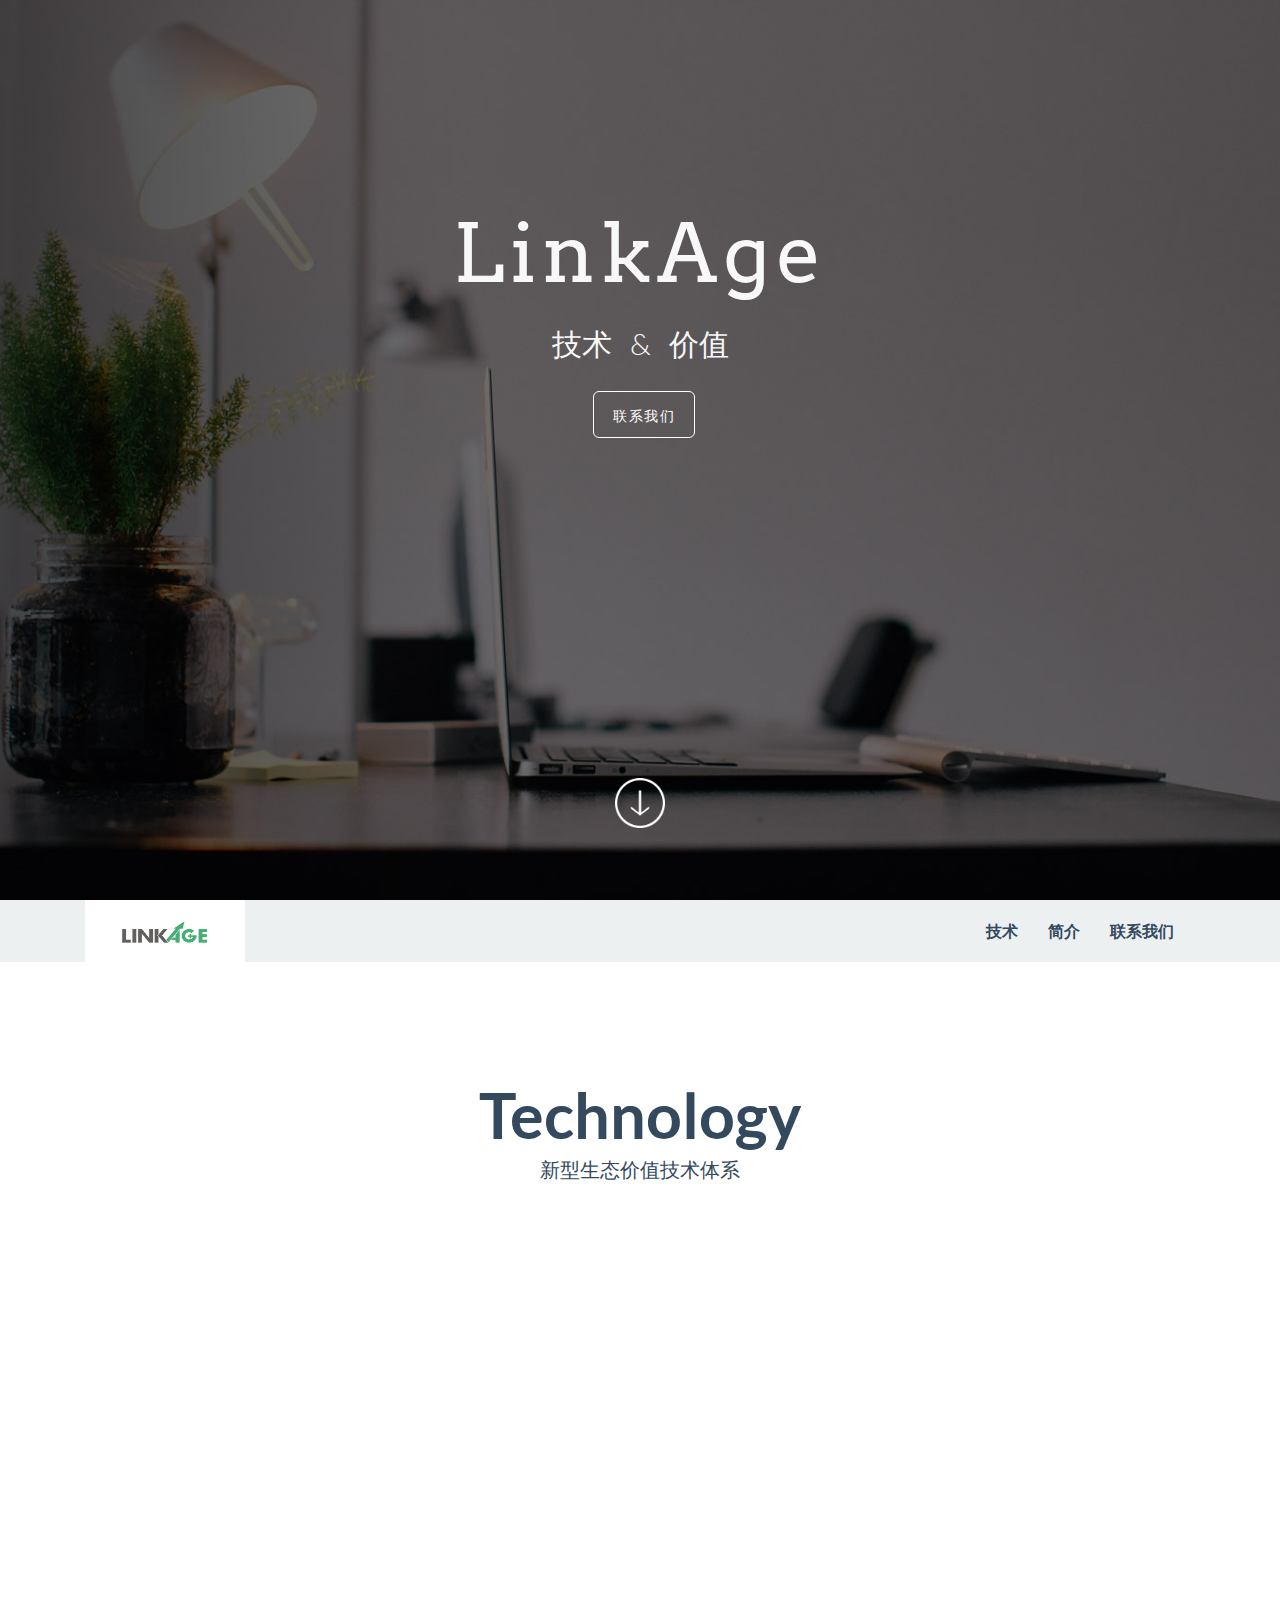
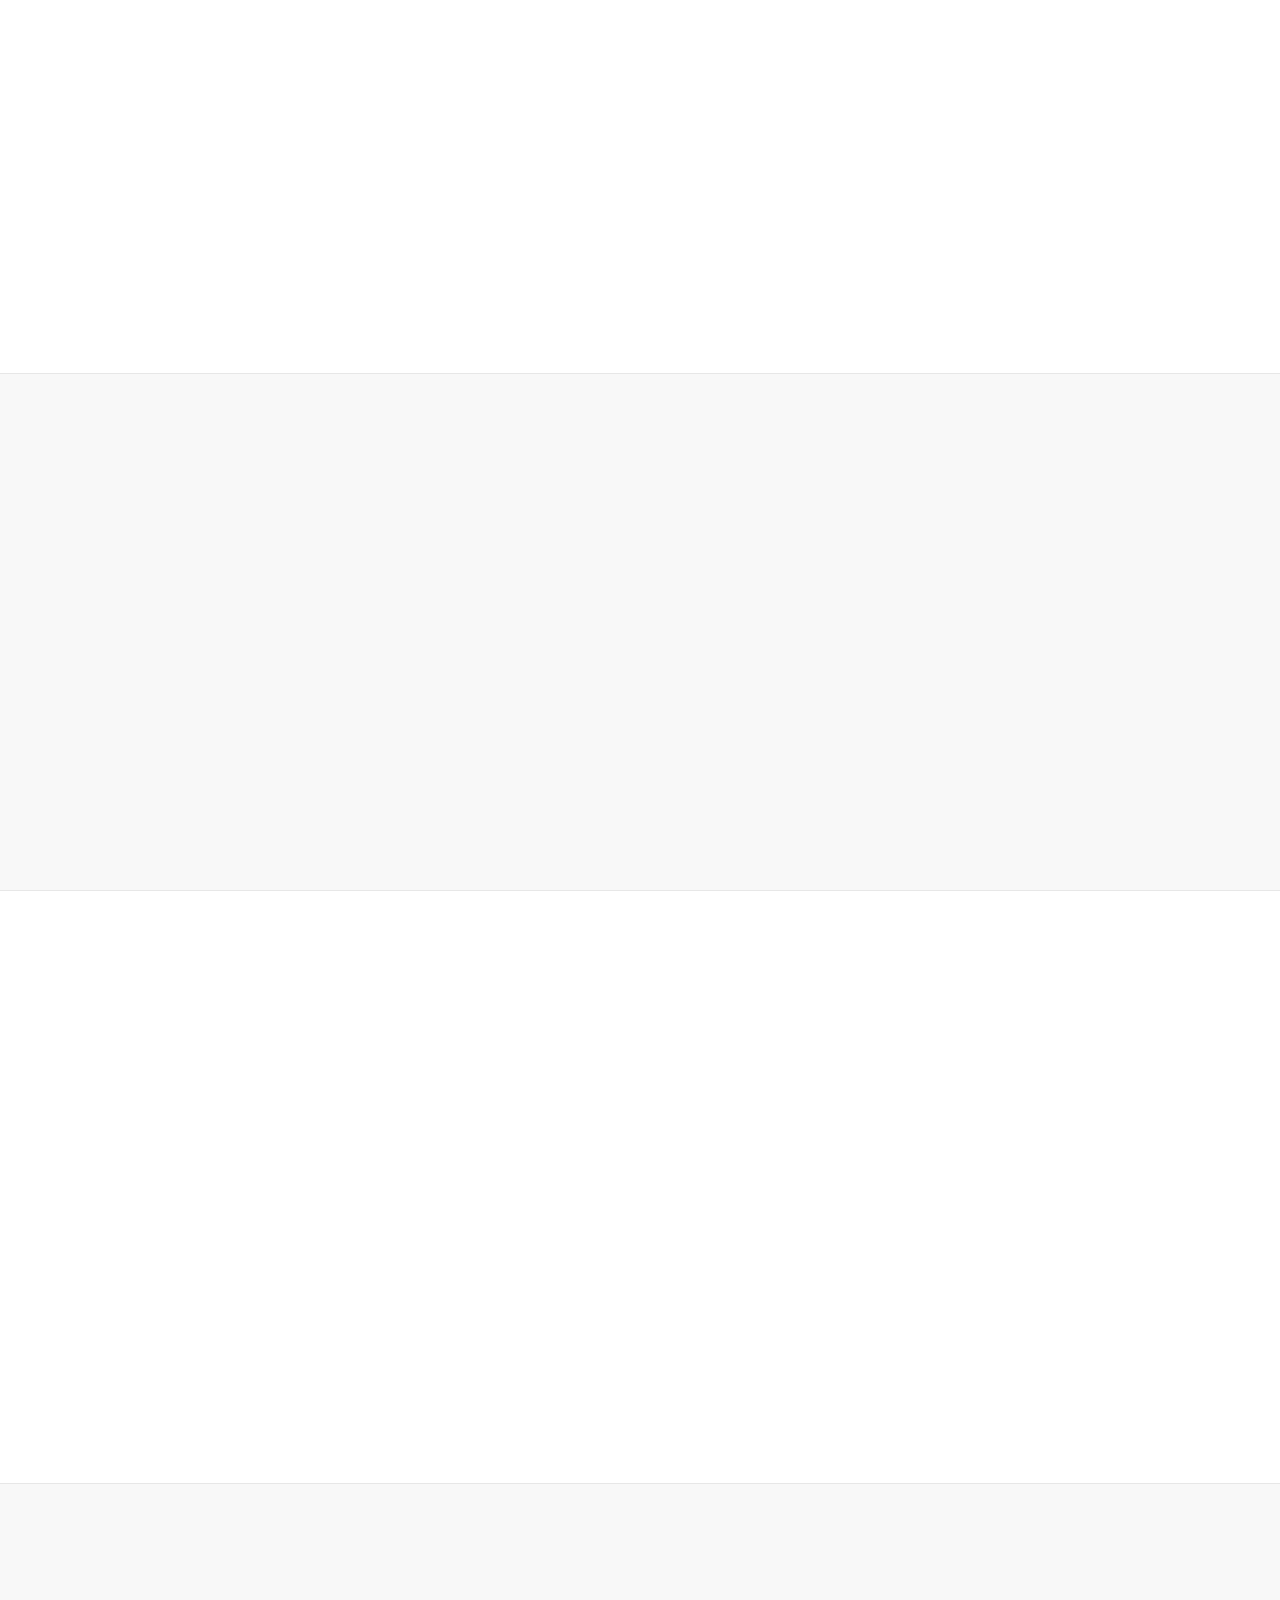
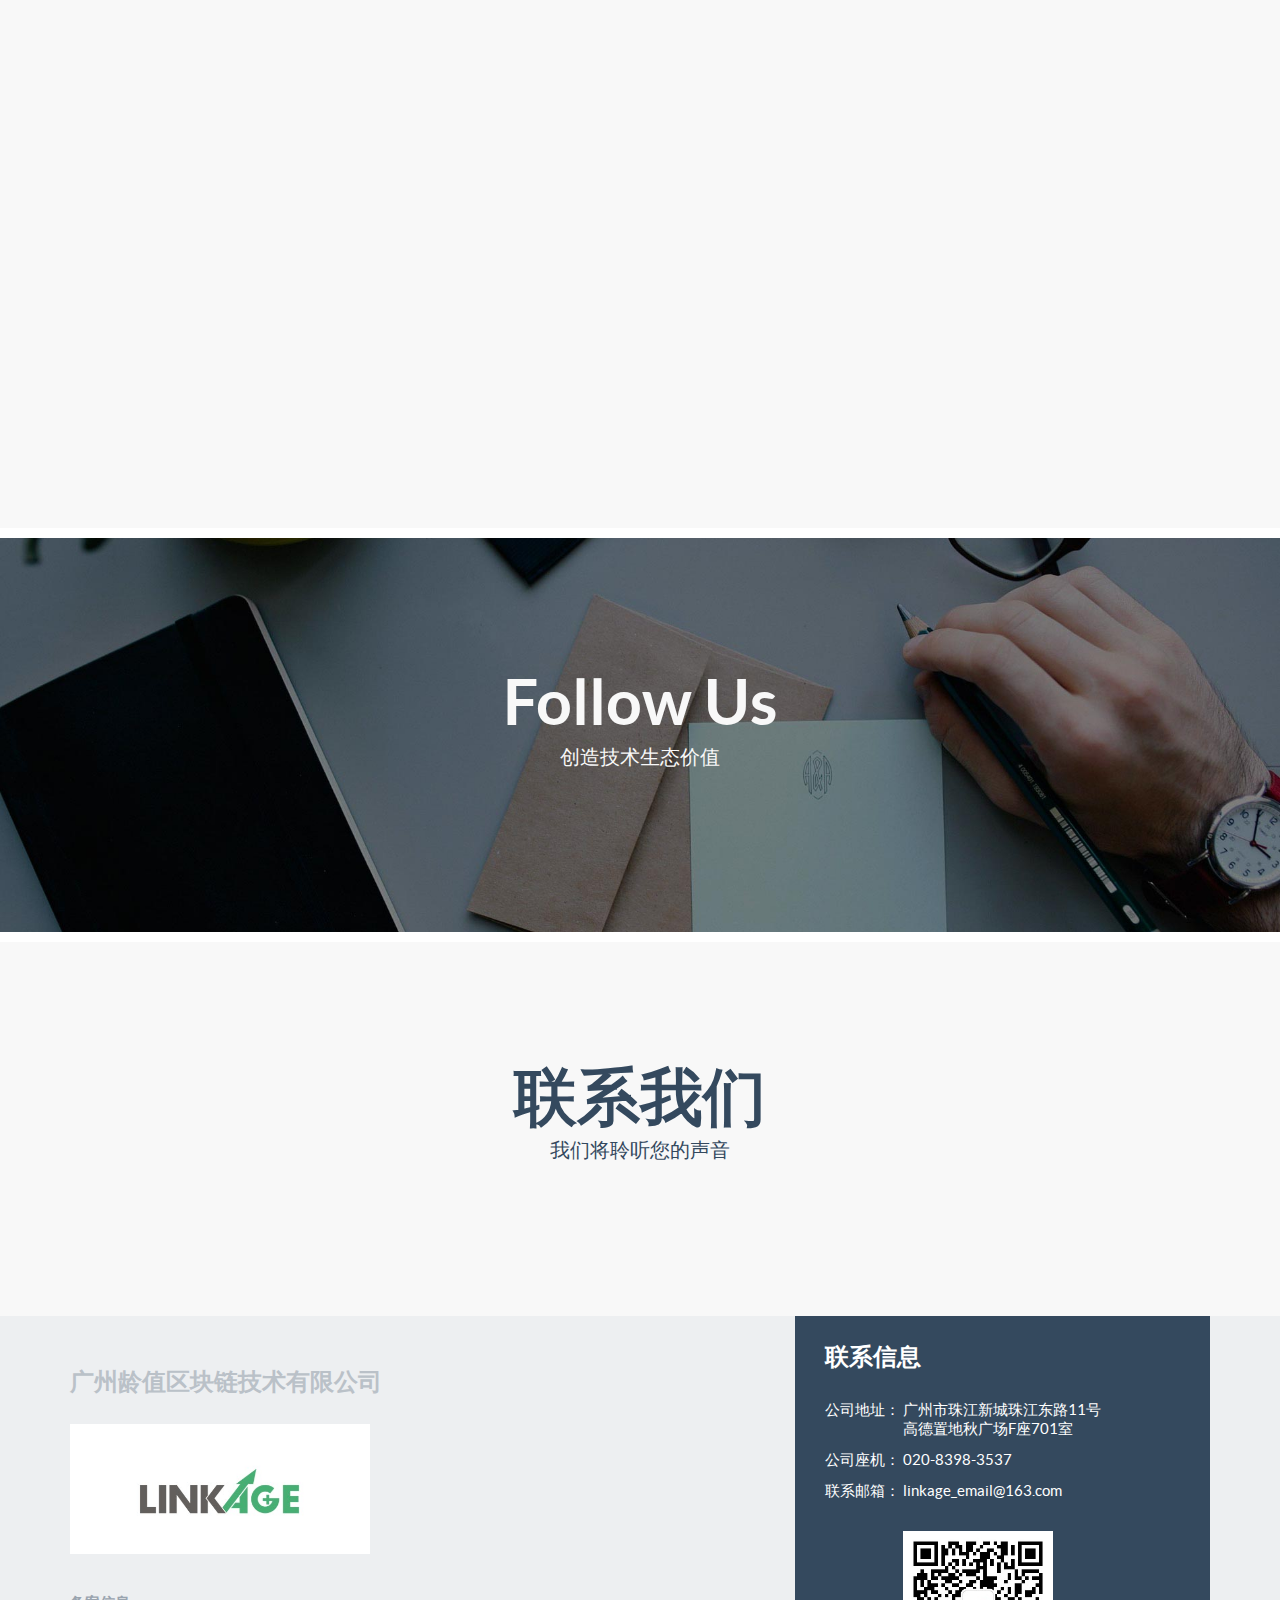
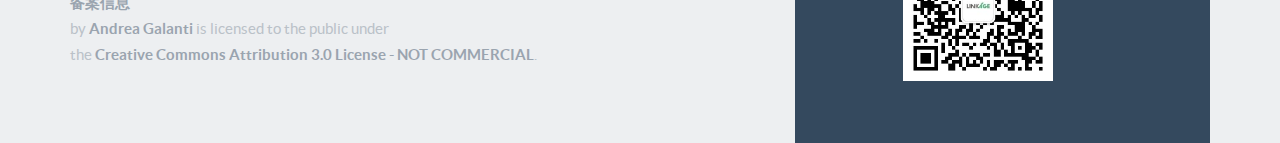
<file: web/linkage/index.html>
<!doctype html>
<!--[if lt IE 7]> <html class="no-js ie6 oldie" lang="en"> <![endif]-->
<!--[if IE 7]>    <html class="no-js ie7 oldie" lang="en"> <![endif]-->
<!--[if IE 8]>    <html class="no-js ie8 oldie" lang="en"> <![endif]-->
<!--[if IE 9]>    <html class="no-js ie9" lang="en"> <![endif]-->
<!--[if gt IE 9]><!--> <html> <!--<![endif]-->
<head>
    <meta charset="utf-8">
    <meta name="viewport" content="width=device-width, user-scalable=no, initial-scale=1.0, minimum-scale=1.0, maximum-scale=1.0">
    <meta name="description" content="LinkAge – 广州龄值区块链技术有限公司 ">
    <meta name="author" content="">

    <title>LinkAge – 广州龄值区块链技术有限公司 </title>

    <!-- Bootstrap core CSS -->
    <link href="css/bootstrap.min.css" rel="stylesheet">
 
    <!-- Custom Google Web Font -->
    <link href="font-awesome/css/font-awesome.min.css" rel="stylesheet">
    <link href='http://fonts.googleapis.com/css?family=Lato:100,300,400,700,900,100italic,300italic,400italic,700italic,900italic' rel='stylesheet' type='text/css'>
	<link href='http://fonts.googleapis.com/css?family=Arvo:400,700' rel='stylesheet' type='text/css'>
	
    <!-- Custom CSS-->
    <link href="css/general.css" rel="stylesheet">
	
	 <!-- Owl-Carousel -->
    <link href="css/custom.css" rel="stylesheet">
	<link href="css/owl.carousel.css" rel="stylesheet">
    <link href="css/owl.theme.css" rel="stylesheet">
	<link href="css/style.css" rel="stylesheet">
	<link href="css/animate.css" rel="stylesheet">
	
	<!-- Magnific Popup core CSS file -->
	<link rel="stylesheet" href="css/magnific-popup.css">
	
	<script src="js/modernizr-2.6.2.min.js"></script>  <!-- Modernizr /-->

</head>

<body id="home">

	<!-- Preloader -->
	<div id="preloader">
		<div id="status"></div>
	</div>
	
	<!-- FullScreen -->
    <div class="intro-header">
		<div class="col-xs-12 text-center abcen1">
			<h1 class="h1_home wow fadeIn" data-wow-delay="0.4s">LinkAge</h1>
			<h3 class="h3_home wow fadeIn" data-wow-delay="0.6s"> 技术 &nbsp & &nbsp 价值</h3>
			<ul class="list-inline intro-social-buttons">
				<li>
					<!--<a href="#" class="btn  btn-lg mybutton_cyano wow fadeIn" data-wow-delay="0.8s"><span class="network-name" >简介</span></a>-->
				</li>
				<li id="download" ><a href="#downloadlink" class="btn  btn-lg mybutton_standard wow swing wow fadeIn" data-wow-delay="1.2s"><span class="network-name">联系我们</span></a>
				</li>
			</ul>
		</div>    
        <!-- /.container -->
		<div class="col-xs-12 text-center abcen wow fadeIn">
			<div class="button_down "> 
				<a class="imgcircle wow bounceInUp" data-wow-duration="1.5s"  href="#whatis"> <img class="img_scroll" src="img/icon/circle.png" alt=""> </a>
			</div>
		</div>
    </div>
	
	<!-- NavBar-->
	<nav class="navbar-default" role="navigation">
		<div class="container">
			<div class="navbar-header">
				<button type="button" class="navbar-toggle" data-toggle="collapse" data-target=".navbar-ex1-collapse">
					<span class="sr-only">Toggle navigation</span>
					<span class="icon-bar"></span>
					<span class="icon-bar"></span>
					<span class="icon-bar"></span>
				</button>

				<a class="navbar-brand" href="#home">
					<img src="img/linkage_logo.jpg" style="width:160px;height:62px;margin-top:-19px;"/>
				</a>
			</div>

			<div class="collapse navbar-collapse navbar-right navbar-ex1-collapse">
				<ul class="nav navbar-nav">
					
					<li class="menuItem"><a href="#whatis">技术</a></li>
					<li class="menuItem"><a href="#useit">简介</a></li>
					<!--<li class="menuItem"><a href="#screen">Screenshot</a></li>-->
					<!--<li class="menuItem"><a href="#credits">发展</a></li>-->
					<li class="menuItem"><a href="#contact">联系我们</a></li>
				</ul>
			</div>
		   
		</div>
	</nav> 
	
	<!-- What is -->
	<div id="whatis" class="content-section-b" style="border-top: 0">
		<div class="container">

			<div class="col-md-6 col-md-offset-3 text-center wrap_title">
				<h2>Technology</h2>
				<p class="lead" style="margin-top:0">新型生态价值技术体系</p>
				
			</div>
			
			<div class="row">
			
				<div class="col-sm-4 wow fadeInDown text-center">
				  <img class="rotate" src="img/icon/tweet.svg" alt="Generic placeholder image">
				  <h3>分布式数据存储</h3>
				  <p class="lead">区节点都按照块链式结构存储，且都独立的，依靠共识机制保证存储的一致性</p>

				  <!-- <p><a class="btn btn-embossed btn-primary view" role="button">View Details</a></p> -->
				</div><!-- /.col-lg-4 -->
				
				<div class="col-sm-4 wow fadeInDown text-center">
				  <img  class="rotate" src="img/icon/picture.svg" alt="Generic placeholder image">
				   <h3>智能合约</h3>
				   <p class="lead">基于可信的不可篡改的数据，可以自动化的执行一些预先定义好的规则和条款 </p>
				   <!-- <p><a class="btn btn-embossed btn-primary view" role="button">View Details</a></p> -->
				</div><!-- /.col-lg-4 -->
				
				<div class="col-sm-4 wow fadeInDown text-center">
				  <img  class="rotate" src="img/icon/retina.svg" alt="Generic placeholder image">
				   <h3>共识机制</h3>
					<p class="lead">所有记账节点之间达成共识，防止篡改,在效率和安全性之间取得平衡 </p>
				  <!-- <p><a class="btn btn-embossed btn-primary view" role="button">View Details</a></p> -->
				</div><!-- /.col-lg-4 -->
				
			</div><!-- /.row -->
				
			<div class="row tworow">
			
				<div class="col-sm-4  wow fadeInDown text-center">
				  <img class="rotate" src="img/icon/laptop.svg" alt="Generic placeholder image">
				  <h3>加密算法</h3>
				  <p class="lead">账户身份信息是高度加密的，只有在数据拥有者授权的情况下才能访问 </p>
				 <!-- <p><a class="btn btn-embossed btn-primary view" role="button">View Details</a></p> -->
				</div><!-- /.col-lg-4 -->
				
				<div class="col-sm-4 wow fadeInDown text-center">
				  <img  class="rotate" src="img/icon/map.svg" alt="Generic placeholder image">
				   <h3>应用场景</h3>
				   <p class="lead">金融、征信、物联网、经济贸易结算、资产管理等领域拥有广泛的应用前景 </p>
				   <!-- <p><a class="btn btn-embossed btn-primary view" role="button">View Details</a></p> -->
				</div><!-- /.col-lg-4 -->
				
				<div class="col-sm-4 wow fadeInDown text-center">
				  <img  class="rotate" src="img/icon/browser.svg" alt="Generic placeholder image">
				   <h3>去中心化</h3>
				 <p class="lead">不存在中心化机构，任意节点的权利和义务都是均等的 </p>
				  <!-- <p><a class="btn btn-embossed btn-primary view" role="button">View Details</a></p> -->
				</div><!-- /.col-lg-4 -->
				
			</div><!-- /.row -->
		</div>
	</div>
	
	<!-- Use it -->
    <div id ="useit" class="content-section-a">

        <div class="container">
			
            <div class="row">
			
				<div class="col-sm-6 pull-right wow fadeInRightBig">
                    <!--<img class="img-responsive " src="img/ipad.png" alt="">-->
					<img class="img-responsive" src="img/seven.jpg" alt="" />
                </div>
				
                <div class="col-sm-6 wow fadeInLeftBig"  data-animation-delay="200">   
                    <h3 class="section-heading">Full Responsive</h3>
					<div class="sub-title lead3">Lorem ipsum dolor sit atmet sit dolor greand fdanrh<br> sdfs sit atmet sit dolor greand fdanrh sdfs</div>
                    <p class="lead">
						In his igitur partibus duabus nihil erat, quod Zeno commuta rest gestiret. 
						Sed virtutem ipsam inchoavit, nihil ampliusuma. Scien tiam pollicentur, 
						uam non erat mirum sapientiae lorem cupido
						patria esse cariorem. Quae qui non vident, nihilamane umquam magnum ac cognitione.
					</p>

					 <!--<p><a class="btn btn-embossed btn-primary" href="#" role="button">View Details</a> -->
					 <!--<a class="btn btn-embossed btn-info" href="#" role="button">Visit Website</a></p>-->
				</div>   
            </div>
        </div>
        <!-- /.container -->
    </div>

    <div class="content-section-b"> 
		
		<div class="container">
            <div class="row">
                <div class="col-sm-6 wow fadeInLeftBig">
                     <div id="owl-demo-1" class="owl-carousel">
						<a href="img/four.jpg" class="image-link">
							<div class="item">
								<img  class="img-responsive img-rounded" src="img/five.jpg" alt="">
							</div>
						</a>
						<a href="img/five.jpg" class="image-link">
							<div class="item">
								<img  class="img-responsive img-rounded" src="img/four.jpg" alt="">
							</div>
						</a>
						<a href="img/six.jpg" class="image-link">
							<div class="item">
								<img  class="img-responsive img-rounded" src="img/six.jpg" alt="">
							</div>
						</a>
					</div>       
                </div>
				
                <div class="col-sm-6 wow fadeInRightBig"  data-animation-delay="200">   
                    <h3 class="section-heading">Drag Gallery</h3>
					<div class="sub-title lead3">Lorem ipsum dolor sit atmet sit dolor greand fdanrh<br> sdfs sit atmet sit dolor greand fdanrh sdfs</div>
                    <p class="lead">
						In his igitur partibus duabus nihil erat, quod Zeno commuta rest gestiret. 
						Sed virtutem ipsam inchoavit, nihil ampliusuma. Scien tiam pollicentur, 
						uam non erat mirum sapientiae lorem cupido
						patria esse cariorem. Quae qui non vident, nihilamane umquam magnum ac cognitione.
					</p>

					 <!--<p><a class="btn btn-embossed btn-primary" href="#" role="button">View Details</a> -->
					 <!--<a class="btn btn-embossed btn-info" href="#" role="button">Visit Website</a></p>-->
				</div>  			
			</div>
        </div>
    </div>

    <div class="content-section-a">

        <div class="container">

             <div class="row">
			 
				<div class="col-sm-6 pull-right wow fadeInRightBig">
                    <img class="img-responsive " src="img/doge.png" alt="">
                </div>
			 
                <div class="col-sm-6 wow fadeInLeftBig"  data-animation-delay="200">   
                    <h3 class="section-heading">Font Awesome & Glyphicon</h3>
                    <p class="lead">A special thanks to Death to the Stock Photo for 
					providing the photographs that you see in this template. 
					</p>
					
					<ul class="descp lead2">
						<li><i class="glyphicon glyphicon-signal"></i> Reliable and Secure Platform</li>
						<li><i class="glyphicon glyphicon-refresh"></i> Everything is perfectly orgainized for future</li>
						<li><i class="glyphicon glyphicon-headphones"></i> Attach large file easily</li>
					</ul>
				</div>           
            </div>
        </div>

    </div>

	<!-- Screenshot -->
	<!--<div id="screen" class="content-section-b">-->
        <!--<div class="container">-->
          <!--<div class="row" >-->
			 <!--<div class="col-md-6 col-md-offset-3 text-center wrap_title ">-->
				<!--<h2>Screen App</h2>-->
				<!--<p class="lead" style="margin-top:0">A special thanks to Death.</p>-->
			 <!--</div>-->
		  <!--</div>-->
		    <!--<div class="row wow bounceInUp" >-->
              <!--<div id="owl-demo" class="owl-carousel">-->
				<!---->
				<!--<a href="img/slide/1.png" class="image-link">-->
					<!--<div class="item">-->
						<!--<img  class="img-responsive img-rounded" src="img/slide/1.png" alt="Owl Image">-->
					<!--</div>-->
				<!--</a>-->
				<!---->
               <!--<a href="img/slide/2.png" class="image-link">-->
					<!--<div class="item">-->
						<!--<img  class="img-responsive img-rounded" src="img/slide/2.png" alt="Owl Image">-->
					<!--</div>-->
				<!--</a>-->
				<!---->
				<!--<a href="img/slide/3.png" class="image-link">-->
					<!--<div class="item">-->
						<!--<img  class="img-responsive img-rounded" src="img/slide/3.png" alt="Owl Image">-->
					<!--</div>-->
				<!--</a>-->
				<!---->
				<!--<a href="img/slide/1.png" class="image-link">-->
					<!--<div class="item">-->
						<!--<img  class="img-responsive img-rounded" src="img/slide/1.png" alt="Owl Image">-->
					<!--</div>-->
				<!--</a>-->
				<!---->
               <!--<a href="img/slide/2.png" class="image-link">-->
					<!--<div class="item">-->
						<!--<img  class="img-responsive img-rounded" src="img/slide/2.png" alt="Owl Image">-->
					<!--</div>-->
				<!--</a>-->
				<!---->
				<!--<a href="img/slide/3.png" class="image-link">-->
					<!--<div class="item">-->
						<!--<img  class="img-responsive img-rounded" src="img/slide/3.png" alt="Owl Image">-->
					<!--</div>-->
				<!--</a>-->
              <!--</div>       -->
          <!--</div>-->
        <!--</div>-->


	<!--</div>-->
	
	<div  class="content-section-c " style="display: none;">
		<div class="container">
			<div class="row">
			<div class="col-md-6 col-md-offset-3 text-center wrap_title white">
				<h2>技术创造价值</h2>
				<p class="lead" style="margin-top:0;font-size: 22px;">technology & valuable</p>
			 </div>
			<div class="mockup-content" style="display: none;">
					<div class="morph-button wow pulse morph-button-inflow morph-button-inflow-1">
						<button type="button "><span>Subscribe to our Newsletter</span></button>
						<div class="morph-content">
							<div>
								<div class="content-style-form content-style-form-4 ">
									<h2 class="morph-clone">Subscribe to our Newsletter</h2>
									<form>
										<p><label>Your Email Address</label><input type="text"/></p>
										<p><button>Subscribe me</button></p>
									</form>
								</div>
							</div>
						</div>
					</div>
				</div>
			</div>
		</div>
	</div>
	
	<!-- Credits -->
	<!--<div id="credits" class="content-section-a">-->
		<!--<div class="container">-->
			<!--<div class="row">-->
			<!---->
			<!--<div class="col-md-6 col-md-offset-3 text-center wrap_title">-->
				<!--<h2>Credits</h2>-->
				<!--<p class="lead" style="margin-top:0">A special thanks to Death.</p>-->
			 <!--</div>-->
			 <!---->
				<!--<div class="col-sm-6  block wow bounceIn">-->
					<!--<div class="row">-->
						<!--<div class="col-md-4 box-icon rotate"> -->
							<!--<i class="fa fa-desktop fa-4x "> </i> -->
						<!--</div>-->
						<!--<div class="col-md-8 box-ct">-->
							<!--<h3> Bootstrap </h3>-->
							<!--<p> Lorem ipsum dolor sit ametconsectetur adipiscing elit. Suspendisse orci quam. </p>-->
						<!--</div>-->
				  <!--</div>-->
			  <!--</div>-->
			  <!--<div class="col-sm-6 block wow bounceIn">-->
					<!--<div class="row">-->
					  <!--<div class="col-md-4 box-icon rotate"> -->
						<!--<i class="fa fa-picture-o fa-4x "> </i> -->
					  <!--</div>-->
					  <!--<div class="col-md-8 box-ct">-->
						<!--<h3> Owl-Carousel </h3>-->
						<!--<p> Nullam mo  arcu ac molestie scelerisqu vulputate, molestie ligula gravida, tempus ipsum.</p> -->
					  <!--</div>-->
					<!--</div>-->
			  <!--</div>-->
		  <!--</div>-->
		  <!---->
		  <!--<div class="row tworow">-->
				<!--<div class="col-sm-6  block wow bounceIn">-->
					<!--<div class="row">-->
						<!--<div class="col-md-4 box-icon rotate"> -->
							<!--<i class="fa fa-magic fa-4x "> </i> -->
						<!--</div>-->
						<!--<div class="col-md-8 box-ct">-->
							<!--<h3> Codrops </h3>-->
							<!--<p> Lorem ipsum dolor sit ametconsectetur adipiscing elit. Suspendisse orci quam. </p>-->
						<!--</div>-->
				  <!--</div>-->
			  <!--</div>-->
			  <!--<div class="col-sm-6 block wow bounceIn">-->
					<!--<div class="row">-->
					  <!--<div class="col-md-4 box-icon rotate"> -->
						<!--<i class="fa fa-heart fa-4x "> </i> -->
					  <!--</div>-->
					  <!--<div class="col-md-8 box-ct">-->
						<!--<h3> Lorem Ipsum</h3>-->
						<!--<p> Nullam mo  arcu ac molestie scelerisqu vulputate, molestie ligula gravida, tempus ipsum.</p> -->
					  <!--</div>-->
					<!--</div>-->
			  <!--</div>-->
		  <!--</div>-->
		<!--</div>-->
	<!--</div>-->
	
	<!-- Banner Download -->
	<div id="downloadlink" class="banner">
		<div class="container">
			<div class="row">
				<div class="col-md-6 col-md-offset-3 text-center wrap_title">
				<h2>Follow Us</h2>
				<p class="lead" style="margin-top:0">创造技术生态价值</p>
				<!--<p><a class="btn btn-embossed btn-primary view" role="button">Free Download</a></p>-->
			 </div>
			</div>
		</div>
	</div>
	

	<div id="contact" class="content-section-a">
		<div class="container">
			<div class="row">

			<div class="col-md-6 col-md-offset-3 text-center wrap_title">
				<h2>联系我们</h2>
				<p class="lead" style="margin-top:0">我们将聆听您的声音</p>
			</div>

			<!--<form role="form" action="mailto:674253854@qq.com" method="post" >-->
				<!--<div class="col-md-6">-->
					<!--<div class="form-group">-->
						<!--<label for="InputName">您的名字</label>-->
						<!--<div class="input-group">-->
							<!--<input type="text" class="form-control" name="InputName" id="InputName" placeholder="输入名字" required>-->
							<!--<span class="input-group-addon"><i class="glyphicon glyphicon-ok form-control-feedback"></i></span>-->
						<!--</div>-->
					<!--</div>-->

					<!--<div class="form-group">-->
						<!--<label for="InputEmail">您的邮箱</label>-->
						<!--<div class="input-group">-->
							<!--<input type="email" class="form-control" id="InputEmail" name="InputEmail" placeholder="输入邮箱" required  >-->
							<!--<span class="input-group-addon"><i class="glyphicon glyphicon-ok form-control-feedback"></i></span>-->
						<!--</div>-->
					<!--</div>-->

					<!--<div class="form-group">-->
						<!--<label for="InputMessage">内容</label>-->
						<!--<div class="input-group">-->
							<!--<textarea name="InputMessage" id="InputMessage" class="form-control" rows="5" required></textarea>-->
							<!--<span class="input-group-addon"><i class="glyphicon glyphicon-ok form-control-feedback"></i></span>-->
						<!--</div>-->
					<!--</div>-->

					<!--<input type="submit" name="submit" id="submit" value="Send" class="btn wow tada btn-embossed btn-primary pull-right">-->
				<!--</div>-->
			<!--</form>-->

			<hr class="featurette-divider hidden-lg">
				<!--<div class="col-md-5 col-md-push-1 address">-->
					<!--<address>-->
					<!--<h3>地址</h3>-->
					<!--<p class="lead"><a href=""><br>-->
					<!--广州市珠江新城珠江东路11号<br>高德置地广场秋广场7楼</a><br>-->
					<!--<br>公司座机: 020-8398-3537-->
					<!--<br>联系邮箱：contact@mdlife.io</p>-->
					<!--</address>-->

					<!--<h3>Social</h3>-->
					<!--<li class="social">-->
					<!--<a href="#"><i class="fa fa-facebook-square fa-size"> </i></a>-->
					<!--<a href="#"><i class="fa  fa-twitter-square fa-size"> </i> </a>-->
					<!--<a href="#"><i class="fa fa-google-plus-square fa-size"> </i></a>-->
					<!--<a href="#"><i class="fa fa-flickr fa-size"> </i> </a>-->
					<!--</li>-->
				<!--</div>-->
			</div>
		</div>
	</div>
	
	
	
    <footer>
      <div class="container">
        <div class="row">
          <div class="col-md-7">
			  <br>
            <h3 class="footer-title" >广州龄值区块链技术有限公司</h3>
            <!--<p>Vuoi ricevere news su altri template?<br/>-->
              <!--Visita Andrea Galanti.it e vedrai tutte le news riguardanti nuovi Theme!<br/>-->
              <!--Go to: <a  href="http://andreagalanti.it" target="_blank">andreagalanti.it</a> More Templates <a href="http://www.cssmoban.com/" target="_blank" title="模板之家">模板之家</a> - Collect from <a href="http://www.cssmoban.com/" title="网页模板" target="_blank">网页模板</a>-->
            <!--</p>-->
			  <p>
				  <img src="img/linkage_logo.jpg" style="width:300px;height:130px;" />
			  </p>
			
			<!-- LICENSE -->
			  <br>
			<a rel="cc:attributionURL" href=""
		   property="dc:title">备案信息 </a> <br>by
		   <a rel="dc:creator" href=""
		   property="cc:attributionName">Andrea Galanti</a>
		   is licensed to the public under 
		   <BR>the <a rel="license"
		   href="http://creativecommons.org/licenses/by-nc/3.0/it/deed.it">Creative
		   Commons Attribution 3.0 License - NOT COMMERCIAL</a>.
		   
	   
          </div> <!-- /col-xs-7 -->

          <div class="col-md-5">
            <div class="footer-banner">
              <h3 class="footer-title">联系信息</h3>
              <ul>
				  <li>公司地址：  广州市珠江新城珠江东路11号<br><span style="margin-left:78px;">高德置地秋广场F座701室</span></li>
                <li>公司座机：  020-8398-3537 </li>
                <li>联系邮箱：  linkage_email@163.com</li>
				  <li><br><span style="margin-left:78px;"></span><img src="img/linkage_wechat_logo_erweima.jpg" style="width: 150px;height:150px;"/> </li>
              </ul>
            </div>
          </div>
        </div>
      </div>
    </footer>

    <!-- JavaScript -->
    <script src="js/jquery-1.10.2.js"></script>
    <script src="js/bootstrap.js"></script>
	<script src="js/owl.carousel.js"></script>
	<script src="js/script.js"></script>
	<!-- StikyMenu -->
	<script src="js/stickUp.min.js"></script>
	<script type="text/javascript">
	  jQuery(function($) {
		$(document).ready( function() {
		  $('.navbar-default').stickUp();
		  
		});
	  });
	
	</script>
	<!-- Smoothscroll -->
	<script type="text/javascript" src="js/jquery.corner.js"></script> 
	<script src="js/wow.min.js"></script>
	<script>
	 new WOW().init();
	</script>
	<script src="js/classie.js"></script>
	<script src="js/uiMorphingButton_inflow.js"></script>
	<!-- Magnific Popup core JS file -->
	<script src="js/jquery.magnific-popup.js"></script>

	<!--<script src="http://libs.baidu.com/jquery/1.10.2/jquery.min.js"></script>-->
	<!--<script type="text/javascript" src="../linkage/js/jquery.goup.min.js"></script>-->
	<!--<script type="text/javascript">-->
        <!--$(document).ready(function () {-->
            <!--$.goup({-->
                <!--trigger: 100,-->
                <!--bottomOffset: 150,-->
                <!--locationOffset: 100,-->
                <!--title: '回到顶部',-->
                <!--titleAsText: true-->
            <!--});-->
        <!--});-->
	<!--</script>-->
</body>

</html>
</file>
<file: web/linkage/css/style.css>
@font-face {
  font-family: 'Lato';
  src: url('../fonts/lato/lato-black.eot');
  src: url('../fonts/lato/lato-black.eot?#iefix') format('embedded-opentype'), url('../fonts/lato/lato-black.woff') format('woff'), url('../fonts/lato/lato-black.ttf') format('truetype'), url('../fonts/lato/lato-black.svg#latoblack') format('svg');
  font-weight: 900;
  font-style: normal;
}
@font-face {
  font-family: 'Lato';
  src: url('../fonts/lato/lato-bold.eot');
  src: url('../fonts/lato/lato-bold.eot?#iefix') format('embedded-opentype'), url('../fonts/lato/lato-bold.woff') format('woff'), url('../fonts/lato/lato-bold.ttf') format('truetype'), url('../fonts/lato/lato-bold.svg#latobold') format('svg');
  font-weight: bold;
  font-style: normal;
}
@font-face {
  font-family: 'Lato';
  src: url('../fonts/lato/lato-bolditalic.eot');
  src: url('../fonts/lato/lato-bolditalic.eot?#iefix') format('embedded-opentype'), url('../fonts/lato/lato-bolditalic.woff') format('woff'), url('../fonts/lato/lato-bolditalic.ttf') format('truetype'), url('../fonts/lato/lato-bolditalic.svg#latobold-italic') format('svg');
  font-weight: bold;
  font-style: italic;
}
@font-face {
  font-family: 'Lato';
  src: url('../fonts/lato/lato-italic.eot');
  src: url('../fonts/lato/lato-italic.eot?#iefix') format('embedded-opentype'), url('../fonts/lato/lato-italic.woff') format('woff'), url('../fonts/lato/lato-italic.ttf') format('truetype'), url('../fonts/lato/lato-italic.svg#latoitalic') format('svg');
  font-weight: normal;
  font-style: italic;
}
@font-face {
  font-family: 'Lato';
  src: url('../fonts/lato/lato-light.eot');
  src: url('../fonts/lato/lato-light.eot?#iefix') format('embedded-opentype'), url('../fonts/lato/lato-light.woff') format('woff'), url('../fonts/lato/lato-light.ttf') format('truetype'), url('../fonts/lato/lato-light.svg#latolight') format('svg');
  font-weight: 300;
  font-style: normal;
}
@font-face {
  font-family: 'Lato';
  src: url('../fonts/lato/lato-regular.eot');
  src: url('../fonts/lato/lato-regular.eot?#iefix') format('embedded-opentype'), url('../fonts/lato/lato-regular.woff') format('woff'), url('../fonts/lato/lato-regular.ttf') format('truetype'), url('../fonts/lato/lato-regular.svg#latoregular') format('svg');
  font-weight: normal;
  font-style: normal;
}
@font-face {
  font-family: "Flat-UI-Icons";
  src: url('../fonts/flat-ui-icons-regular.eot');
  src: url('../fonts/flat-ui-icons-regular.eot?#iefix') format('embedded-opentype'), url('../fonts/flat-ui-icons-regular.woff') format('woff'), url('../fonts/flat-ui-icons-regular.ttf') format('truetype'), url('../fonts/flat-ui-icons-regular.svg#flat-ui-icons-regular') format('svg');
  font-weight: normal;
  font-style: normal;
}

/* Use the following CSS code if you want to use data attributes for inserting your icons */
[data-icon]:before {
  font-family: 'Flat-UI-Icons';
  content: attr(data-icon);
  speak: none;
  font-weight: normal;
  font-variant: normal;
  text-transform: none;
  -webkit-font-smoothing: antialiased;
  -moz-osx-font-smoothing: grayscale;
}
/* Use the following CSS code if you want to have a class per icon */
/*
Instead of a list of all class selectors,
you can use the generic selector below, but it's slower:
[class*="fui-"] {
*/
.fui-arrow-right,
.fui-arrow-left,
.fui-cmd,
.fui-check-inverted,
.fui-heart,
.fui-location,
.fui-plus,
.fui-check,
.fui-cross,
.fui-list,
.fui-new,
.fui-video,
.fui-photo,
.fui-volume,
.fui-time,
.fui-eye,
.fui-chat,
.fui-search,
.fui-user,
.fui-mail,
.fui-lock,
.fui-gear,
.fui-radio-unchecked,
.fui-radio-checked,
.fui-checkbox-unchecked,
.fui-checkbox-checked,
.fui-calendar-solid,
.fui-pause,
.fui-play,
.fui-check-inverted-2 {
  display: inline-block;
  font-family: 'Flat-UI-Icons';
  speak: none;
  font-style: normal;
  font-weight: normal;
  font-variant: normal;
  text-transform: none;
  -webkit-font-smoothing: antialiased;
  -moz-osx-font-smoothing: grayscale;
}
.fui-arrow-right:before {
  content: "\e02c";
}
.fui-arrow-left:before {
  content: "\e02d";
}
.fui-cmd:before {
  content: "\e02f";
}
.fui-check-inverted:before {
  content: "\e006";
}
.fui-heart:before {
  content: "\e007";
}
.fui-location:before {
  content: "\e008";
}
.fui-plus:before {
  content: "\e009";
}
.fui-check:before {
  content: "\e00a";
}
.fui-cross:before {
  content: "\e00b";
}
.fui-list:before {
  content: "\e00c";
}
.fui-new:before {
  content: "\e00d";
}
.fui-video:before {
  content: "\e00e";
}
.fui-photo:before {
  content: "\e00f";
}
.fui-volume:before {
  content: "\e010";
}
.fui-time:before {
  content: "\e011";
}
.fui-eye:before {
  content: "\e012";
}
.fui-chat:before {
  content: "\e013";
}
.fui-search:before {
  content: "\e01c";
}
.fui-user:before {
  content: "\e01d";
}
.fui-mail:before {
  content: "\e01e";
}
.fui-lock:before {
  content: "\e01f";
}
.fui-gear:before {
  content: "\e024";
}
.fui-radio-unchecked:before {
  content: "\e02b";
}
.fui-radio-checked:before {
  content: "\e032";
}
.fui-checkbox-unchecked:before {
  content: "\e033";
}
.fui-checkbox-checked:before {
  content: "\e034";
}
.fui-calendar-solid:before {
  content: "\e022";
}
.fui-pause:before {
  content: "\e03b";
}
.fui-play:before {
  content: "\e03c";
}
.fui-check-inverted-2:before {
  content: "\e000";
}
.dropdown-arrow-inverse {
  border-bottom-color: #34495e !important;
  border-top-color: #34495e !important;
}
body {
	height: 100%;
	width: 100%;
  font-family: "Lato", Helvetica, Arial, sans-serif;
  font-size: 16px;
  line-height: 1.72222;
  color: #34495e;
  background-color: #ffffff;
}
a {
  color: #34495e;
  text-decoration: none;
  -webkit-transition: 0.25s;
  transition: 0.25s;
}
a:hover,
a:focus {
  color: #34495e;
  text-decoration: none;
}
a:focus {
  outline: none;
}
.img-rounded {
  border-radius: 6px;
}
.img-thumbnail {
  padding: 4px;
  line-height: 1.72222;
  background-color: #ffffff;
  border: 2px solid #bdc3c7;
  border-radius: 6px;
  -webkit-transition: all 0.25s ease-in-out;
  transition: all 0.25s ease-in-out;
  display: inline-block;
  max-width: 100%;
  height: auto;
}
.img-comment {
  font-size: 15px;
  line-height: 1.2;
  font-style: italic;
  margin: 24px 0;
}
h1,
h2,
h3,
h4,
h5,
h6,
.h1,
.h2,
.h3,
.h4,
.h5,
.h6 {
  font-family: inherit;
  font-weight: 700;
  line-height: 1.1;
  color: inherit;
}
h1 small,
h2 small,
h3 small,
h4 small,
h5 small,
h6 small,
.h1 small,
.h2 small,
.h3 small,
.h4 small,
.h5 small,
.h6 small {
  color: #e7e9ec;
}
h1,
h2,
h3 {
  margin-top: 30px;
  margin-bottom: 5px;
}
h4,
h5,
h6 {
  margin-top: 15px;
  margin-bottom: 15px;
}
h6 {
  font-weight: normal;
}
h1,
.h1 {
  font-size: 80px;
}
h2,
.h2 {
  font-size: 63px;
}
h3,
.h3 {
  font-size: 30px;
}
h4,
.h4 {
  font-size: 20px;
}

p {
  font-size: 16px;
  line-height: 1.72222;
  margin: 0 0 15px;
}
li{list-style-type:none}
.white {color:white}
.hidden { visibility: hidden;}
.lead {
  margin-bottom: 30px;
  margin-top: 20px;
  font-size: 20px;
  line-height: 1.46428571;
  font-weight: 300;
}
.copyrights{
	text-indent:-9999px;
	height:0;
	line-height:0;
	font-size:0;
	overflow:hidden;
}
@media (min-width: 768px) {
  .lead {
	
  }
}
small,
.small {
  font-size: 83%;
  line-height: 2.067;
}
.text-muted {
  color: #bdc3c7;
}
.text-inverse {
  color: #ffffff;
}
.text-primary {
  color: #1abc9c;
}
a.text-primary:hover {
  color: #15967d;
}
.text-warning {
  color: #f1c40f;
}
a.text-warning:hover {
  color: #c19d0c;
}
.text-danger {
  color: #e74c3c;
}
a.text-danger:hover {
  color: #b93d30;
}
.text-success {
  color: #2ecc71;
}
a.text-success:hover {
  color: #25a35a;
}
.text-info {
  color: #3498db;
}
a.text-info:hover {
  color: #2a7aaf;
}
.bg-primary {
  color: #ffffff;
  background-color: #34495e;
}
a.bg-primary:hover {
  background-color: #222f3d;
}
.bg-success {
  background-color: #dff0d8;
}
a.bg-success:hover {
  background-color: #c1e2b3;
}
.bg-info {
  background-color: #d9edf7;
}
a.bg-info:hover {
  background-color: #afd9ee;
}
.bg-warning {
  background-color: #fcf8e3;
}
a.bg-warning:hover {
  background-color: #f7ecb5;
}
.bg-danger {
  background-color: #f2dede;
}
a.bg-danger:hover {
  background-color: #e4b9b9;
}
.page-header {
  padding-bottom: 14px;
  margin: 60px 0 30px;
  border-bottom: 1px solid #e7e9ec;
}
ul,
ol {
  margin-bottom: 15px;
}
dl {
  margin-bottom: 30px;
}
dt,
dd {
  line-height: 1.72222;
}
@media (min-width: 768px) {
  .dl-horizontal dt {
    width: 160px;
  }
  .dl-horizontal dd {
    margin-left: 180px;
  }
}
abbr[title],
abbr[data-original-title] {
  border-bottom: 1px dotted #bdc3c7;
}
blockquote {
  border-left: 3px solid #e7e9ec;
  padding: 0 0 0 16px;
  margin: 0 0 30px;
}
blockquote p {
  font-size: 20px;
  line-height: 1.55;
  font-weight: normal;
  margin-bottom: .4em;
}
blockquote small,
blockquote .small {
  font-size: 18px;
  line-height: 1.72222;
  font-style: italic;
  color: inherit;
}
blockquote small:before,
blockquote .small:before {
  content: "";
}
blockquote.pull-right {
  padding-right: 16px;
  padding-left: 0;
  border-right: 3px solid #e7e9ec;
  border-left: 0;
}
blockquote.pull-right small:after {
  content: "";
}
address {
  margin-bottom: 30px;
  line-height: 1.72222;
}
code,
kbd,
pre,
samp {
  font-family: Monaco, Menlo, Consolas, "Courier New", monospace;
}
code {
  padding: 2px 6px;
  font-size: 85%;
  color: #c7254e;
  background-color: #f9f2f4;
  border-radius: 4px;
}
kbd {
  padding: 2px 6px;
  font-size: 85%;
  color: #ffffff;
  background-color: #34495e;
  border-radius: 4px;
  box-shadow: none;
}
pre {
  padding: 8px;
  margin: 0 0 15px;
  font-size: 13px;
  line-height: 1.72222;
  color: inherit;
  background-color: #ffffff;
  border: 2px solid #e7e9ec;
  border-radius: 6px;
  white-space: pre;
}
.pre-scrollable {
  max-height: 340px;
}
.thumbnail {
  display: block;
  padding: 4px;
  margin-bottom: 5px;
  line-height: 1.72222;
  background-color: #ffffff;
  border: 2px solid #bdc3c7;
  border-radius: 6px;
  -webkit-transition: all 0.25s ease-in-out;
  transition: all 0.25s ease-in-out;
}
.thumbnail > img,
.thumbnail a > img {
  display: block;
  max-width: 100%;
  height: auto;
  margin-left: auto;
  margin-right: auto;
}
a.thumbnail:hover,
a.thumbnail:focus,
a.thumbnail.active {
  border-color: #16a085;
}
.thumbnail .caption {
  padding: 9px;
  color: #34495e;
}
.btn {

  font-size: 15px;
  font-weight: normal;
  line-height: 1.4;
  border-radius: 4px;
  padding: 10px 15px;
  -webkit-font-smoothing: subpixel-antialiased;
  -webkit-transition: border .25s linear, color .25s linear, background-color .25s linear;
  transition: border .25s linear, color .25s linear, background-color .25s linear;
}
.btn:hover,
.btn:focus {
  outline: none;
  color: #ffffff;
}
.btn:active,
.btn.active {
  outline: none;
  -webkit-box-shadow: none;
  box-shadow: none;
}
.btn.disabled,
.btn[disabled],
fieldset[disabled] .btn {
  background-color: #bdc3c7;
  color: rgba(255, 255, 255, 0.75);
  opacity: 0.7;
  filter: alpha(opacity=70);
}
.btn > [class^="fui-"] {
  margin: 0 1px;
  position: relative;
  line-height: 1;
  top: 1px;
}
.btn-xs.btn > [class^="fui-"] {
  font-size: 11px;
  top: 0;
}
.btn-hg.btn > [class^="fui-"] {
  top: 2px;
}
.btn-default {
  color: #ffffff;
  background-color: #bdc3c7;
}
.btn-default:hover,
.btn-default:focus,
.btn-default:active,
.btn-default.active,
.open .dropdown-toggle.btn-default {
  color: #ffffff;
  background-color: #cacfd2;
  border-color: #cacfd2;
}
.btn-default:active,
.btn-default.active,
.open .dropdown-toggle.btn-default {
  background: #a1a6a9;
  border-color: #a1a6a9;
}
.btn-default.disabled,
.btn-default[disabled],
fieldset[disabled] .btn-default,
.btn-default.disabled:hover,
.btn-default[disabled]:hover,
fieldset[disabled] .btn-default:hover,
.btn-default.disabled:focus,
.btn-default[disabled]:focus,
fieldset[disabled] .btn-default:focus,
.btn-default.disabled:active,
.btn-default[disabled]:active,
fieldset[disabled] .btn-default:active,
.btn-default.disabled.active,
.btn-default[disabled].active,
fieldset[disabled] .btn-default.active {
  background-color: #bdc3c7;
  border-color: #bdc3c7;
}
.btn-primary {
  color: #ffffff;
  background-color: #1abc9c;
}
.btn-primary:hover,
.btn-primary:focus,
.btn-primary:active,
.btn-primary.active,
.open .dropdown-toggle.btn-primary {
  color: #ffffff;
  background-color: #48c9b0;
  border-color: #48c9b0;
}
.btn-primary:active,
.btn-primary.active,
.open .dropdown-toggle.btn-primary {
  background: #16a085;
  border-color: #16a085;
}
.btn-primary.disabled,
.btn-primary[disabled],
fieldset[disabled] .btn-primary,
.btn-primary.disabled:hover,
.btn-primary[disabled]:hover,
fieldset[disabled] .btn-primary:hover,
.btn-primary.disabled:focus,
.btn-primary[disabled]:focus,
fieldset[disabled] .btn-primary:focus,
.btn-primary.disabled:active,
.btn-primary[disabled]:active,
fieldset[disabled] .btn-primary:active,
.btn-primary.disabled.active,
.btn-primary[disabled].active,
fieldset[disabled] .btn-primary.active {
  background-color: #1abc9c;
  border-color: #1abc9c;
}
.btn-info {
  color: #ffffff;
  background-color: #3498db;
}
.btn-info:hover,
.btn-info:focus,
.btn-info:active,
.btn-info.active,
.open .dropdown-toggle.btn-info {
  color: #ffffff;
  background-color: #5dade2;
  border-color: #5dade2;
}
.btn-info:active,
.btn-info.active,
.open .dropdown-toggle.btn-info {
  background: #2c81ba;
  border-color: #2c81ba;
}
.btn-info.disabled,
.btn-info[disabled],
fieldset[disabled] .btn-info,
.btn-info.disabled:hover,
.btn-info[disabled]:hover,
fieldset[disabled] .btn-info:hover,
.btn-info.disabled:focus,
.btn-info[disabled]:focus,
fieldset[disabled] .btn-info:focus,
.btn-info.disabled:active,
.btn-info[disabled]:active,
fieldset[disabled] .btn-info:active,
.btn-info.disabled.active,
.btn-info[disabled].active,
fieldset[disabled] .btn-info.active {
  background-color: #3498db;
  border-color: #3498db;
}
.btn-danger {
  color: #ffffff;
  background-color: #e74c3c;
}
.btn-danger:hover,
.btn-danger:focus,
.btn-danger:active,
.btn-danger.active,
.open .dropdown-toggle.btn-danger {
  color: #ffffff;
  background-color: #ec7063;
  border-color: #ec7063;
}
.btn-danger:active,
.btn-danger.active,
.open .dropdown-toggle.btn-danger {
  background: #c44133;
  border-color: #c44133;
}
.btn-danger.disabled,
.btn-danger[disabled],
fieldset[disabled] .btn-danger,
.btn-danger.disabled:hover,
.btn-danger[disabled]:hover,
fieldset[disabled] .btn-danger:hover,
.btn-danger.disabled:focus,
.btn-danger[disabled]:focus,
fieldset[disabled] .btn-danger:focus,
.btn-danger.disabled:active,
.btn-danger[disabled]:active,
fieldset[disabled] .btn-danger:active,
.btn-danger.disabled.active,
.btn-danger[disabled].active,
fieldset[disabled] .btn-danger.active {
  background-color: #e74c3c;
  border-color: #e74c3c;
}
.btn-success {
  color: #ffffff;
  background-color: #2ecc71;
}
.btn-success:hover,
.btn-success:focus,
.btn-success:active,
.btn-success.active,
.open .dropdown-toggle.btn-success {
  color: #ffffff;
  background-color: #58d68d;
  border-color: #58d68d;
}
.btn-success:active,
.btn-success.active,
.open .dropdown-toggle.btn-success {
  background: #27ad60;
  border-color: #27ad60;
}
.btn-success.disabled,
.btn-success[disabled],
fieldset[disabled] .btn-success,
.btn-success.disabled:hover,
.btn-success[disabled]:hover,
fieldset[disabled] .btn-success:hover,
.btn-success.disabled:focus,
.btn-success[disabled]:focus,
fieldset[disabled] .btn-success:focus,
.btn-success.disabled:active,
.btn-success[disabled]:active,
fieldset[disabled] .btn-success:active,
.btn-success.disabled.active,
.btn-success[disabled].active,
fieldset[disabled] .btn-success.active {
  background-color: #2ecc71;
  border-color: #2ecc71;
}
.btn-warning {
  color: #ffffff;
  background-color: #f1c40f;
}
.btn-warning:hover,
.btn-warning:focus,
.btn-warning:active,
.btn-warning.active,
.open .dropdown-toggle.btn-warning {
  color: #ffffff;
  background-color: #f5d313;
  border-color: #f5d313;
}
.btn-warning:active,
.btn-warning.active,
.open .dropdown-toggle.btn-warning {
  background: #cda70d;
  border-color: #cda70d;
}
.btn-warning.disabled,
.btn-warning[disabled],
fieldset[disabled] .btn-warning,
.btn-warning.disabled:hover,
.btn-warning[disabled]:hover,
fieldset[disabled] .btn-warning:hover,
.btn-warning.disabled:focus,
.btn-warning[disabled]:focus,
fieldset[disabled] .btn-warning:focus,
.btn-warning.disabled:active,
.btn-warning[disabled]:active,
fieldset[disabled] .btn-warning:active,
.btn-warning.disabled.active,
.btn-warning[disabled].active,
fieldset[disabled] .btn-warning.active {
  background-color: #f1c40f;
  border-color: #f1c40f;
}
.btn-inverse {
  color: #ffffff;
  background-color: #34495e;
}
.btn-inverse:hover,
.btn-inverse:focus,
.btn-inverse:active,
.btn-inverse.active,
.open .dropdown-toggle.btn-inverse {
  color: #ffffff;
  background-color: #415b76;
  border-color: #415b76;
}
.btn-inverse:active,
.btn-inverse.active,
.open .dropdown-toggle.btn-inverse {
  background: #34495e;
  border-color: #34495e;
}
.btn-inverse.disabled,
.btn-inverse[disabled],
fieldset[disabled] .btn-inverse,
.btn-inverse.disabled:hover,
.btn-inverse[disabled]:hover,
fieldset[disabled] .btn-inverse:hover,
.btn-inverse.disabled:focus,
.btn-inverse[disabled]:focus,
fieldset[disabled] .btn-inverse:focus,
.btn-inverse.disabled:active,
.btn-inverse[disabled]:active,
fieldset[disabled] .btn-inverse:active,
.btn-inverse.disabled.active,
.btn-inverse[disabled].active,
fieldset[disabled] .btn-inverse.active {
  background-color: #34495e;
  border-color: #34495e;
}
.btn-embossed {
  -webkit-box-shadow: inset 0 -2px 0 rgba(0, 0, 0, 0.15);
  box-shadow: inset 0 -2px 0 rgba(0, 0, 0, 0.15);
}
.btn-embossed.active,
.btn-embossed:active {
  -webkit-box-shadow: inset 0 2px 0 rgba(0, 0, 0, 0.15);
  box-shadow: inset 0 2px 0 rgba(0, 0, 0, 0.15);
}
.btn-wide {
  min-width: 140px;
  padding-left: 30px;
  padding-right: 30px;
}
.btn-link {
  color: #16a085;
}
.btn-link:hover,
.btn-link:focus {
  color: #1abc9c;
  text-decoration: underline;
  background-color: transparent;
}
.btn-link[disabled]:hover,
fieldset[disabled] .btn-link:hover,
.btn-link[disabled]:focus,
fieldset[disabled] .btn-link:focus {
  color: #bdc3c7;
  text-decoration: none;
}
.btn-hg {
  padding: 13px 20px;
  font-size: 22px;
  line-height: 1.227;
  border-radius: 6px;
}
.btn-lg {
  padding: 10px 19px;
  font-size: 17px;
  line-height: 1.471;
  border-radius: 6px;
}
.btn-sm {
  padding: 9px 13px;
  font-size: 13px;
  line-height: 1.385;
  border-radius: 4px;
}
.btn-xs {
  padding: 6px 9px;
  font-size: 12px;
  line-height: 1.083;
  border-radius: 3px;
}
.btn-tip {
  font-weight: 300;
  padding-left: 10px;
  font-size: 92%;
}
.btn-block {
  white-space: normal;
}
.btn-default .caret {
  border-top-color: #ffffff;
}
.btn-primary .caret,
.btn-success .caret,
.btn-warning .caret,
.btn-danger .caret,
.btn-info .caret {
  border-top-color: #ffffff;
}
.dropup .btn-default .caret {
  border-bottom-color: #ffffff;
}
.dropup .btn-primary .caret,
.dropup .btn-success .caret,
.dropup .btn-warning .caret,
.dropup .btn-danger .caret,
.dropup .btn-info .caret {
  border-bottom-color: #ffffff;
}
.btn-group-xs > .btn {
  padding: 6px 9px;
  font-size: 12px;
  line-height: 1.083;
  border-radius: 3px;
}
.btn-group-sm > .btn {
  padding: 9px 13px;
  font-size: 13px;
  line-height: 1.385;
  border-radius: 4px;
}
.btn-group-lg > .btn {
  padding: 10px 19px;
  font-size: 17px;
  line-height: 1.471;
  border-radius: 6px;
}
.btn-group-gh > .btn {
  padding: 13px 20px;
  font-size: 22px;
  line-height: 1.227;
  border-radius: 6px;
}
.btn-group > .btn + .btn {
  margin-left: 0;
}
.btn-group > .btn + .dropdown-toggle {
  border-left: 2px solid rgba(52, 73, 94, 0.15);
  padding-left: 12px;
  padding-right: 12px;
}
.btn-group > .btn + .dropdown-toggle .caret {
  margin-left: 3px;
  margin-right: 3px;
}
.btn-group > .btn.btn-gh + .dropdown-toggle .caret {
  margin-left: 7px;
  margin-right: 7px;
}
.btn-group > .btn.btn-sm + .dropdown-toggle .caret {
  margin-left: 0;
  margin-right: 0;
}
.dropdown-toggle .caret {
  margin-left: 8px;
}
.btn-group > .btn,
.btn-group > .dropdown-menu,
.btn-group > .popover {
  font-weight: 400;
}
.btn-group:focus .dropdown-toggle {
  outline: none;
  -webkit-transition: 0.25s;
  transition: 0.25s;
}
.btn-group.open .dropdown-toggle {
  color: rgba(255, 255, 255, 0.75);
  -webkit-box-shadow: none;
  box-shadow: none;
}
.btn-toolbar .btn.active {
  color: #ffffff;
}
.btn-toolbar .btn > [class^="fui-"] {
  font-size: 16px;
  margin: 0 1px;
}
.caret {
  border-width: 8px 6px;
  border-bottom-color: #34495e;
  border-top-color: #34495e;
  border-style: solid;
  border-bottom-style: none;
  -webkit-transition: 0.25s;
  transition: 0.25s;
  -webkit-transform: scale(1.001);
  -ms-transform: scale(1.001);
  transform: scale(1.001);
}
.dropup .caret,
.dropup .btn-lg .caret,
.navbar-fixed-bottom .dropdown .caret {
  border-bottom-width: 8px;
}
.btn-lg .caret {
  border-top-width: 8px;
  border-right-width: 6px;
  border-left-width: 6px;
}
.select {
  display: inline-block;
  margin-bottom: 10px;
}
[class*="span"] > .select[class*="span"] {
  margin-left: 0;
}
.select[class*="span"] .btn {
  width: 100%;
}
.select.select-block {
  display: block;
  float: none;
  margin-left: 0;
  width: auto;
}
.select.select-block:before,
.select.select-block:after {
  content: " ";
  /* 1 */

  display: table;
  /* 2 */

}
.select.select-block:after {
  clear: both;
}
.select.select-block .btn {
  width: 100%;
}
.select.select-block .dropdown-menu {
  width: 100%;
}
.select .btn {
  width: 220px;
}
.select .btn.btn-hg .filter-option {
  left: 20px;
  right: 40px;
  top: 13px;
}
.select .btn.btn-hg .caret {
  right: 20px;
}
.select .btn.btn-lg .filter-option {
  left: 18px;
  right: 38px;
}
.select .btn.btn-sm .filter-option {
  left: 13px;
  right: 33px;
}
.select .btn.btn-sm .caret {
  right: 13px;
}
.select .btn.btn-xs .filter-option {
  left: 13px;
  right: 33px;
  top: 5px;
}
.select .btn.btn-xs .caret {
  right: 13px;
}
.select .btn .filter-option {
  height: 26px;
  left: 13px;
  overflow: hidden;
  position: absolute;
  right: 33px;
  text-align: left;
  top: 10px;
}
.select .btn .caret {
  position: absolute;
  right: 16px;
  top: 50%;
  margin-top: -3px;
}
.select .btn .dropdown-toggle {
  border-radius: 6px;
}
.select .btn .dropdown-menu {
  min-width: 100%;
}
.select .btn .dropdown-menu dt {
  cursor: default;
  display: block;
  padding: 3px 20px;
}
.select .btn .dropdown-menu li:not(.disabled) > a:hover small {
  color: rgba(255, 255, 255, 0.004);
}
.select .btn .dropdown-menu li > a {
  min-height: 20px;
}
.select .btn .dropdown-menu li > a.opt {
  padding-left: 35px;
}
.select .btn .dropdown-menu li small {
  padding-left: .5em;
}
.select .btn .dropdown-menu li > dt small {
  font-weight: normal;
}
.select .btn > .disabled,
.select .btn .dropdown-menu li.disabled > a {
  cursor: default;
}
.select .caret {
  border-bottom-color: #ffffff;
  border-top-color: #ffffff;
}
legend {
  display: block;
  width: 100%;
  padding: 0;
  margin-bottom: 15px;
  font-size: 24px;
  line-height: inherit;
  color: inherit;
  border-bottom: none;
}
textarea {
  font-size: 20px;
  line-height: 24px;
  padding: 5px 11px;
}
input[type="search"] {
  -webkit-appearance: none !important;
}
label {
  font-weight: normal;
  font-size: 15px;
  line-height: 2.4;
}
.form-control:-moz-placeholder {
  color: #b2bcc5;
}
.form-control::-moz-placeholder {
  color: #b2bcc5;
  opacity: 1;
}
.form-control:-ms-input-placeholder {
  color: #b2bcc5;
}
.form-control::-webkit-input-placeholder {
  color: #b2bcc5;
}
.form-control.placeholder {
  color: #b2bcc5;
}
.form-control {
  border: 2px solid #bdc3c7;
  color: #34495e;
  font-family: "Lato", Helvetica, Arial, sans-serif;
  font-size: 15px;
  line-height: 1.467;
  padding: 8px 12px;
  height: 42px;
  -webkit-appearance: none;
  border-radius: 6px;
  -webkit-box-shadow: none;
  box-shadow: none;
  -webkit-transition: border .25s linear, color .25s linear, background-color .25s linear;
  transition: border .25s linear, color .25s linear, background-color .25s linear;
}
.form-group.focus .form-control,
.form-control:focus {
  border-color: #1abc9c;
  outline: 0;
  -webkit-box-shadow: none;
  box-shadow: none;
}
.form-control[disabled],
.form-control[readonly],
fieldset[disabled] .form-control {
  background-color: #f4f6f6;
  border-color: #d5dbdb;
  color: #d5dbdb;
  cursor: default;
  opacity: 0.7;
  filter: alpha(opacity=70);
}
.form-control.flat {
  border-color: transparent;
}
.form-control.flat:hover {
  border-color: #bdc3c7;
}
.form-control.flat:focus {
  border-color: #1abc9c;
}
.input-sm {
  height: 35px;
  padding: 6px 10px;
  font-size: 13px;
  line-height: 1.462;
  border-radius: 6px;
}
select.input-sm {
  height: 35px;
  line-height: 35px;
}
textarea.input-sm,
select[multiple].input-sm {
  height: auto;
}
.input-lg {
  height: 45px;
  padding: 10px 15px;
  font-size: 17px;
  line-height: 1.235;
  border-radius: 6px;
}
select.input-lg {
  height: 45px;
  line-height: 45px;
}
textarea.input-lg,
select[multiple].input-lg {
  height: auto;
}
.input-hg {
  height: 53px;
  padding: 10px 16px;
  font-size: 22px;
  line-height: 1.318;
  border-radius: 6px;
}
select.input-hg {
  height: 53px;
  line-height: 53px;
}
textarea.input-hg,
select[multiple].input-hg {
  height: auto;
}
.has-warning .help-block,
.has-warning .control-label,
.has-warning .radio,
.has-warning .checkbox,
.has-warning .radio-inline,
.has-warning .checkbox-inline {
  color: #f1c40f;
}
.has-warning .form-control {
  color: #f1c40f;
  border-color: #f1c40f;
  -webkit-box-shadow: none;
  box-shadow: none;
}
.has-warning .form-control:-moz-placeholder {
  color: #f1c40f;
}
.has-warning .form-control::-moz-placeholder {
  color: #f1c40f;
  opacity: 1;
}
.has-warning .form-control:-ms-input-placeholder {
  color: #f1c40f;
}
.has-warning .form-control::-webkit-input-placeholder {
  color: #f1c40f;
}
.has-warning .form-control.placeholder {
  color: #f1c40f;
}
.has-warning .form-control:focus {
  border-color: #f1c40f;
  -webkit-box-shadow: none;
  box-shadow: none;
}
.has-warning .input-group-addon {
  color: #f1c40f;
  border-color: #f1c40f;
  background-color: #ffffff;
}
.has-error .help-block,
.has-error .control-label,
.has-error .radio,
.has-error .checkbox,
.has-error .radio-inline,
.has-error .checkbox-inline {
  color: #e74c3c;
}
.has-error .form-control {
  color: #e74c3c;
  border-color: #e74c3c;
  -webkit-box-shadow: none;
  box-shadow: none;
}
.has-error .form-control:-moz-placeholder {
  color: #e74c3c;
}
.has-error .form-control::-moz-placeholder {
  color: #e74c3c;
  opacity: 1;
}
.has-error .form-control:-ms-input-placeholder {
  color: #e74c3c;
}
.has-error .form-control::-webkit-input-placeholder {
  color: #e74c3c;
}
.has-error .form-control.placeholder {
  color: #e74c3c;
}
.has-error .form-control:focus {
  border-color: #e74c3c;
  -webkit-box-shadow: none;
  box-shadow: none;
}
.has-error .input-group-addon {
  color: #e74c3c;
  border-color: #e74c3c;
  background-color: #ffffff;
}
.has-success .help-block,
.has-success .control-label,
.has-success .radio,
.has-success .checkbox,
.has-success .radio-inline,
.has-success .checkbox-inline {
  color: #2ecc71;
}
.has-success .form-control {
  color: #2ecc71;
  border-color: #2ecc71;
  -webkit-box-shadow: none;
  box-shadow: none;
}
.has-success .form-control:-moz-placeholder {
  color: #2ecc71;
}
.has-success .form-control::-moz-placeholder {
  color: #2ecc71;
  opacity: 1;
}
.has-success .form-control:-ms-input-placeholder {
  color: #2ecc71;
}
.has-success .form-control::-webkit-input-placeholder {
  color: #2ecc71;
}
.has-success .form-control.placeholder {
  color: #2ecc71;
}
.has-success .form-control:focus {
  border-color: #2ecc71;
  -webkit-box-shadow: none;
  box-shadow: none;
}
.has-success .input-group-addon {
  color: #2ecc71;
  border-color: #2ecc71;
  background-color: #ffffff;
}
.help-block {
  font-size: 15px;
  margin-bottom: 5px;
  color: inherit;
}
.form-group {
  position: relative;
  margin-bottom: 20px;
}
.form-horizontal .control-label,
.form-horizontal .radio,
.form-horizontal .checkbox,
.form-horizontal .radio-inline,
.form-horizontal .checkbox-inline {
  margin-top: 0;
  margin-bottom: 0;
  padding-top: 6px;
}
.form-horizontal .form-group {
  margin-left: -15px;
  margin-right: -15px;
}
.form-horizontal .form-group:before,
.form-horizontal .form-group:after {
  content: " ";
  /* 1 */

  display: table;
  /* 2 */

}
.form-horizontal .form-group:after {
  clear: both;
}
.form-horizontal .form-control-static {
  padding-top: 6px;
}
.form-group {
  position: relative;
}
.form-control + .input-icon {
  position: absolute;
  top: 2px;
  right: 2px;
  line-height: 37px;
  vertical-align: middle;
  font-size: 20px;
  color: #b2bcc5;
  background-color: #ffffff;
  padding: 0 12px 0 0;
  border-radius: 6px;
}
.input-hg + .input-icon {
  line-height: 49px;
  padding: 0 16px 0 0;
}
.input-lg + .input-icon {
  line-height: 41px;
  padding: 0 15px 0 0;
}
.input-sm + .input-icon {
  font-size: 18px;
  line-height: 30px;
  padding: 0 10px 0 0;
}
.has-success .input-icon {
  color: #2ecc71;
}
.has-warning .input-icon {
  color: #f1c40f;
}
.has-error .input-icon {
  color: #e74c3c;
}
.form-control[disabled] + .input-icon,
.form-control[readonly] + .input-icon,
fieldset[disabled] .form-control + .input-icon,
.form-control.disabled + .input-icon {
  color: #d5dbdb;
  background-color: transparent;
  opacity: 0.7;
  filter: alpha(opacity=70);
}
.input-group-hg > .form-control,
.input-group-hg > .input-group-addon,
.input-group-hg > .input-group-btn > .btn {
  height: 53px;
  padding: 10px 16px;
  font-size: 22px;
  line-height: 1.318;
  border-radius: 6px;
}
select.input-group-hg > .form-control,
select.input-group-hg > .input-group-addon,
select.input-group-hg > .input-group-btn > .btn {
  height: 53px;
  line-height: 53px;
}
textarea.input-group-hg > .form-control,
textarea.input-group-hg > .input-group-addon,
textarea.input-group-hg > .input-group-btn > .btn,
select[multiple].input-group-hg > .form-control,
select[multiple].input-group-hg > .input-group-addon,
select[multiple].input-group-hg > .input-group-btn > .btn {
  height: auto;
}
.input-group-lg > .form-control,
.input-group-lg > .input-group-addon,
.input-group-lg > .input-group-btn > .btn {
  height: 45px;
  padding: 10px 15px;
  font-size: 17px;
  line-height: 1.235;
  border-radius: 6px;
}
select.input-group-lg > .form-control,
select.input-group-lg > .input-group-addon,
select.input-group-lg > .input-group-btn > .btn {
  height: 45px;
  line-height: 45px;
}
textarea.input-group-lg > .form-control,
textarea.input-group-lg > .input-group-addon,
textarea.input-group-lg > .input-group-btn > .btn,
select[multiple].input-group-lg > .form-control,
select[multiple].input-group-lg > .input-group-addon,
select[multiple].input-group-lg > .input-group-btn > .btn {
  height: auto;
}
.input-group-sm > .form-control,
.input-group-sm > .input-group-addon,
.input-group-sm > .input-group-btn > .btn {
  height: 35px;
  padding: 6px 10px;
  font-size: 13px;
  line-height: 1.462;
  border-radius: 6px;
}
select.input-group-sm > .form-control,
select.input-group-sm > .input-group-addon,
select.input-group-sm > .input-group-btn > .btn {
  height: 35px;
  line-height: 35px;
}
textarea.input-group-sm > .form-control,
textarea.input-group-sm > .input-group-addon,
textarea.input-group-sm > .input-group-btn > .btn,
select[multiple].input-group-sm > .form-control,
select[multiple].input-group-sm > .input-group-addon,
select[multiple].input-group-sm > .input-group-btn > .btn {
  height: auto;
}
.input-group-addon {
  padding: 10px 12px;
  font-size: 15px;
  color: #ffffff;
  text-align: center;
  background-color: #bdc3c7;
  border: 1px solid #bdc3c7;
  border-radius: 6px;
  -webkit-transition: border .25s linear, color .25s linear, background-color .25s linear;
  transition: border .25s linear, color .25s linear, background-color .25s linear;
}
.input-group-hg .input-group-addon,
.input-group-lg .input-group-addon,
.input-group-sm .input-group-addon {
  line-height: 1;
}
.input-group .form-control:first-child,
.input-group-addon:first-child,
.input-group-btn:first-child > .btn,
.input-group-btn:first-child > .dropdown-toggle,
.input-group-btn:last-child > .btn:not(:last-child):not(.dropdown-toggle) {
  border-bottom-right-radius: 0;
  border-top-right-radius: 0;
}
.input-group .form-control:last-child,
.input-group-addon:last-child,
.input-group-btn:last-child > .btn,
.input-group-btn:last-child > .dropdown-toggle,
.input-group-btn:first-child > .btn:not(:first-child) {
  border-bottom-left-radius: 0;
  border-top-left-radius: 0;
}
.form-group.focus .input-group-addon,
.input-group.focus .input-group-addon {
  background-color: #1abc9c;
  border-color: #1abc9c;
}
.form-group.focus .input-group-btn > .btn-default + .btn-default,
.input-group.focus .input-group-btn > .btn-default + .btn-default {
  border-left-color: #16a085;
}
.form-group.focus .input-group-btn .btn,
.input-group.focus .input-group-btn .btn {
  border-color: #1abc9c;
  background-color: #ffffff;
  color: #1abc9c;
}
.form-group.focus .input-group-btn .btn-default,
.input-group.focus .input-group-btn .btn-default {
  color: #ffffff;
  background-color: #1abc9c;
}
.form-group.focus .input-group-btn .btn-default:hover,
.input-group.focus .input-group-btn .btn-default:hover,
.form-group.focus .input-group-btn .btn-default:focus,
.input-group.focus .input-group-btn .btn-default:focus,
.form-group.focus .input-group-btn .btn-default:active,
.input-group.focus .input-group-btn .btn-default:active,
.form-group.focus .input-group-btn .btn-default.active,
.input-group.focus .input-group-btn .btn-default.active,
.open .dropdown-toggle.form-group.focus .input-group-btn .btn-default,
.open .dropdown-toggle.input-group.focus .input-group-btn .btn-default {
  color: #ffffff;
  background-color: #48c9b0;
  border-color: #48c9b0;
}
.form-group.focus .input-group-btn .btn-default:active,
.input-group.focus .input-group-btn .btn-default:active,
.form-group.focus .input-group-btn .btn-default.active,
.input-group.focus .input-group-btn .btn-default.active,
.open .dropdown-toggle.form-group.focus .input-group-btn .btn-default,
.open .dropdown-toggle.input-group.focus .input-group-btn .btn-default {
  background: #16a085;
  border-color: #16a085;
}
.form-group.focus .input-group-btn .btn-default.disabled,
.input-group.focus .input-group-btn .btn-default.disabled,
.form-group.focus .input-group-btn .btn-default[disabled],
.input-group.focus .input-group-btn .btn-default[disabled],
fieldset[disabled] .form-group.focus .input-group-btn .btn-default,
fieldset[disabled] .input-group.focus .input-group-btn .btn-default,
.form-group.focus .input-group-btn .btn-default.disabled:hover,
.input-group.focus .input-group-btn .btn-default.disabled:hover,
.form-group.focus .input-group-btn .btn-default[disabled]:hover,
.input-group.focus .input-group-btn .btn-default[disabled]:hover,
fieldset[disabled] .form-group.focus .input-group-btn .btn-default:hover,
fieldset[disabled] .input-group.focus .input-group-btn .btn-default:hover,
.form-group.focus .input-group-btn .btn-default.disabled:focus,
.input-group.focus .input-group-btn .btn-default.disabled:focus,
.form-group.focus .input-group-btn .btn-default[disabled]:focus,
.input-group.focus .input-group-btn .btn-default[disabled]:focus,
fieldset[disabled] .form-group.focus .input-group-btn .btn-default:focus,
fieldset[disabled] .input-group.focus .input-group-btn .btn-default:focus,
.form-group.focus .input-group-btn .btn-default.disabled:active,
.input-group.focus .input-group-btn .btn-default.disabled:active,
.form-group.focus .input-group-btn .btn-default[disabled]:active,
.input-group.focus .input-group-btn .btn-default[disabled]:active,
fieldset[disabled] .form-group.focus .input-group-btn .btn-default:active,
fieldset[disabled] .input-group.focus .input-group-btn .btn-default:active,
.form-group.focus .input-group-btn .btn-default.disabled.active,
.input-group.focus .input-group-btn .btn-default.disabled.active,
.form-group.focus .input-group-btn .btn-default[disabled].active,
.input-group.focus .input-group-btn .btn-default[disabled].active,
fieldset[disabled] .form-group.focus .input-group-btn .btn-default.active,
fieldset[disabled] .input-group.focus .input-group-btn .btn-default.active {
  background-color: #1abc9c;
  border-color: #1abc9c;
}
.input-group-btn .btn {
  background-color: #ffffff;
  border: 2px solid #bdc3c7;
  color: #bdc3c7;
  line-height: 18px;
}
.input-group-btn .btn-default {
  color: #ffffff;
  background-color: #bdc3c7;
}
.input-group-btn .btn-default:hover,
.input-group-btn .btn-default:focus,
.input-group-btn .btn-default:active,
.input-group-btn .btn-default.active,
.open .dropdown-toggle.input-group-btn .btn-default {
  color: #ffffff;
  background-color: #cacfd2;
  border-color: #cacfd2;
}
.input-group-btn .btn-default:active,
.input-group-btn .btn-default.active,
.open .dropdown-toggle.input-group-btn .btn-default {
  background: #a1a6a9;
  border-color: #a1a6a9;
}
.input-group-btn .btn-default.disabled,
.input-group-btn .btn-default[disabled],
fieldset[disabled] .input-group-btn .btn-default,
.input-group-btn .btn-default.disabled:hover,
.input-group-btn .btn-default[disabled]:hover,
fieldset[disabled] .input-group-btn .btn-default:hover,
.input-group-btn .btn-default.disabled:focus,
.input-group-btn .btn-default[disabled]:focus,
fieldset[disabled] .input-group-btn .btn-default:focus,
.input-group-btn .btn-default.disabled:active,
.input-group-btn .btn-default[disabled]:active,
fieldset[disabled] .input-group-btn .btn-default:active,
.input-group-btn .btn-default.disabled.active,
.input-group-btn .btn-default[disabled].active,
fieldset[disabled] .input-group-btn .btn-default.active {
  background-color: #bdc3c7;
  border-color: #bdc3c7;
}
.input-group-hg .input-group-btn .btn {
  line-height: 31px;
}
.input-group-lg .input-group-btn .btn {
  line-height: 21px;
}
.input-group-sm .input-group-btn .btn {
  line-height: 19px;
}
.input-group-btn:first-child > .btn {
  border-right-width: 0;
  margin-right: -2px;
}
.input-group-btn:last-child > .btn {
  border-left-width: 0;
  margin-left: -2px;
}
.input-group-btn > .btn-default + .btn-default {
  border-left: 2px solid #bdc3c7;
}
.input-group-btn > .btn:first-child + .btn .caret {
  margin-left: 0;
}
.input-group-rounded .input-group-btn + .form-control,
.input-group-rounded .input-group-btn:last-child .btn {
  border-bottom-right-radius: 20px;
  border-top-right-radius: 20px;
}
.input-group-hg.input-group-rounded .input-group-btn + .form-control,
.input-group-hg.input-group-rounded .input-group-btn:last-child .btn {
  border-bottom-right-radius: 27px;
  border-top-right-radius: 27px;
}
.input-group-lg.input-group-rounded .input-group-btn + .form-control,
.input-group-lg.input-group-rounded .input-group-btn:last-child .btn {
  border-bottom-right-radius: 25px;
  border-top-right-radius: 25px;
}
.input-group-rounded .form-control:first-child,
.input-group-rounded .input-group-btn:first-child .btn {
  border-bottom-left-radius: 20px;
  border-top-left-radius: 20px;
}
.input-group-hg.input-group-rounded .form-control:first-child,
.input-group-hg.input-group-rounded .input-group-btn:first-child .btn {
  border-bottom-left-radius: 27px;
  border-top-left-radius: 27px;
}
.input-group-lg.input-group-rounded .form-control:first-child,
.input-group-lg.input-group-rounded .input-group-btn:first-child .btn {
  border-bottom-left-radius: 25px;
  border-top-left-radius: 25px;
}
.input-group-rounded .input-group-btn + .form-control {
  padding-left: 0;
}
.checkbox,
.radio {
  margin-bottom: 12px;
  padding-left: 32px;
  position: relative;
  -webkit-transition: color 0.25s linear;
  transition: color 0.25s linear;
  font-size: 14px;
  line-height: 1.5;
}
.checkbox input,
.radio input {
  outline: none !important;
  display: none;
}
.checkbox .icons,
.radio .icons {
  color: #bdc3c7;
  display: block;
  height: 20px;
  left: 0;
  position: absolute;
  top: 0;
  width: 20px;
  text-align: center;
  line-height: 21px;
  font-size: 20px;
  cursor: pointer;
  -webkit-transition: color 0.25s linear;
  transition: color 0.25s linear;
}
.checkbox .icons .first-icon,
.radio .icons .first-icon,
.checkbox .icons .second-icon,
.radio .icons .second-icon {
  display: inline-table;
  position: absolute;
  left: 0;
  top: 0;
  background-color: transparent;
  margin: 0;
  opacity: 1;
  filter: alpha(opacity=100);
}
.checkbox .icons .second-icon,
.radio .icons .second-icon {
  opacity: 0;
  filter: alpha(opacity=0);
}
.checkbox:hover,
.radio:hover {
  -webkit-transition: color 0.25s linear;
  transition: color 0.25s linear;
}
.checkbox:hover .first-icon,
.radio:hover .first-icon {
  opacity: 0;
  filter: alpha(opacity=0);
}
.checkbox:hover .second-icon,
.radio:hover .second-icon {
  opacity: 1;
  filter: alpha(opacity=100);
}
.checkbox.checked,
.radio.checked {
  color: #1abc9c;
}
.checkbox.checked .first-icon,
.radio.checked .first-icon {
  opacity: 0;
  filter: alpha(opacity=0);
}
.checkbox.checked .second-icon,
.radio.checked .second-icon {
  opacity: 1;
  filter: alpha(opacity=100);
  color: #1abc9c;
  -webkit-transition: color 0.25s linear;
  transition: color 0.25s linear;
}
.checkbox.disabled,
.radio.disabled {
  cursor: default;
  color: #e6e8ea;
}
.checkbox.disabled .icons,
.radio.disabled .icons {
  color: #e6e8ea;
}
.checkbox.disabled .first-icon,
.radio.disabled .first-icon {
  opacity: 1;
  filter: alpha(opacity=100);
}
.checkbox.disabled .second-icon,
.radio.disabled .second-icon {
  opacity: 0;
  filter: alpha(opacity=0);
}
.checkbox.disabled.checked .icons,
.radio.disabled.checked .icons {
  color: #e6e8ea;
}
.checkbox.disabled.checked .first-icon,
.radio.disabled.checked .first-icon {
  opacity: 0;
  filter: alpha(opacity=0);
}
.checkbox.disabled.checked .second-icon,
.radio.disabled.checked .second-icon {
  opacity: 1;
  filter: alpha(opacity=100);
  color: #e6e8ea;
}
.checkbox.primary .icons,
.radio.primary .icons {
  color: #34495e;
}
.checkbox.primary.checked,
.radio.primary.checked {
  color: #1abc9c;
}
.checkbox.primary.checked .icons,
.radio.primary.checked .icons {
  color: #1abc9c;
}
.checkbox.primary.disabled,
.radio.primary.disabled {
  cursor: default;
  color: #bdc3c7;
}
.checkbox.primary.disabled .icons,
.radio.primary.disabled .icons {
  color: #bdc3c7;
}
.checkbox.primary.disabled.checked .icons,
.radio.primary.disabled.checked .icons {
  color: #bdc3c7;
}
.radio + .radio,
.checkbox + .checkbox {
  margin-top: 10px;
}
.navbar {
  font-size: 16px;
  min-height: 53px;
  border: none;
  border-radius: 6px;
}
@media (min-width: 768px) {
  .navbar-header {
    float: left;
  }
}
.navbar-collapse {
  box-shadow: none;
  padding-right: 21px;
  padding-left: 21px;
}
@media (min-width: 768px) {
  .navbar-collapse .navbar-nav.navbar-left:first-child {
    margin-left: -21px;
  }
  .navbar-collapse .navbar-nav.navbar-left:first-child > li:first-child a {
    border-bottom-left-radius: 6px;
    border-top-left-radius: 6px;
  }
  .navbar-collapse .navbar-nav.navbar-right:last-child {
    margin-right: -21px;
  }
  .navbar > .container .navbar-collapse .navbar-nav.navbar-right:last-child {
    margin-right: -36px;
  }
  .navbar-collapse .navbar-nav.navbar-right:last-child > .dropdown:last-child > a {
    border-radius: 0 6px 6px 0;
  }
  .navbar-collapse .navbar-form.navbar-right:last-child {
    margin-right: -17px;
  }
  .navbar-fixed-top .navbar-collapse .navbar-form.navbar-right:last-child,
  .navbar-fixed-bottom .navbar-collapse .navbar-form.navbar-right:last-child {
    margin-right: 0;
  }
}
@media (max-width: 767px) {
  .navbar-collapse .navbar-nav.navbar-right:last-child {
    margin-bottom: 3px;
  }
}
.container > .navbar-header,
.container-fluid > .navbar-header,
.container > .navbar-collapse,
.container-fluid > .navbar-collapse {
  margin-right: -21px;
  margin-left: -21px;
}
@media (min-width: 768px) {
  .container > .navbar-header,
  .container-fluid > .navbar-header,
  .container > .navbar-collapse,
  .container-fluid > .navbar-collapse {
    margin-right: 0;
    margin-left: 0;
  }
}
.navbar-static-top {
  z-index: 1000;
  border-width: 0;
  border-radius: 0;
}
.navbar-fixed-top,
.navbar-fixed-bottom {
  z-index: 1030;
  border-radius: 0;
}
.navbar-fixed-top {
  border-width: 0;
}
.navbar-fixed-bottom {
  margin-bottom: 0;
  border-width: 0;
}
.navbar-brand {
  font-size: 24px;
  line-height: 1.042;
  font-weight: 700;
}
.navbar-brand > [class*="fui-"] {
  font-size: 19px;
  line-height: 1.263;
  vertical-align: top;
}
@media (min-width: 768px) {
  .navbar > .container .navbar-brand,
  .navbar > .container-fluid .navbar-brand {
    margin-left: -21px;
  }
}
.navbar-toggle {
  border: none;
  color: #34495e;
  margin: 0 0 0 21px;
  padding: 0 21px;
  height: 53px;
  line-height: 53px;
}
.navbar-toggle:before {
  color: #34495e;
  content: "\e00c";
  font-family: "Flat-UI-Icons";
  font-size: 22px;
  font-style: normal;
  font-weight: normal;
  -webkit-font-smoothing: antialiased;
  -webkit-transition: color 0.25s linear;
  transition: color 0.25s linear;
}
.navbar-toggle:hover,
.navbar-toggle:focus {
  outline: none;
}
.navbar-toggle:hover:before,
.navbar-toggle:focus:before {
  color: #18bc9c;
}
.navbar-toggle .icon-bar {
  display: none;
}
@media (min-width: 768px) {
  .navbar-toggle {
    display: none;
  }
}
.navbar-nav {
  margin: 0;
}
.navbar-nav > li > a {
  font-size: 16px;
  line-height: 23px;
  font-weight: 700;
}
.navbar-nav .dropdown-toggle .caret {
  border-top-color: #16a085;
  border-bottom-color: #16a085;
  border-width: 8px 6px 0;
  margin-left: 12px;
}
.navbar-nav > li > a:hover,
.navbar-nav > li > a:focus,
.navbar-nav .open > a:focus,
.navbar-nav .open > a:hover {
  background-color: transparent;
}
.navbar-nav > li > a:hover .caret,
.navbar-nav > li > a:focus .caret,
.navbar-nav .open > a:focus .caret,
.navbar-nav .open > a:hover .caret {
  border-top-color: #1abc9c;
  border-bottom-color: #1abc9c;
}
.navbar-nav [class^="fui-"] {
  line-height: 20px;
  position: relative;
  top: 1px;
}
.navbar-nav .visible-sm > [class^="fui-"],
.navbar-nav .visible-xs > [class^="fui-"] {
  margin-left: 12px;
}
@media (max-width: 767px) {
  .navbar-nav {
    margin: 0 -21px;
  }
  .navbar-nav .open .dropdown-menu > li > a,
  .navbar-nav .open .dropdown-menu .dropdown-header {
    padding: 7px 15px 7px 31px !important;
  }
  .navbar-nav .open .dropdown-menu > li > a {
    line-height: 23px;
  }
  .navbar-nav > li > a {
    padding-top: 7px;
	padding-bottom: 7px;
	text-align: center;
	line-height: 40px;
  }
}
.navbar-input {
  height: 35px;
  padding: 5px 10px;
  font-size: 13px;
  line-height: 1.4;
  border-radius: 6px;
}
select.navbar-input {
  height: 35px;
  line-height: 35px;
}
textarea.navbar-input,
select[multiple].navbar-input {
  height: auto;
}
.navbar-form {
  -webkit-box-shadow: none;
  box-shadow: none;
  margin-top: 0;
  margin-bottom: 0;
  padding-right: 19px;
  padding-left: 19px;
  padding-top: 9px;
  padding-bottom: 9px;
}
@media (max-width: 767px) {
  .navbar-form .form-group {
    margin-bottom: 5px;
  }
}
@media (max-width: 767px) {
  .navbar-form {
    margin: 3px -21px;
    width: auto;
  }
}
@media (min-width: 768px) {
  .navbar-nav + .navbar-form.navbar-left,
  .navbar-form.navbar-right:last-child {
    width: 260px;
  }
}
.navbar-form .form-control,
.navbar-form .input-group-addon,
.navbar-form .btn {
  height: 35px;
  padding: 5px 10px;
  font-size: 13px;
  line-height: 1.4;
  border-radius: 6px;
}
select.navbar-form .form-control,
select.navbar-form .input-group-addon,
select.navbar-form .btn {
  height: 35px;
  line-height: 35px;
}
textarea.navbar-form .form-control,
textarea.navbar-form .input-group-addon,
textarea.navbar-form .btn,
select[multiple].navbar-form .form-control,
select[multiple].navbar-form .input-group-addon,
select[multiple].navbar-form .btn {
  height: auto;
}
.navbar-form .input-group .form-control:first-child,
.navbar-form .input-group-addon:first-child,
.navbar-form .input-group-btn:first-child > .btn,
.navbar-form .input-group-btn:first-child > .dropdown-toggle,
.navbar-form .input-group-btn:last-child > .btn:not(:last-child):not(.dropdown-toggle) {
  border-bottom-right-radius: 0;
  border-top-right-radius: 0;
}
.navbar-form .input-group .form-control:last-child,
.navbar-form .input-group-addon:last-child,
.navbar-form .input-group-btn:last-child > .btn,
.navbar-form .input-group-btn:last-child > .dropdown-toggle,
.navbar-form .input-group-btn:first-child > .btn:not(:first-child) {
  border-bottom-left-radius: 0;
  border-top-left-radius: 0;
}
.navbar-form .form-control {
  font-size: 15px;
  border-radius: 5px;
  display: table-cell;
}
.navbar-form .form-group + .btn {
  font-size: 15px;
  border-radius: 5px;
  margin-left: 4px;
}
@media (max-width: 767px) {
  .navbar-form .form-group {
    margin-bottom: 0;
  }
  .navbar-form .form-group + .btn {
    margin-top: 9px;
    margin-left: 0;
  }
}
.navbar-nav > li > .dropdown-menu {
  min-width: 100%;
  border-radius: 4px;
}
@media (max-width: 767px) {
  .navbar-nav > li > .dropdown-menu {
    -webkit-transition: all 0s;
    transition: all 0s;
    display: none;
  }
}
@media (max-width: 767px) {
  .navbar-nav > li.open > .dropdown-menu {
    margin-top: 0 !important;
    display: block;
  }
}
.navbar-fixed-bottom .navbar-nav > li > .dropdown-menu {
  border-bottom-right-radius: 4px;
  border-bottom-left-radius: 4px;
}
.navbar-nav > .open > .dropdown-toggle,
.navbar-nav > .open > .dropdown-toggle:focus,
.navbar-nav > .open > .dropdown-toggle:hover {
  background-color: transparent;
}
.navbar-text {
  font-size: 16px;
  line-height: 1.438;
  color: #34495e;
  margin-top: 0;
  margin-bottom: 0;
  padding-top: 15px;
  padding-bottom: 15px;
}
@media (min-width: 768px) {
  .navbar-text {
    margin-left: 21px;
    margin-right: 21px;
  }
  .navbar-text.navbar-right:last-child {
    margin-right: 0;
  }
}
.navbar-btn {
  margin-top: 6px;
  margin-bottom: 6px;
}
.navbar-btn.btn-sm {
  margin-top: 9px;
  margin-bottom: 8px;
}
.navbar-btn.btn-xs {
  margin-top: 14px;
  margin-bottom: 14px;
}
.navbar-unread,
.navbar-new {
  font-family: "Lato", Helvetica, Arial, sans-serif;
  background-color: #1abc9c;
  border-radius: 50%;
  color: #ffffff;
  font-size: 0;
  font-weight: 700;
  height: 6px;
  line-height: 1;
  position: absolute;
  right: 12px;
  text-align: center;
  top: 35%;
  width: 6px;
  z-index: 10;
}
@media (max-width: 768px) {
  .navbar-unread,
  .navbar-new {
    position: static;
    float: right;
    margin: 0 0 0 10px;
  }
}
.active .navbar-unread,
.active .navbar-new {
  background-color: #ffffff;
  display: none;
}
.navbar-new {
  background-color: #e74c3c;
  font-size: 12px;
  height: 18px;
  line-height: 17px;
  margin: -6px -10px;
  min-width: 18px;
  padding: 0 1px;
  width: auto;
  -webkit-font-smoothing: subpixel-antialiased;
}
.navbar-default {
  background-color: #ecf0f1;
}
.navbar-default .navbar-brand {
  color: #34495e;
}
.navbar-default .navbar-brand:hover,
.navbar-default .navbar-brand:focus {
  color: #1abc9c;
  background-color: transparent;
}
.navbar-default .navbar-toggle:before {
  color: #34495e;
}
.navbar-default .navbar-toggle:hover,
.navbar-default .navbar-toggle:focus {
  background-color: transparent;
}
.navbar-default .navbar-toggle:hover:before,
.navbar-default .navbar-toggle:focus:before {
  color: #1abc9c;
}
.navbar-default .navbar-collapse,
.navbar-default .navbar-form {
  border-color: #e5e9ea;
  border-width: 2px;
}
.navbar-default .navbar-nav > li > a {
  color: #34495e;
}
.navbar-default .navbar-nav > li > a:hover,
.navbar-default .navbar-nav > li > a:focus {
  color: #1abc9c;
  background-color: transparent;
}
.navbar-default .navbar-nav > .active > a,
.navbar-default .navbar-nav > .active > a:hover,
.navbar-default .navbar-nav > .active > a:focus {
  color: #1abc9c;
  background-color: transparent;
}
.navbar-default .navbar-nav > .disabled > a,
.navbar-default .navbar-nav > .disabled > a:hover,
.navbar-default .navbar-nav > .disabled > a:focus {
  color: #cccccc;
  background-color: transparent;
}
.navbar-default .navbar-nav > .dropdown > a .caret {
  border-top-color: #34495e;
  border-bottom-color: #34495e;
}
.navbar-default .navbar-nav > .active > a .caret {
  border-top-color: #1abc9c;
  border-bottom-color: #1abc9c;
}
.navbar-default .navbar-nav > .dropdown > a:hover .caret,
.navbar-default .navbar-nav > .dropdown > a:focus .caret {
  border-top-color: #1abc9c;
  border-bottom-color: #1abc9c;
}
.navbar-default .navbar-nav > .open > a,
.navbar-default .navbar-nav > .open > a:hover,
.navbar-default .navbar-nav > .open > a:focus {
  background-color: transparent;
  color: #1abc9c;
}
.navbar-default .navbar-nav > .open > a .caret,
.navbar-default .navbar-nav > .open > a:hover .caret,
.navbar-default .navbar-nav > .open > a:focus .caret {
  border-top-color: #1abc9c;
  border-bottom-color: #1abc9c;
}
@media (max-width: 767px) {
  .navbar-default .navbar-nav .open .dropdown-menu > li > a {
    color: #34495e;
  }
  .navbar-default .navbar-nav .open .dropdown-menu > li > a:hover,
  .navbar-default .navbar-nav .open .dropdown-menu > li > a:focus {
    color: #1abc9c;
    background-color: transparent;
  }
  .navbar-default .navbar-nav .open .dropdown-menu > .active > a,
  .navbar-default .navbar-nav .open .dropdown-menu > .active > a:hover,
  .navbar-default .navbar-nav .open .dropdown-menu > .active > a:focus {
    color: #1abc9c;
    background-color: transparent;
  }
  .navbar-default .navbar-nav .open .dropdown-menu > .disabled > a,
  .navbar-default .navbar-nav .open .dropdown-menu > .disabled > a:hover,
  .navbar-default .navbar-nav .open .dropdown-menu > .disabled > a:focus {
    color: #cccccc;
    background-color: transparent;
  }
}
.navbar-default .navbar-form .form-control {
  border-color: transparent;
}
.navbar-default .navbar-form .form-control:-moz-placeholder {
  color: #aeb6bf;
}
.navbar-default .navbar-form .form-control::-moz-placeholder {
  color: #aeb6bf;
  opacity: 1;
}
.navbar-default .navbar-form .form-control:-ms-input-placeholder {
  color: #aeb6bf;
}
.navbar-default .navbar-form .form-control::-webkit-input-placeholder {
  color: #aeb6bf;
}
.navbar-default .navbar-form .form-control.placeholder {
  color: #aeb6bf;
}
.navbar-default .navbar-form .form-control:focus {
  border-color: #1abc9c;
  color: #1abc9c;
}
.navbar-default .navbar-form .input-group-btn .btn {
  border-color: transparent;
  color: #919ba4;
}
.navbar-default .navbar-form .input-group.focus .form-control,
.navbar-default .navbar-form .input-group.focus .input-group-btn .btn {
  border-color: #1abc9c;
  color: #1abc9c;
}
.navbar-default .navbar-text {
  color: #34495e;
}
.navbar-default .navbar-text a {
  color: #34495e;
}
.navbar-default .navbar-text a:hover,
.navbar-default .navbar-text a:focus {
  color: #1abc9c;
}
.navbar-inverse {
  background-color: #34495e;
}
.navbar-inverse .navbar-brand {
  color: #ffffff;
}
.navbar-inverse .navbar-brand:hover,
.navbar-inverse .navbar-brand:focus {
  color: #1abc9c;
  background-color: transparent;
}
.navbar-inverse .navbar-toggle:before {
  color: #ffffff;
}
.navbar-inverse .navbar-toggle:hover,
.navbar-inverse .navbar-toggle:focus {
  background-color: transparent;
}
.navbar-inverse .navbar-toggle:hover:before,
.navbar-inverse .navbar-toggle:focus:before {
  color: #1abc9c;
}
.navbar-inverse .navbar-collapse {
  border-color: #2f4154;
  border-width: 2px;
}
.navbar-inverse .navbar-nav > li > a {
  color: #ffffff;
}
.navbar-inverse .navbar-nav > li > a:hover,
.navbar-inverse .navbar-nav > li > a:focus {
  color: #1abc9c;
  background-color: transparent;
}
.navbar-inverse .navbar-nav > .active > a,
.navbar-inverse .navbar-nav > .active > a:hover,
.navbar-inverse .navbar-nav > .active > a:focus {
  color: #ffffff;
  background-color: #1abc9c;
}
.navbar-inverse .navbar-nav > .disabled > a,
.navbar-inverse .navbar-nav > .disabled > a:hover,
.navbar-inverse .navbar-nav > .disabled > a:focus {
  color: #444444;
  background-color: transparent;
}
.navbar-inverse .navbar-nav > .dropdown > a:hover .caret,
.navbar-inverse .navbar-nav > .dropdown > a:focus .caret {
  border-top-color: #1abc9c;
  border-bottom-color: #1abc9c;
}
.navbar-inverse .navbar-nav > .open > a,
.navbar-inverse .navbar-nav > .open > a:hover,
.navbar-inverse .navbar-nav > .open > a:focus {
  background-color: #1abc9c;
  color: #ffffff;
  border-left-color: transparent;
}
.navbar-inverse .navbar-nav > .open > a .caret,
.navbar-inverse .navbar-nav > .open > a:hover .caret,
.navbar-inverse .navbar-nav > .open > a:focus .caret {
  border-top-color: #ffffff;
  border-bottom-color: #ffffff;
}
.navbar-inverse .navbar-nav > .dropdown > a .caret {
  border-top-color: #4b6075;
  border-bottom-color: #4b6075;
}
.navbar-inverse .navbar-nav > .open > .dropdown-arrow {
  border-top-color: #34495e;
  border-bottom-color: #34495e;
}
.navbar-inverse .navbar-nav > .open > .dropdown-menu {
  background-color: #34495e;
  padding: 3px 4px;
}
.navbar-inverse .navbar-nav > .open > .dropdown-menu > li > a {
  color: #e1e4e7;
  border-radius: 4px;
  padding: 6px 9px;
}
.navbar-inverse .navbar-nav > .open > .dropdown-menu > li > a:hover,
.navbar-inverse .navbar-nav > .open > .dropdown-menu > li > a:focus {
  color: #ffffff;
  background-color: #1abc9c;
}
.navbar-inverse .navbar-nav > .open > .dropdown-menu > .divider {
  background-color: #2f4154;
  height: 2px;
  margin-left: -4px;
  margin-right: -4px;
}
@media (max-width: 767px) {
  .navbar-inverse .navbar-nav > li > a {
    border-left-width: 0;
  }
  .navbar-inverse .navbar-nav .open .dropdown-menu > li > a {
    color: #ffffff;
  }
  .navbar-inverse .navbar-nav .open .dropdown-menu > li > a:hover,
  .navbar-inverse .navbar-nav .open .dropdown-menu > li > a:focus {
    color: #1abc9c;
    background-color: transparent;
  }
  .navbar-inverse .navbar-nav .open .dropdown-menu > .active > a,
  .navbar-inverse .navbar-nav .open .dropdown-menu > .active > a:hover,
  .navbar-inverse .navbar-nav .open .dropdown-menu > .active > a:focus {
    color: #ffffff;
    background-color: #1abc9c;
  }
  .navbar-inverse .navbar-nav .open .dropdown-menu > .disabled > a,
  .navbar-inverse .navbar-nav .open .dropdown-menu > .disabled > a:hover,
  .navbar-inverse .navbar-nav .open .dropdown-menu > .disabled > a:focus {
    color: #444444;
    background-color: transparent;
  }
  .navbar-inverse .navbar-nav .dropdown-menu .divider {
    background-color: #2f4154;
  }
}
.navbar-inverse .navbar-form .form-control {
  color: #536a81;
  border-color: transparent;
  background-color: #293a4a;
}
.navbar-inverse .navbar-form .form-control:-moz-placeholder {
  color: #536a81;
}
.navbar-inverse .navbar-form .form-control::-moz-placeholder {
  color: #536a81;
  opacity: 1;
}
.navbar-inverse .navbar-form .form-control:-ms-input-placeholder {
  color: #536a81;
}
.navbar-inverse .navbar-form .form-control::-webkit-input-placeholder {
  color: #536a81;
}
.navbar-inverse .navbar-form .form-control.placeholder {
  color: #536a81;
}
.navbar-inverse .navbar-form .form-control:focus {
  border-color: #1abc9c;
  color: #1abc9c;
}
.navbar-inverse .navbar-form .btn {
  color: #ffffff;
  background-color: #1abc9c;
}
.navbar-inverse .navbar-form .btn:hover,
.navbar-inverse .navbar-form .btn:focus,
.navbar-inverse .navbar-form .btn:active,
.navbar-inverse .navbar-form .btn.active,
.open .dropdown-toggle.navbar-inverse .navbar-form .btn {
  color: #ffffff;
  background-color: #48c9b0;
  border-color: #48c9b0;
}
.navbar-inverse .navbar-form .btn:active,
.navbar-inverse .navbar-form .btn.active,
.open .dropdown-toggle.navbar-inverse .navbar-form .btn {
  background: #16a085;
  border-color: #16a085;
}
.navbar-inverse .navbar-form .btn.disabled,
.navbar-inverse .navbar-form .btn[disabled],
fieldset[disabled] .navbar-inverse .navbar-form .btn,
.navbar-inverse .navbar-form .btn.disabled:hover,
.navbar-inverse .navbar-form .btn[disabled]:hover,
fieldset[disabled] .navbar-inverse .navbar-form .btn:hover,
.navbar-inverse .navbar-form .btn.disabled:focus,
.navbar-inverse .navbar-form .btn[disabled]:focus,
fieldset[disabled] .navbar-inverse .navbar-form .btn:focus,
.navbar-inverse .navbar-form .btn.disabled:active,
.navbar-inverse .navbar-form .btn[disabled]:active,
fieldset[disabled] .navbar-inverse .navbar-form .btn:active,
.navbar-inverse .navbar-form .btn.disabled.active,
.navbar-inverse .navbar-form .btn[disabled].active,
fieldset[disabled] .navbar-inverse .navbar-form .btn.active {
  background-color: #1abc9c;
  border-color: #1abc9c;
}
.navbar-inverse .navbar-form .input-group-btn .btn {
  border-color: transparent;
  background-color: #293a4a;
  color: #526a82;
}
.navbar-inverse .navbar-form .input-group.focus .form-control,
.navbar-inverse .navbar-form .input-group.focus .input-group-btn .btn {
  border-color: #1abc9c;
  color: #1abc9c;
}
@media (max-width: 767px) {
  .navbar-inverse .navbar-form {
    border-color: #2f4154;
    border-width: 2px 0;
  }
}
.navbar-inverse .navbar-text {
  color: #ffffff;
}
.navbar-inverse .navbar-text a {
  color: #ffffff;
}
.navbar-inverse .navbar-text a:hover,
.navbar-inverse .navbar-text a:focus {
  color: #1abc9c;
}
.navbar-inverse .navbar-btn {
  color: #ffffff;
  background-color: #1abc9c;
}
.navbar-inverse .navbar-btn:hover,
.navbar-inverse .navbar-btn:focus,
.navbar-inverse .navbar-btn:active,
.navbar-inverse .navbar-btn.active,
.open .dropdown-toggle.navbar-inverse .navbar-btn {
  color: #ffffff;
  background-color: #48c9b0;
  border-color: #48c9b0;
}
.navbar-inverse .navbar-btn:active,
.navbar-inverse .navbar-btn.active,
.open .dropdown-toggle.navbar-inverse .navbar-btn {
  background: #16a085;
  border-color: #16a085;
}
.navbar-inverse .navbar-btn.disabled,
.navbar-inverse .navbar-btn[disabled],
fieldset[disabled] .navbar-inverse .navbar-btn,
.navbar-inverse .navbar-btn.disabled:hover,
.navbar-inverse .navbar-btn[disabled]:hover,
fieldset[disabled] .navbar-inverse .navbar-btn:hover,
.navbar-inverse .navbar-btn.disabled:focus,
.navbar-inverse .navbar-btn[disabled]:focus,
fieldset[disabled] .navbar-inverse .navbar-btn:focus,
.navbar-inverse .navbar-btn.disabled:active,
.navbar-inverse .navbar-btn[disabled]:active,
fieldset[disabled] .navbar-inverse .navbar-btn:active,
.navbar-inverse .navbar-btn.disabled.active,
.navbar-inverse .navbar-btn[disabled].active,
fieldset[disabled] .navbar-inverse .navbar-btn.active {
  background-color: #1abc9c;
  border-color: #1abc9c;
}
@media (min-width: 768px) {
  .navbar-embossed > .navbar-collapse {
    border-radius: 6px;
    -webkit-box-shadow: inset 0 -2px 0 rgba(0, 0, 0, 0.15);
    box-shadow: inset 0 -2px 0 rgba(0, 0, 0, 0.15);
  }
  .navbar-embossed.navbar-inverse .navbar-nav .active > a,
  .navbar-embossed.navbar-inverse .navbar-nav .open > a {
    -webkit-box-shadow: inset 0 -2px 0 rgba(0, 0, 0, 0.15);
    box-shadow: inset 0 -2px 0 rgba(0, 0, 0, 0.15);
  }
}
.navbar-lg {
  min-height: 76px;
}
.navbar-lg .navbar-brand {
  line-height: 1;
  padding-top: 26px;
  padding-bottom: 26px;
}
.navbar-lg .navbar-brand > [class*="fui-"] {
  font-size: 24px;
  line-height: 1;
}
.navbar-lg .navbar-nav > li > a {
  font-size: 15px;
  line-height: 1.6;
}
@media (min-width: 768px) {
  .navbar-lg .navbar-nav > li > a {
    padding-top: 26px;
    padding-bottom: 26px;
  }
}
.navbar-lg .navbar-toggle {
  height: 76px;
  line-height: 76px;
}
.navbar-lg .navbar-form {
  padding-top: 20.5px;
  padding-bottom: 20.5px;
}
.navbar-lg .navbar-text {
  padding-top: 26.5px;
  padding-bottom: 26.5px;
}
.navbar-lg .navbar-btn {
  margin-top: 17.5px;
  margin-bottom: 17.5px;
}
.navbar-lg .navbar-btn.btn-sm {
  margin-top: 20.5px;
  margin-bottom: 20.5px;
}
.navbar-lg .navbar-btn.btn-xs {
  margin-top: 25.5px;
  margin-bottom: 25.5px;
}
.tagsinput {
  background: white;
  border: 2px solid #1abc9c;
  border-radius: 6px;
  height: 100px;
  margin-bottom: 18px;
  padding: 6px 1px 1px 6px;
  overflow-y: auto;
  text-align: left;
}
.tagsinput .tag {
  border-radius: 4px;
  background-color: #1abc9c;
  color: #ffffff;
  font-size: 14px;
  cursor: pointer;
  display: inline-block;
  margin-right: 5px;
  margin-bottom: 5px;
  overflow: hidden;
  line-height: 15px;
  padding: 6px 13px 8px 19px;
  position: relative;
  vertical-align: middle;
  -webkit-transition: 0.25s linear;
  transition: 0.25s linear;
}
.tagsinput .tag:hover {
  background-color: #16a085;
  color: #ffffff;
  padding-left: 12px;
  padding-right: 20px;
}
.tagsinput .tag:hover .tagsinput-remove-link {
  color: #ffffff;
  opacity: 1;
  display: block\9;
}
.tagsinput input {
  background: transparent;
  border: none;
  color: #34495e;
  font-family: "Lato", Helvetica, Arial, sans-serif;
  font-size: 14px;
  margin: 0px;
  padding: 0 0 0 5px;
  outline: none !important;
  margin: 6px 5px 0 0;
  vertical-align: top;
  width: 12px;
}
.tagsinput-remove-link {
  bottom: 0;
  color: #ffffff;
  cursor: pointer;
  font-size: 12px;
  opacity: 0;
  padding: 7px 7px 5px 0;
  position: absolute;
  right: 0;
  text-align: right;
  text-decoration: none;
  top: 0;
  width: 100%;
  z-index: 2;
  display: none\9;
}
.tagsinput-remove-link:before {
  color: #ffffff;
  content: "\e00b";
  font-family: "Flat-UI-Icons";
}
.tagsinput-add-container {
  vertical-align: middle;
  display: inline-block;
}
.tagsinput-add {
  background-color: #d6dbdf;
  border-radius: 3px;
  color: #ffffff;
  cursor: pointer;
  display: inline-block;
  font-size: 14px;
  line-height: 1;
  margin-bottom: 5px;
  padding: 7px 9px;
  vertical-align: top;
  -webkit-transition: 0.25s linear;
  transition: 0.25s linear;
}
.tagsinput-add:hover {
  background-color: #1abc9c;
}
.tagsinput-add:before {
  content: "\e009";
  font-family: "Flat-UI-Icons";
}
.tags_clear {
  clear: both;
  width: 100%;
  height: 0px;
}
.not_valid {
  background: #fbd8db !important;
  color: #90111a !important;
  margin-left: 5px !important;
}
.twitter-typeahead {
  width: 100%;
}
.twitter-typeahead .tt-query,
.twitter-typeahead .tt-hint {
  border: 2px solid #bdc3c7;
  color: #34495e;
  font-family: "Lato", Helvetica, Arial, sans-serif;
  font-size: 15px;
  line-height: 1.467;
  padding: 8px 12px;
  height: 42px;
  -webkit-appearance: none;
  border-radius: 6px;
  -webkit-box-shadow: none;
  box-shadow: none;
  -webkit-transition: border .25s linear, color .25s linear, background-color .25s linear;
  transition: border .25s linear, color .25s linear, background-color .25s linear;
}
.twitter-typeahead .tt-query:-moz-placeholder,
.twitter-typeahead .tt-hint:-moz-placeholder {
  color: #b2bcc5;
}
.twitter-typeahead .tt-query::-moz-placeholder,
.twitter-typeahead .tt-hint::-moz-placeholder {
  color: #b2bcc5;
  opacity: 1;
}
.twitter-typeahead .tt-query:-ms-input-placeholder,
.twitter-typeahead .tt-hint:-ms-input-placeholder {
  color: #b2bcc5;
}
.twitter-typeahead .tt-query::-webkit-input-placeholder,
.twitter-typeahead .tt-hint::-webkit-input-placeholder {
  color: #b2bcc5;
}
.twitter-typeahead .tt-query.placeholder,
.twitter-typeahead .tt-hint.placeholder {
  color: #b2bcc5;
}
.form-group.focus .twitter-typeahead .tt-query,
.form-group.focus .twitter-typeahead .tt-hint,
.twitter-typeahead .tt-query:focus,
.twitter-typeahead .tt-hint:focus {
  border-color: #1abc9c;
  outline: 0;
  -webkit-box-shadow: none;
  box-shadow: none;
}
.twitter-typeahead .tt-query[disabled],
.twitter-typeahead .tt-hint[disabled],
.twitter-typeahead .tt-query[readonly],
.twitter-typeahead .tt-hint[readonly],
fieldset[disabled] .twitter-typeahead .tt-query,
fieldset[disabled] .twitter-typeahead .tt-hint {
  background-color: #f4f6f6;
  border-color: #d5dbdb;
  color: #d5dbdb;
  cursor: default;
  opacity: 0.7;
  filter: alpha(opacity=70);
}
.twitter-typeahead .tt-query.flat,
.twitter-typeahead .tt-hint.flat {
  border-color: transparent;
}
.twitter-typeahead .tt-query.flat:hover,
.twitter-typeahead .tt-hint.flat:hover {
  border-color: #bdc3c7;
}
.twitter-typeahead .tt-query.flat:focus,
.twitter-typeahead .tt-hint.flat:focus {
  border-color: #1abc9c;
}
.twitter-typeahead .tt-query + .input-icon,
.twitter-typeahead .tt-hint + .input-icon {
  position: absolute;
  top: 2px;
  right: 2px;
  line-height: 37px;
  vertical-align: middle;
  font-size: 20px;
  color: #b2bcc5;
  background-color: #ffffff;
  padding: 0 12px 0 0;
  border-radius: 6px;
}
.twitter-typeahead .tt-dropdown-menu {
  width: 100%;
  margin-top: 5px;
  border: 2px solid #1abc9c;
  padding: 5px 0;
  background-color: #ffffff;
  border-radius: 6px;
}
.twitter-typeahead .tt-suggestion p {
  padding: 6px 14px;
  font-size: 14px;
  line-height: 1.429;
  margin: 0;
}
.twitter-typeahead .tt-suggestion:first-child p,
.twitter-typeahead .tt-suggestion:last-child p {
  padding: 6px 14px;
}
.twitter-typeahead .tt-suggestion.tt-is-under-cursor {
  color: #fff;
  background-color: #16a085;
}
.progress {
  background: #ebedef;
  border-radius: 32px;
  height: 12px;
  -webkit-box-shadow: none;
  box-shadow: none;
}
.progress-bar {
  background: #1abc9c;
  line-height: 12px;
  -webkit-box-shadow: none;
  box-shadow: none;
}
.progress-bar-success {
  background-color: #2ecc71;
}
.progress-bar-warning {
  background-color: #f1c40f;
}
.progress-bar-danger {
  background-color: #e74c3c;
}
.progress-bar-info {
  background-color: #3498db;
}
.ui-slider {
  background: #ebedef;
  border-radius: 32px;
  height: 12px;
  -webkit-box-shadow: none;
  box-shadow: none;
  margin-bottom: 20px;
  position: relative;
  cursor: pointer;
}
.ui-slider-handle {
  background-color: #16a085;
  border-radius: 50%;
  cursor: pointer;
  height: 18px;
  position: absolute;
  width: 18px;
  z-index: 2;
  -webkit-transition: background 0.25s;
  transition: background 0.25s;
}
.ui-slider-handle:hover,
.ui-slider-handle:focus {
  background-color: #48c9b0;
  outline: none;
}
.ui-slider-handle:active {
  background-color: #16a085;
}
.ui-slider-range {
  background-color: #1abc9c;
  display: block;
  height: 100%;
  position: absolute;
  z-index: 1;
}
.ui-slider-segment {
  background-color: #d9dbdd;
  border-radius: 50%;
  height: 6px;
  width: 6px;
}
.ui-slider-value {
  float: right;
  font-size: 13px;
  margin-top: 12px;
}
.ui-slider-value.first {
  clear: left;
  float: left;
}
.ui-slider-horizontal .ui-slider-handle {
  margin-left: -9px;
  top: -3px;
}
.ui-slider-horizontal .ui-slider-handle[style*="100"] {
  margin-left: -15px;
}
.ui-slider-horizontal .ui-slider-range {
  border-radius: 30px 0 0 30px;
}
.ui-slider-horizontal .ui-slider-segment {
  float: left;
  margin: 3px -6px 0 0;
}
.ui-slider-vertical {
  width: 12px;
}
.ui-slider-vertical .ui-slider-handle {
  margin-left: -3px;
  margin-bottom: -11px;
  top: auto;
}
.ui-slider-vertical .ui-slider-range {
  width: 100%;
  bottom: 0;
  border-radius: 0 0 30px 30px;
}
.ui-slider-vertical .ui-slider-segment {
  position: absolute;
  right: 3px;
}
.pager {
  background-color: #34495e;
  border-radius: 6px;
  color: #ffffff;
  font-size: 16px;
  font-weight: 700;
  display: inline-block;
}
.pager li:first-child > a,
.pager li:first-child > span {
  border-left: none;
  border-radius: 6px 0 0 6px;
}
.pager li > a,
.pager li > span {
  background: none;
  border: none;
  border-left: 2px solid #34495e;
  color: #ffffff;
  padding: 9px 15px 10px;
  text-decoration: none;
  white-space: nowrap;
  border-radius: 0 6px 6px 0;
  line-height: 1.313;
}
.pager li > a:hover,
.pager li > span:hover,
.pager li > a:focus,
.pager li > span:focus {
  background-color: #34495e;
}
.pager li > a:active,
.pager li > span:active {
  background-color: #34495e;
}
.pager li > a [class*="fui-"] + span,
.pager li > span [class*="fui-"] + span {
  margin-left: 8px;
}
.pager li > a span + [class*="fui-"],
.pager li > span span + [class*="fui-"] {
  margin-left: 8px;
}
.pagination {
  position: relative;
}
.pagination ul {
  background: #d6dbdf;
  color: #ffffff;
  padding: 0;
  margin: 0;
  display: inline-block;
  border-radius: 6px;
}
.pagination ul li {
  display: inline-block;
  margin-right: -3px;
  vertical-align: middle;
}
.pagination ul li:first-child {
  border-radius: 6px 0 0 6px;
}
.pagination ul li:first-child.previous + li > a,
.pagination ul li:first-child.previous + li > span {
  border-left-width: 5px;
}
.pagination ul li:last-child {
  border-radius: 0 6px 6px 0;
  margin-right: 0;
}
.pagination ul li.previous > a,
.pagination ul li.next > a,
.pagination ul li.previous > span,
.pagination ul li.next > span {
  background: transparent;
  border: none;
  border-right: 2px solid #e4e7ea;
  font-size: 16px;
  margin: 0 9px 0 0;
  padding: 12px 17px;
  border-radius: 6px 0 0 6px;
}
.pagination ul li.previous > a,
.pagination ul li.next > a,
.pagination ul li.previous > span,
.pagination ul li.next > span,
.pagination ul li.previous > a:hover,
.pagination ul li.next > a:hover,
.pagination ul li.previous > span:hover,
.pagination ul li.next > span:hover,
.pagination ul li.previous > a:focus,
.pagination ul li.next > a:focus,
.pagination ul li.previous > span:focus,
.pagination ul li.next > span:focus {
  border-color: #e4e7ea !important;
}
@media (max-width: 480px) {
  .pagination ul li.previous > a,
  .pagination ul li.next > a,
  .pagination ul li.previous > span,
  .pagination ul li.next > span {
    margin-right: 0;
  }
}
.pagination ul li.next {
  margin-left: 9px;
}
.pagination ul li.next > a,
.pagination ul li.next > span {
  border-left: 2px solid #e4e7ea;
  border-right: none;
  margin: 0;
  border-radius: 0 6px 6px 0;
}
.pagination ul li.active > a,
.pagination ul li.active > span {
  background-color: #ffffff;
  border-color: #ffffff;
  border-width: 2px !important;
  color: #d6dbdf;
  margin: 10px 5px 9px;
}
.pagination ul li.active > a:hover,
.pagination ul li.active > span:hover,
.pagination ul li.active > a:focus,
.pagination ul li.active > span:focus {
  background-color: #ffffff;
  border-color: #ffffff;
  color: #d6dbdf;
}
.pagination ul li.active.previous,
.pagination ul li.active.next {
  border-color: #e4e7ea;
}
.pagination ul li.active.previous > a,
.pagination ul li.active.next > a,
.pagination ul li.active.previous > span,
.pagination ul li.active.next > span {
  margin: 0;
}
.pagination ul li.active.previous > a,
.pagination ul li.active.next > a,
.pagination ul li.active.previous > span,
.pagination ul li.active.next > span,
.pagination ul li.active.previous > a:hover,
.pagination ul li.active.next > a:hover,
.pagination ul li.active.previous > span:hover,
.pagination ul li.active.next > span:hover,
.pagination ul li.active.previous > a:focus,
.pagination ul li.active.next > a:focus,
.pagination ul li.active.previous > span:focus,
.pagination ul li.active.next > span:focus {
  background-color: #1abc9c;
  color: #ffffff;
}
.pagination ul li.active.previous {
  margin-right: 6px;
}
.pagination ul li > a,
.pagination ul li > span {
  display: inline-block;
  background: #ffffff;
  border: 5px solid #d6dbdf;
  color: #ffffff;
  font-size: 14px;
  line-height: 16px;
  margin: 7px 2px 6px;
  min-width: 0;
  min-height: 16px;
  padding: 0 4px;
  border-radius: 50px;
  -webkit-transition: background .2s ease-out, border-color 0s ease-out, color .2s ease-out;
  transition: background .2s ease-out, border-color 0s ease-out, color .2s ease-out;
}
.pagination ul li > a:hover,
.pagination ul li > span:hover,
.pagination ul li > a:focus,
.pagination ul li > span:focus {
  background-color: #1abc9c;
  border-color: #1abc9c;
  color: #ffffff;
  -webkit-transition: background .2s ease-out, border-color .2s ease-out, color .2s ease-out;
  transition: background .2s ease-out, border-color .2s ease-out, color .2s ease-out;
}
.pagination ul li > a:active,
.pagination ul li > span:active {
  background-color: #16a085;
  border-color: #16a085;
}
.pagination > .btn.previous,
.pagination > .btn.next {
  margin-right: 8px;
  font-size: 14px;
  line-height: 1.429;
  padding-left: 23px;
  padding-right: 23px;
}
.pagination > .btn.previous [class*="fui-"],
.pagination > .btn.next [class*="fui-"] {
  font-size: 16px;
  margin-left: -2px;
  margin-top: -2px;
}
.pagination > .btn.next {
  margin-left: 8px;
  margin-right: 0;
}
.pagination > .btn.next [class*="fui-"] {
  margin-right: -2px;
  margin-left: 4px;
}
.tooltip {
  font-size: 14px;
  line-height: 1.286;
}
.tooltip.in {
  opacity: 1;
}
.tooltip.top {
  padding-bottom: 9px;
}
.tooltip.top .tooltip-arrow {
  border-top-color: #34495e;
  border-width: 9px 9px 0;
  bottom: 0;
  margin-left: -9px;
}
.tooltip.right .tooltip-arrow {
  border-right-color: #34495e;
  border-width: 9px 9px 9px 0;
  margin-top: -9px;
  left: -3px;
}
.tooltip.bottom {
  padding-top: 8px;
}
.tooltip.bottom .tooltip-arrow {
  border-bottom-color: #34495e;
  border-width: 0 9px 9px;
  margin-left: -9px;
  top: -1px;
}
.tooltip.left .tooltip-arrow {
  border-left-color: #34495e;
  border-width: 9px 0 9px 9px;
  margin-top: -9px;
  right: -3px;
}
.tooltip-inner {
  background-color: #34495e;
  line-height: 1.286;
  padding: 12px 12px;
  text-align: center;
  width: 183px;
  border-radius: 6px;
}
.dropdown-menu {
  background-color: #f3f4f5;
  border: none;
  display: block;
  margin-top: 8px;
  opacity: 0;
  padding: 0;
  visibility: hidden;
  -webkit-box-shadow: none;
  box-shadow: none;
  -webkit-transition: 0.25s;
  transition: 0.25s;
}
.open > .dropdown-menu {
  margin-top: 18px !important;
  opacity: 1;
  visibility: visible;
}
.dropdown-menu li:first-child dt + a {
  border-radius: 0;
}
.dropdown-menu li:first-child > a {
  border-radius: 6px 6px 0 0;
  padding-top: 8px;
}
.dropdown-menu li:last-child > a {
  border-radius: 0 0 6px 6px;
  padding-bottom: 10px;
}
.dropdown-menu li.active > a,
.dropdown-menu li.selected > a,
.dropdown-menu li.active > a.highlighted,
.dropdown-menu li.selected > a.highlighted {
  background: #1abc9c;
  color: #ffffff;
}
.dropdown-menu li.active > a:hover,
.dropdown-menu li.selected > a:hover,
.dropdown-menu li.active > a.highlighted:hover,
.dropdown-menu li.selected > a.highlighted:hover,
.dropdown-menu li.active > a:focus,
.dropdown-menu li.selected > a:focus,
.dropdown-menu li.active > a.highlighted:focus,
.dropdown-menu li.selected > a.highlighted:focus {
  background: #16a085;
  color: #ffffff;
}
.dropdown-menu li > a {
  color: rgba(52, 73, 94, 0.75);
  padding: 6px 15px 8px;
  text-decoration: none;
  -webkit-transition: background-color 0.25s;
  transition: background-color 0.25s;
}
.dropdown-menu li > a:before,
.dropdown-menu li > a:after {
  content: " ";
  /* 1 */

  display: table;
  /* 2 */

}
.dropdown-menu li > a:after {
  clear: both;
}
.dropdown-menu li > a:hover,
.dropdown-menu li > a:active,
.dropdown-menu li > a:focus {
  background: #e1e4e7;
  color: inherit;
  outline: none;
}
.dropdown-menu li > a.highlighted {
  background: #c9cfd4;
  color: #ffffff;
}
.dropdown-menu li > a.highlighted:hover,
.dropdown-menu li > a.highlighted:focus {
  background: #bac1c8;
  color: #ffffff;
}
.dropdown-menu li > a:before {
  float: right;
  margin-top: 3px;
}
.dropdown-menu li dt {
  font-weight: 300;
  margin-bottom: 3px;
  margin-top: 12px;
  padding: 0 15px;
}
@media (max-width: 991px) {
  .dropdown-menu {
    border-radius: 0 0 6px 6px !important;
  }
}
.dropdown-menu .divider {
  margin-top: 3px;
  margin-bottom: 3px;
}
.dropup .dropdown-menu,
.navbar-fixed-bottom .dropdown .dropdown-menu {
  margin-bottom: 8px;
}
.dropup .dropdown-arrow,
.navbar-fixed-bottom .dropdown .dropdown-arrow {
  border-bottom: none;
  border-top: 8px outset #f3f4f5;
  bottom: 100%;
  top: auto;
}
.navbar-fixed-bottom .nav > li > ul:before {
  border-bottom: none;
  border-top: 9px outset #34495e;
  bottom: 4px;
  top: auto;
}
.open.dropup > .dropdown-menu {
  margin-bottom: 18px;
}
.open.dropup > .dropdown-arrow {
  margin-bottom: 10px;
}
.open.dropup > .dropdown-arrow.dropdown-arrow-inverse {
  border-top-color: #34495e;
}
.open > .dropdown-arrow {
  margin-top: 11px;
  opacity: 1;
}
.dropdown-arrow {
  border-style: solid;
  border-width: 0 8px 7px;
  border-color: transparent transparent #f3f4f5 transparent;
  height: 0;
  margin-top: 0;
  opacity: 0;
  position: absolute;
  right: 19px;
  top: 100%;
  width: 0;
  z-index: 10;
  -webkit-transform: rotate(360deg);
  -webkit-transition: 0.25s;
  transition: 0.25s;
}
.dropdown-inverse {
  background-color: #34495e;
  color: #cccccc;
  padding: 4px 0 6px;
}
.dropdown-inverse li {
  margin: 0 4px -2px;
}
.dropdown-inverse li:first-child > a,
.dropdown-inverse li:last-child > a {
  border-radius: 2px;
  padding-bottom: 7px;
  padding-top: 5px;
}
.dropdown-inverse li:first-child dt + a,
.dropdown-inverse li:last-child dt + a {
  border-radius: 2px;
}
.dropdown-inverse li.active > a,
.dropdown-inverse li.selected > a {
  background: #1abc9c;
  color: #ffffff;
  position: relative;
  z-index: 1;
}
.dropdown-inverse li dt {
  padding-left: 11px;
  padding-right: 11px;
}
.dropdown-inverse li .divider {
  margin-left: 11px;
  margin-right: 11px;
}
.dropdown-inverse li > a {
  border-radius: 2px;
  color: #ffffff;
  padding: 5px 11px 7px;
}
.dropdown-inverse li > a:hover,
.dropdown-inverse li > a:active,
.dropdown-inverse li > a:focus {
  background: #34495e;
}
.dropdown-inverse li > a.highlighted {
  background: #526476;
}
.dropdown-inverse li > a.highlighted:hover,
.dropdown-inverse li > a.highlighted:focus {
  background: #677786;
}
.dropdown-inverse li .divider {
  background-color: #526476;
  border-bottom-color: #526476;
}
/* ============================================================
 * bootstrapSwitch v1.3 by Larentis Mattia @spiritualGuru
 * http://www.larentis.eu/switch/
 * ============================================================
 * Licensed under the Apache License, Version 2.0
 * http://www.apache.org/licenses/LICENSE-2.0
 * ============================================================ */
.has-switch {
  border-radius: 30px;
  display: inline-block;
  cursor: pointer;
  line-height: 1.72222;
  overflow: hidden;
  position: relative;
  text-align: left;
  width: 80px;
  -webkit-mask: url('../images/switch/mask.png') 0 0 no-repeat;
  mask: url('../images/switch/mask.png') 0 0 no-repeat;
  -webkit-user-select: none;
  -moz-user-select: none;
  -ms-user-select: none;
  -o-user-select: none;
  user-select: none;
}
.has-switch.deactivate {
  opacity: 0.5;
  filter: alpha(opacity=50);
  cursor: default !important;
}
.has-switch.deactivate label,
.has-switch.deactivate span {
  cursor: default !important;
}
.has-switch > div {
  width: 130px;
  position: relative;
  top: 0;
}
.has-switch > div.switch-animate {
  -webkit-transition: left 0.25s ease-out;
  transition: left 0.25s ease-out;
}
.has-switch > div.switch-off {
  left: -50px;
}
.has-switch > div.switch-off label {
  background-color: #7f8c9a;
  border-color: #bdc3c7;
  -webkit-box-shadow: -1px 0 0 rgba(255, 255, 255, 0.5);
  box-shadow: -1px 0 0 rgba(255, 255, 255, 0.5);
}
.has-switch > div.switch-on {
  left: 0;
}
.has-switch > div.switch-on label {
  background-color: #1abc9c;
}
.has-switch input[type=checkbox] {
  display: none;
}
.has-switch span {
  cursor: pointer;
  font-size: 15px;
  font-weight: 700;
  float: left;
  height: 29px;
  line-height: 19px;
  margin: 0;
  padding-bottom: 6px;
  padding-top: 5px;
  position: relative;
  text-align: center;
  width: 50%;
  z-index: 1;
  -webkit-transition: 0.25s ease-out;
  transition: 0.25s ease-out;
}
.has-switch span.switch-left {
  border-radius: 30px 0 0 30px;
  background-color: #34495e;
  color: #1abc9c;
  border-left: 1px solid transparent;
}
.has-switch span.switch-right {
  border-radius: 0 30px 30px 0;
  background-color: #bdc3c7;
  color: #ffffff;
  text-indent: 7px;
}
.has-switch span.switch-right [class*="fui-"] {
  text-indent: 0;
}
.has-switch label {
  border: 4px solid #34495e;
  border-radius: 50%;
  float: left;
  height: 29px;
  margin: 0 -15px;
  padding: 0;
  position: relative;
  vertical-align: middle;
  width: 29px;
  z-index: 100;
  -webkit-transition: 0.25s ease-out;
  transition: 0.25s ease-out;
}
.switch-square {
  border-radius: 6px;
  -webkit-mask: url('../images/switch/mask.png') 0 0 no-repeat;
  mask: url('../images/switch/mask.png') 0 0 no-repeat;
}
.switch-square > div.switch-off label {
  border-color: #7f8c9a;
  border-radius: 6px 0 0 6px;
}
.switch-square span.switch-left {
  border-radius: 6px 0 0 6px;
}
.switch-square span.switch-left [class*="fui-"] {
  text-indent: -10px;
}
.switch-square span.switch-right {
  border-radius: 0 6px 6px 0;
}
.switch-square span.switch-right [class*="fui-"] {
  text-indent: 5px;
}
.switch-square label {
  border-radius: 0 6px 6px 0;
  border-color: #1abc9c;
}
.share {
  background-color: #eff0f2;
  position: relative;
  border-radius: 6px;
}
.share:before {
  content: "";
  border-style: solid;
  border-width: 0 9px 9px 9px;
  border-color: transparent transparent #eff0f2 transparent;
  height: 0;
  position: absolute;
  left: 23px;
  top: -9px;
  width: 0;
  -webkit-transform: rotate(360deg);
}
.share ul {
  list-style-type: none;
  margin: 0;
  padding: 15px;
}
.share li {
  font-size: 15px;
  line-height: 1.4;
  padding-top: 11px;
}
.share li:before,
.share li:after {
  content: " ";
  /* 1 */

  display: table;
  /* 2 */

}
.share li:after {
  clear: both;
}
.share li:first-child {
  padding-top: 0;
}
.share .toggle {
  float: right;
  margin: 0;
}
.share .btn {
  border-radius: 0 0 6px 6px;
}
.share-label {
  float: left;
  font-size: 15px;
  line-height: 1.4;
  padding-top: 5px;
  width: 50%;
}
.pallete-item {
  width: 140px;
  float: left;
  margin: 0 0 20px 20px;
}
.palette {
  font-size: 14px;
  line-height: 1.214;
  color: #ffffff;
  margin: 0;
  padding: 15px;
  text-transform: uppercase;
}
.palette dt,
.palette dd {
  line-height: 1.429;
}
.palette dt {
  display: block;
  font-weight: bold;
  opacity: 0.8;
  filter: alpha(opacity=80);
}
.palette dd {
  font-weight: 300;
  margin-left: 0;
  opacity: 0.8;
  filter: alpha(opacity=80);
  -webkit-font-smoothing: subpixel-antialiased;
}
.palette-turquoise {
  background-color: #1abc9c;
}
.palette-green-sea {
  background-color: #16a085;
}
.palette-emerald {
  background-color: #2ecc71;
}
.palette-nephritis {
  background-color: #27ae60;
}
.palette-peter-river {
  background-color: #3498db;
}
.palette-belize-hole {
  background-color: #2980b9;
}
.palette-amethyst {
  background-color: #9b59b6;
}
.palette-wisteria {
  background-color: #8e44ad;
}
.palette-wet-asphalt {
  background-color: #34495e;
}
.palette-midnight-blue {
  background-color: #34495e;
}
.palette-sun-flower {
  background-color: #f1c40f;
}
.palette-orange {
  background-color: #f39c12;
}
.palette-carrot {
  background-color: #e67e22;
}
.palette-pumpkin {
  background-color: #d35400;
}
.palette-alizarin {
  background-color: #e74c3c;
}
.palette-pomegranate {
  background-color: #c0392b;
}
.palette-clouds {
  background-color: #ecf0f1;
}
.palette-silver {
  background-color: #bdc3c7;
}
.palette-concrete {
  background-color: #95a5a6;
}
.palette-asbestos {
  background-color: #7f8c8d;
}
.palette-clouds {
  color: #bdc3c7;
}
.palette-paragraph {
  color: #7f8c8d;
  font-size: 12px;
  line-height: 17px;
}
.palette-paragraph span {
  color: #bdc3c7;
}
.palette-headline {
  color: #7f8c8d;
  font-size: 13px;
  font-weight: 700;
  margin-top: -3px;
}
.tile {
  background-color: #eff0f2;
  border-radius: 6px;
  padding: 14px;
  position: relative;
  text-align: center;
}
.tile.tile-hot:before {
  background: url(../images/tile/ribbon.png) 0 0 no-repeat;
  background-size: 82px 82px;
  content: '';
  height: 82px;
  position: absolute;
  right: -4px;
  top: -4px;
  width: 82px;
}
.tile p {
  font-size: 15px;
  margin-bottom: 33px;
}
.tile-image {
  height: 100px;
  margin: 31px 0 27px;
  vertical-align: bottom;
}
.tile-image.big-illustration {
  height: 111px;
  margin-top: 20px;
  width: 112px;
}
.tile-title {
  font-size: 20px;
  margin: 0;
}
@media only screen and (-webkit-min-device-pixel-ratio: 2), only screen and (-webkit-min-device-pixel-ratio: 1.5), only screen and (-moz-min-device-pixel-ratio: 2), only screen and (-o-min-device-pixel-ratio: 3/2), only screen and (-o-min-device-pixel-ratio: 2/1), only screen and (-moz-min-device-pixel-ratio: 1.5), only screen and (min-device-pixel-ratio: 1.5), only screen and (min-device-pixel-ratio: 2) {
  .tile.tile-hot:before {
    background-image: url(../images/tile/ribbon-2x.png);
  }
}
.todo {
  color: #798795;
  margin-bottom: 20px;
  border-radius: 6px;
}
.todo ul {
  background-color: #34495e;
  margin: 0;
  padding: 0;
  list-style-type: none;
  border-radius: 0 0 6px 6px;
}
.todo li {
  background: #34495e url(../images/todo/todo.png) 92% center no-repeat;
  background-size: 20px 20px;
  cursor: pointer;
  font-size: 14px;
  line-height: 1.214;
  margin-top: 2px;
  padding: 18px 42px 21px 25px;
  position: relative;
  -webkit-transition: 0.25s;
  transition: 0.25s;
}
.todo li:first-child {
  margin-top: 0;
}
.todo li:last-child {
  border-radius: 0 0 6px 6px;
  padding-bottom: 21px;
}
.todo li.todo-done {
  background: transparent url(../images/todo/done.png) 92% center no-repeat;
  background-size: 20px 20px;
  color: #1abc9c;
}
.todo li.todo-done .todo-name {
  color: #1abc9c;
}
.todo-search {
  position: relative;
  background: #1abc9c;
  background-size: 16px 16px;
  border-radius: 6px 6px 0 0;
  color: #34495e;
  padding: 19px 25px 20px;
}
.todo-search:before {
  position: absolute;
  font-family: 'Flat-UI-Icons';
  content: "\e01c";
  font-size: 16px;
  line-height: 17px;
  display: inline-block;
  top: 50%;
  left: 92%;
  margin: -0.5em 0 0 -1em;
}
input.todo-search-field {
  background: none;
  border: none;
  color: #34495e;
  font-size: 19px;
  font-weight: 700;
  margin: 0;
  line-height: 23px;
  padding: 5px 0;
  text-indent: 0;
  -webkit-box-shadow: none;
  box-shadow: none;
}
input.todo-search-field:-moz-placeholder {
  color: #34495e;
}
input.todo-search-field::-moz-placeholder {
  color: #34495e;
  opacity: 1;
}
input.todo-search-field:-ms-input-placeholder {
  color: #34495e;
}
input.todo-search-field::-webkit-input-placeholder {
  color: #34495e;
}
input.todo-search-field.placeholder {
  color: #34495e;
}
.todo-icon {
  float: left;
  font-size: 24px;
  padding: 11px 22px 0 0;
}
.todo-content {
  padding-top: 1px;
  overflow: hidden;
}
.todo-name {
  color: #ffffff;
  font-size: 17px;
  margin: 1px 0 3px;
}
@media only screen and (-webkit-min-device-pixel-ratio: 2), only screen and (-webkit-min-device-pixel-ratio: 1.5), only screen and (-moz-min-device-pixel-ratio: 2), only screen and (-o-min-device-pixel-ratio: 3/2), only screen and (-o-min-device-pixel-ratio: 2/1), only screen and (-moz-min-device-pixel-ratio: 1.5), only screen and (min-device-pixel-ratio: 1.5), only screen and (min-device-pixel-ratio: 2) {
  .todo li {
    background-image: url(../images/todo/todo-2x.png);
  }
  .todo li.todo-done {
    background-image: url(../images/todo/done-2x.png);
  }
}
.video-js {
  background-color: transparent;
  margin-top: -95px;
  position: relative;
  padding: 0;
  font-size: 10px;
  vertical-align: middle;
  border-radius: 6px 6px 0 0;
  -webkit-backface-visibility: hidden;
  -moz-backface-visibility: hidden;
  -ms-backface-visibility: hidden;
  backface-visibility: hidden;
}
.video-js .vjs-tech {
  position: absolute;
  top: 0;
  left: 0;
  width: 100%;
  height: 100%;
  border-radius: 6px 6px 0 0;
}
.video-js:-moz-full-screen {
  position: absolute;
}
body.vjs-full-window {
  padding: 0;
  margin: 0;
  height: 100%;
  overflow-y: auto;
}
.video-js.vjs-fullscreen {
  position: fixed;
  overflow: hidden;
  z-index: 1000;
  left: 0;
  top: 0;
  bottom: 0;
  right: 0;
  width: 100% !important;
  height: 100% !important;
  _position: absolute;
}
.video-js:-webkit-full-screen {
  width: 100% !important;
  height: 100% !important;
}
.vjs-poster {
  margin: 0 auto;
  padding: 0;
  cursor: pointer;
  position: relative;
  width: 100%;
  max-height: 100%;
  border-radius: 6px 6px 0 0;
}
.video-js .vjs-text-track-display {
  text-align: center;
  position: absolute;
  bottom: 4em;
  left: 1em;
  right: 1em;
  font-family: "Lato", Helvetica, Arial, sans-serif;
}
.video-js .vjs-text-track {
  display: none;
  color: #ffffff;
  font-size: 1.4em;
  text-align: center;
  margin-bottom: .1em;
  background: #000;
  background: rgba(0, 0, 0, 0.5);
}
.video-js .vjs-subtitles {
  color: #fff;
}
.video-js .vjs-captions {
  color: #fc6;
}
.vjs-tt-cue {
  display: block;
}
.vjs-fade-in {
  visibility: visible !important;
  opacity: 1 !important;
  -webkit-transition: visibility 0s linear 0s, opacity .3s linear;
  transition: visibility 0s linear 0s, opacity .3s linear;
}
.vjs-fade-out {
  visibility: hidden !important;
  opacity: 0 !important;
  -webkit-transition: visibility 0s linear 1.5s, opacity 1.5s linear;
  transition: visibility 0s linear 1.5s, opacity 1.5s linear;
}
.vjs-control-bar {
  position: absolute;
  bottom: -47px;
  left: 0;
  right: 0;
  margin: 0;
  padding: 0;
  height: 47px;
  color: #ffffff;
  background: #273747;
  border-radius: 0 0 6px 6px;
}
.vjs-control-bar.vjs-fade-out {
  visibility: visible !important;
  opacity: 1 !important;
}
.vjs-control {
  background-position: center center;
  background-repeat: no-repeat;
  position: relative;
  float: left;
  text-align: center;
  margin: 0;
  padding: 0;
  height: 18px;
  width: 18px;
}
.vjs-control:focus {
  outline: 0;
}
.vjs-control div {
  background-position: center center;
  background-repeat: no-repeat;
}
.vjs-control-text {
  border: 0;
  clip: rect(0 0 0 0);
  height: 1px;
  margin: -1px;
  overflow: hidden;
  padding: 0;
  position: absolute;
  width: 1px;
}
.vjs-play-control {
  cursor: pointer !important;
  height: 47px;
  left: 0;
  position: absolute;
  top: 0;
  width: 58px;
}
.vjs-play-control div {
  position: relative;
  height: 47px;
}
.vjs-play-control div:before,
.vjs-play-control div:after {
  position: absolute;
  font-family: "Flat-UI-Icons";
  color: #1abc9c;
  font-size: 16px;
  top: 50%;
  left: 50%;
  margin: -0.55em 0 0 -0.5em;
  -webkit-transition: color .25s, opacity .25s;
  transition: color .25s, opacity .25s;
}
.vjs-play-control div:after {
  content: "\e03b";
}
.vjs-play-control div:before {
  content: "\e03c";
}
.vjs-paused .vjs-play-control:hover div:before {
  color: #16a085;
}
.vjs-paused .vjs-play-control div:after {
  opacity: 0;
  filter: alpha(opacity=0);
}
.vjs-paused .vjs-play-control div:before {
  opacity: 1;
  filter: alpha(opacity=100);
}
.vjs-playing .vjs-play-control:hover div:after {
  color: #16a085;
}
.vjs-playing .vjs-play-control div:after {
  opacity: 1;
  filter: alpha(opacity=100);
}
.vjs-playing .vjs-play-control div:before {
  opacity: 0;
  filter: alpha(opacity=0);
}
.vjs-rewind-control {
  width: 5em;
  cursor: pointer !important;
}
.vjs-rewind-control div {
  width: 19px;
  height: 16px;
  background: none transparent;
  margin: .5em auto 0;
}
.vjs-mute-control {
  background: url(../images/video/volume-full.png) center -48px no-repeat;
  background-size: 16px 64px;
  cursor: pointer !important;
  position: absolute;
  right: 51px;
  top: 14px;
}
.vjs-mute-control:hover div,
.vjs-mute-control:focus div {
  opacity: 0;
}
.vjs-mute-control.vjs-vol-0,
.vjs-mute-control.vjs-vol-0 div {
  background-image: url(../images/video/volume-off.png);
}
.vjs-mute-control div {
  background: #273747 url(../images/video/volume-full.png) no-repeat center 2px;
  background-size: 16px 64px;
  height: 18px;
  -webkit-transition: opacity 0.25s;
  transition: opacity 0.25s;
}
.vjs-volume-control,
.vjs-volume-level,
.vjs-volume-handle,
.vjs-volume-bar {
  display: none;
}
.vjs-progress-control {
  position: absolute;
  left: 60px;
  right: 180px;
  height: 12px;
  width: auto;
  top: 18px;
  background: #425669;
  border-radius: 32px;
}
.vjs-progress-holder {
  position: relative;
  cursor: pointer !important;
  padding: 0;
  margin: 0;
  height: 12px;
}
.vjs-play-progress,
.vjs-load-progress {
  position: absolute;
  display: block;
  height: 12px;
  margin: 0;
  padding: 0;
  left: 0;
  top: 0;
  border-radius: 32px;
}
.vjs-play-progress {
  background: #1abc9c;
  left: -1px;
}
.vjs-load-progress {
  background: #d6dbdf;
  border-radius: 32px 0 0 32px;
}
.vjs-load-progress[style*='100%'],
.vjs-load-progress[style*='99%'] {
  border-radius: 32px;
}
.vjs-seek-handle {
  background-color: #16a085;
  position: absolute;
  width: 18px;
  height: 18px;
  margin: -3px 0 0 1px;
  left: 0;
  top: 0;
  border-radius: 50%;
  -webkit-transition: background-color 0.25s;
  transition: background-color 0.25s;
}
.vjs-seek-handle[style*='95.'] {
  margin-left: 3px;
}
.vjs-seek-handle[style='left: 0%;'] {
  margin-left: -2px;
}
.vjs-seek-handle:hover,
.vjs-seek-handle:focus {
  background-color: #148d75;
}
.vjs-seek-handle:active {
  background-color: #117a65;
}
.vjs-time-controls {
  position: absolute;
  height: 20px;
  width: 50px;
  top: 16px;
  font: 300 13px "Lato", Helvetica, Arial, sans-serif;
}
.vjs-current-time {
  right: 128px;
  text-align: right;
}
.vjs-duration {
  color: #5d6d7e;
  right: 69px;
  text-align: left;
}
.vjs-remaining-time {
  display: none;
}
.vjs-time-divider {
  color: #5d6d7e;
  font-size: 14px;
  position: absolute;
  right: 121px;
  top: 15px;
}
.vjs-secondary-controls {
  float: right;
}
.vjs-fullscreen-control {
  background-image: url(../images/video/fullscreen.png);
  background-position: center -47px;
  background-size: 15px 64px;
  cursor: pointer !important;
  position: absolute;
  right: 17px;
  top: 13px;
}
.vjs-fullscreen-control:hover div,
.vjs-fullscreen-control:focus div {
  opacity: 0;
}
.vjs-fullscreen-control div {
  height: 18px;
  background: url(../images/video/fullscreen.png) no-repeat center 2px;
  background-size: 15px 64px;
  -webkit-transition: opacity 0.25s;
  transition: opacity 0.25s;
}
.vjs-menu-button {
  display: none !important;
}
@-webkit-keyframes sharp {
  0% {
    background: #e74c3c;
    border-radius: 10px;
    -webkit-transform: rotate(0deg);
    -ms-transform: rotate(0deg);
    transform: rotate(0deg);
  }
  50% {
    background: #ebedee;
    border-radius: 0;
    -webkit-transform: rotate(180deg);
    -ms-transform: rotate(180deg);
    transform: rotate(180deg);
  }
  100% {
    background: #e74c3c;
    border-radius: 10px;
    -webkit-transform: rotate(360deg);
    -ms-transform: rotate(360deg);
    transform: rotate(360deg);
  }
}
@-moz-keyframes sharp {
  0% {
    background: #e74c3c;
    border-radius: 10px;
    -webkit-transform: rotate(0deg);
    -ms-transform: rotate(0deg);
    transform: rotate(0deg);
  }
  50% {
    background: #ebedee;
    border-radius: 0;
    -webkit-transform: rotate(180deg);
    -ms-transform: rotate(180deg);
    transform: rotate(180deg);
  }
  100% {
    background: #e74c3c;
    border-radius: 10px;
    -webkit-transform: rotate(360deg);
    -ms-transform: rotate(360deg);
    transform: rotate(360deg);
  }
}
@-o-keyframes sharp {
  0% {
    background: #e74c3c;
    border-radius: 10px;
    -webkit-transform: rotate(0deg);
    -ms-transform: rotate(0deg);
    transform: rotate(0deg);
  }
  50% {
    background: #ebedee;
    border-radius: 0;
    -webkit-transform: rotate(180deg);
    -ms-transform: rotate(180deg);
    transform: rotate(180deg);
  }
  100% {
    background: #e74c3c;
    border-radius: 10px;
    -webkit-transform: rotate(360deg);
    -ms-transform: rotate(360deg);
    transform: rotate(360deg);
  }
}
@keyframes sharp {
  0% {
    background: #e74c3c;
    border-radius: 10px;
    -webkit-transform: rotate(0deg);
    -ms-transform: rotate(0deg);
    transform: rotate(0deg);
  }
  50% {
    background: #ebedee;
    border-radius: 0;
    -webkit-transform: rotate(180deg);
    -ms-transform: rotate(180deg);
    transform: rotate(180deg);
  }
  100% {
    background: #e74c3c;
    border-radius: 10px;
    -webkit-transform: rotate(360deg);
    -ms-transform: rotate(360deg);
    transform: rotate(360deg);
  }
}
.vjs-loading-spinner {
  background: #ebedee;
  display: none;
  height: 16px;
  left: 50%;
  margin: -8px 0 0 -8px;
  position: absolute;
  top: 50%;
  width: 16px;
  border-radius: 10px;
  -webkit-animation: sharp 2s ease infinite;
  animation: sharp 2s ease infinite;
}
.login {
  background: url(../images/login/imac.png) 0 0 no-repeat;
  background-size: 940px 778px;
  color: #ffffff;
  margin-bottom: 77px;
  padding: 38px 38px 267px;
  position: relative;
}
.login-screen {
  background-color: #1abc9c;
  min-height: 473px;
  padding: 123px 199px 33px 306px;
}
.login-icon {
  left: 200px;
  position: absolute;
  top: 160px;
  width: 96px;
}
.login-icon > img {
  display: block;
  margin-bottom: 6px;
  width: 100%;
}
.login-icon > h4 {
  font-size: 17px;
  font-weight: 300;
  line-height: 34px;
  opacity: 0.95;
  filter: alpha(opacity=95);
}
.login-icon > h4 small {
  color: inherit;
  display: block;
  font-size: inherit;
  font-weight: 700;
}
.login-form {
  background-color: #edeff1;
  padding: 24px 23px 20px;
  position: relative;
  border-radius: 6px;
}
.login-form:before {
  content: '';
  border-style: solid;
  border-width: 12px 12px 12px 0;
  border-color: transparent #edeff1 transparent transparent;
  height: 0;
  position: absolute;
  left: -12px;
  top: 35px;
  width: 0;
  -webkit-transform: rotate(360deg);
}
.login-form .control-group {
  margin-bottom: 6px;
  position: relative;
}
.login-form .login-field {
  border-color: transparent;
  font-size: 17px;
  text-indent: 3px;
}
.login-form .login-field:focus {
  border-color: #1abc9c;
}
.login-form .login-field:focus + .login-field-icon {
  color: #1abc9c;
}
.login-form .login-field-icon {
  color: #bfc9ca;
  font-size: 16px;
  position: absolute;
  right: 15px;
  top: 3px;
  -webkit-transition: 0.25s;
  transition: 0.25s;
}
.login-link {
  color: #bfc9ca;
  display: block;
  font-size: 13px;
  margin-top: 15px;
  text-align: center;
}
@media only screen and (-webkit-min-device-pixel-ratio: 2), only screen and (-webkit-min-device-pixel-ratio: 1.5), only screen and (-moz-min-device-pixel-ratio: 2), only screen and (-o-min-device-pixel-ratio: 3/2), only screen and (-o-min-device-pixel-ratio: 2/1), only screen and (-moz-min-device-pixel-ratio: 1.5), only screen and (min-device-pixel-ratio: 1.5), only screen and (min-device-pixel-ratio: 2) {
  .login {
    background-image: url(../images/login/imac-2x.png);
  }
}
footer {
  background-color: #edeff1;
  color: #bac1c8;
  font-size: 15px;
  padding: 0;
}
footer a {
  color: #9aa4af;
  font-weight: 700;
}
footer p {
  font-size: 15px;
  line-height: 20px;
  margin-bottom: 10px;
}
.footer-title {
  margin: 0 0 22px;
  padding-top: 21px;
  font-size: 24px;
  line-height: 40px;
}
.footer-brand {
  display: block;
  margin-bottom: 26px;
  width: 220px;
}
.footer-brand img {
  width: 216px;
}
.footer-banner {
  background-color: #34495e;
  color: #fff;
  margin-left: 42px;
  min-height: 316px;
  padding: 0 30px 30px;
}
.footer-banner .footer-title {
  color: #ffffff;
}
.footer-banner a {
  color: #fff;
  text-decoration: underline;
}
.footer-banner a:hover {
  text-decoration: none;
}
.footer-banner ul {
  list-style-type: none;
  margin: 0 0 26px;
  padding: 0;
}
.footer-banner ul li {
  border-top: 0px solid #1bc5a3;
  line-height: 19px;
  padding: 6px 0;
}
.footer-banner ul li:first-child {
  border-top: none;
  padding-top: 1px;
}
.last-col {
  overflow: hidden;
}
.ptn,
.pvn,
.pan {
  padding-top: 0;
}
.ptx,
.pvx,
.pax {
  padding-top: 3px;
}
.pts,
.pvs,
.pas {
  padding-top: 5px;
}
.ptm,
.pvm,
.pam {
  padding-top: 10px;
}
.ptl,
.pvl,
.pal {
  padding-top: 20px;
}
.prn,
.phn,
.pan {
  padding-right: 0;
}
.prx,
.phx,
.pax {
  padding-right: 3px;
}
.prs,
.phs,
.pas {
  padding-right: 5px;
}
.prm,
.phm,
.pam {
  padding-right: 10px;
}
.prl,
.phl,
.pal {
  padding-right: 20px;
}
.pbn,
.pvn,
.pan {
  padding-bottom: 0;
}
.pbx,
.pvx,
.pax {
  padding-bottom: 3px;
}
.pbs,
.pvs,
.pas {
  padding-bottom: 5px;
}
.pbm,
.pvm,
.pam {
  padding-bottom: 10px;
}
.pbl,
.pvl,
.pal {
  padding-bottom: 20px;
}
.pln,
.phn,
.pan {
  padding-left: 0;
}
.plx,
.phx,
.pax {
  padding-left: 3px;
}
.pls,
.phs,
.pas {
  padding-left: 5px;
}
.plm,
.phm,
.pam {
  padding-left: 10px;
}
.pll,
.phl,
.pal {
  padding-left: 20px;
}
.mtn,
.mvn,
.man {
  margin-top: 0px;
}
.mtx,
.mvx,
.max {
  margin-top: 3px;
}
.mts,
.mvs,
.mas {
  margin-top: 5px;
}
.mtm,
.mvm,
.mam {
  margin-top: 10px;
}
.mtl,
.mvl,
.mal {
  margin-top: 20px;
}
.mrn,
.mhn,
.man {
  margin-right: 0px;
}
.mrx,
.mhx,
.max {
  margin-right: 3px;
}
.mrs,
.mhs,
.mas {
  margin-right: 5px;
}
.mrm,
.mhm,
.mam {
  margin-right: 10px;
}
.mrl,
.mhl,
.mal {
  margin-right: 20px;
}
.mbn,
.mvn,
.man {
  margin-bottom: 0px;
}
.mbx,
.mvx,
.max {
  margin-bottom: 3px;
}
.mbs,
.mvs,
.mas {
  margin-bottom: 5px;
}
.mbm,
.mvm,
.mam {
  margin-bottom: 10px;
}
.mbl,
.mvl,
.mal {
  margin-bottom: 20px;
}
.mln,
.mhn,
.man {
  margin-left: 0px;
}
.mlx,
.mhx,
.max {
  margin-left: 3px;
}
.mls,
.mhs,
.mas {
  margin-left: 5px;
}
.mlm,
.mhm,
.mam {
  margin-left: 10px;
}
.mll,
.mhl,
.mal {
  margin-left: 20px;
}

/* All Mobile Sizes (devices and browser) */
	@media only screen and (max-width: 767px) {
		p{text-align: center;}
		
		h1, .h1 {
			font-size: 50px;
		}
		
		h3, .h3 {
			font-size: 20px;
			text-align:center
		}
		.col-sm-4 {margin-bottom: 120px; text-align:center;}
		.col-sm-4 > i{text-align:center;}
		.col-sm-5 .img-responsive {display:none}
		.col-sm-5 {margin-top:120px}
		.section-heading{text-align:center}
		.lead{text-align:center}
		.box-icon{margin: 0 auto;}
		.social{text-align:center}
		.footer-banner{display:none}
		.navbar-nav > li > a {
			font-size: 22px;
			line-height: 42px;
			font-weight: 400;
			text-align: center;
		}
		.sub-title{text-align:center}
		.pull-right {margin-bottom: 40px;}
		address{margin-top:130px;}
		.address{text-align:center}
	}

	@media only screen and (min-width: 768px) and (max-width: 959px) {
		
		
		h1, .h1 {
			font-size: 50px;
		}
		
		h3, .h3 {
			font-size: 20px;
			
		}
		.col-sm-4 {margin-bottom: 120px; text-align:center;}
		
		.col-sm-5 {margin-top:120px}
		.box-ct{text-align:center}
		
		.box-icon{margin: 0 auto;}
		address{margin-top:80px;}
		.address{text-align:center}
		.footer-banner{display:none}
		
		
		
		
	}
</file>
<file: web/linkage/css/general.css>
/*
Theme: Flatfy Theme
Author: Andrea Galanti
Bootstrap Version 
Build: 1.0

*/

/*General */

body, html {
	height: 100%;
	width: 100%;
	overflow-x:hidden;
}

::-moz-selection{background:#1abc9c;color:white}

::selection{background:#1abc9c;color:white}

.abcen{position: absolute;bottom: 8%;}

.abcen1{position: absolute;top: 20%;}

.content-section-c {
	border-top: 1px solid #32465A;
	border-bottom: 1px solid #32465A;
	background-color: #34495e;
	padding: 90px 0;
}

.descp{
	margin: 0;
	padding: 0;
	line-height: 40px !important;
}

.glyphicon {
	margin-right: 10px;
}

.lead2 {
margin-bottom: 30px;
margin-top: 20px;
font-size: 18px;
line-height: 1.46428571;
font-weight: 300;
}

.lead3 {
margin-bottom: 0px;
margin-top: 0px;
font-size: 16px;
color: #8D8D8D;
line-height: 1.46428571;
font-weight: 300;
}

.float {
-webkit-animation-name: floatingx;
-webkit-animation-duration: 4s;
-webkit-animation-iteration-count: infinite;
-webkit-animation-timing-function: ease-in-out;
-moz-animation-name: floating;
-moz-animation-duration: 4s;
-moz-animation-iteration-count: infinite;
-moz-animation-timing-function: ease-in-out;
}

.phone-image {
max-width: 250px;
margin: auto;
}

.h1_home{
	font-size: 80px;
	font-family: arvo;
	font-weight: 300;
	letter-spacing: 6px;
}

.h3_home{font-weight: 300;}

/*own carousel */

#owl-demo .item{
  margin: 3px;
}
#owl-demo .item img{
  display: block;
  width: 100%;
  height: auto;
}

#owl-demo-1 .item{
  margin: 3px;
}
#owl-demo-1 .item img{
  display: block;
  width: 100%;
  height: auto;
}

/*magnific */
.mfp-bg {
background: #000000 !important;
opacity: 0.95 !important;
filter: alpha(opacity=95) !important;
}

.item .img-responsive {cursor:url(../img/cross.png),auto;}

/* Preloader */
#preloader {
	position: fixed;
	top:0;
	left:0;
	right:0;
	bottom:0;
	background-color:#fff; /* change if the mask should have another color then white */
	z-index:99; /* makes sure it stays on top */
}

#status {
	width:200px;
	height:200px;
	position:absolute;
	left:50%; /* centers the loading animation horizontally one the screen */
	top:50%; /* centers the loading animation vertically one the screen */
	background-image:url(../img/status.gif); /* path to your loading animation */
	background-repeat:no-repeat;
	background-position:center;
	margin:-100px 0 0 -100px; /* is width and height divided by two */
}


/* Button */ 
.mybutton_standard {
	border: 1px solid #fff;
	color: #fff;
}

.mybutton_cyano{
	border: 1px solid #4A90BE;
	color: #fff;
	background-color:#4A90BE;
}

.mybutton_cyano:hover{
	border: 1px solid #4A90BE;
	color: #4A90BE !important;
	background: rgba(204, 204, 204, 0);
}

.button_down img {
width: 50px;
	
}
.btn-primary {
	border-color: rgba(52, 73, 94, 0);
}

.tworow{margin-top: 90px;}

.social {
	font-size: 30px;
	text-decoration: none;
	list-style-type: none;
	color: #1abc9c; 
}

.social > a:hover {
	color: #1abc9c; 
}

.box-icon {
	height: 150px;
	width: 150px;
	-moz-border-radius: 35px;
	border-radius: 100%;
	padding: 47px 10px;
	background-color: #f0f1ec;
	color: #034b81;
	text-align: center;
	-webkit-transition: all 0.3s;
	-moz-transition: all 0.3s;
	transition: all 0.3s;
	margin-right: 15px;
}

.box-icon:hover {
	background-color: #1abc9c;
	color: #fff;
}

.owl-theme .owl-controls .owl-page span {
background: #1abc9c !important;
}

/* Nav */
.navbar {
	position: relative;
	min-height: 60px;
	margin-bottom: 0; 
	width: 100%;
	z-index: 999;
	border-radius: 0; 
}

.navbar-default {
	position: relative;
	min-height: 60px;
	width: 100%;
	z-index: 999;
	
}

.navbar-default .navbar-nav>li>a {
color: #ffffff;
}

.navbar-default .navbar-nav>li>a:hover {
color: #ECEBEB;
}

.navbar-default .navbar-brand {
color: #ffffff;
}
.navbar-default .navbar-brand:hover {
color: #ECEBEB;
}

.navbar-brand {
	font-family: arvo;
	letter-spacing: 3px;
	font-weight: 400 !important;
}

.lead {
	font-size: 16px;
	font-weight: 400;
}

.intro-header {
	height: 100%; /* Full PAge */
	padding-top: 50px; /* If you're making other pages, make sure there is 50px of padding to make sure the navbar doesn't overlap content! */
	padding-bottom: 50px;
	color: #f8f8f8;
	background: url(../img/intro/intro4.jpg) no-repeat center center;
	background-size: cover;
	text-align: center;
}

.intro-message {
	position: relative;
	padding-top: 12%;
	padding-bottom: 20%;
}

.list-inline {
	margin-top: 30px;
}
.intro-message > h1 {
	margin: 0;
	font-size: 5em;
	font-family: "Lato", "Helvetica Neue", Helvetica, Arial, sans-serif;
	font-weight: 400;
	letter-spacing: 3px;
}

.intro-divider {
	width: 400px;
	border-top: 1px solid #f8f8f8;
	border-bottom: 1px solid rgba(0, 0, 0, 0.2);
}

.intro-message > h3 {
	margin: 0;
	font-size: 2.8em;
	font-family: "Lato", "Helvetica Neue", Helvetica, Arial, sans-serif;
	font-weight: 300;
	letter-spacing: 0px;
	margin-top: 10px;
}


.network-name {
	font-size: 14px;
	font-weight: 400;
	letter-spacing: 1.5px;
}

.content-section-a {
	background-color: #f8f8f8;
	padding: 90px 0; 
}

.content-section-b {
	border-top: 1px solid #e7e7e7;
	border-bottom: 1px solid #e7e7e7;
	padding: 90px 0; 
}

.section-heading {
	margin-bottom: 30px;
}

.section-heading-spacer {
	border-top: 3px solid #e7e7e7;
	width: 200px;
	float: left;
}

.banner {
	padding: 100px 0;
	color: #f8f8f8;
	background: url(../img/intro/intro-bg.jpg) no-repeat center center;
	background-size: cover;
	margin-top: 10px;
	margin-bottom: 10px;
}

/* Animate */
.rotate{
    -webkit-transition-duration: 0.8s;
    -moz-transition-duration: 0.8s;
    -o-transition-duration: 0.8s;
    transition-duration: 0.8s;
     
    -webkit-transition-property: -webkit-transform;
    -moz-transition-property: -moz-transform;
    -o-transition-property: -o-transform;
    transition-property: transform;
     
    overflow:hidden;
 
    }  
 
.rotate:hover  
{
    -webkit-transform:rotate(360deg);
    -moz-transform:rotate(360deg);
    -o-transform:rotate(360deg);
}  



/* Style for form modal */
.content-style-form {
	position: relative;
	text-align: left;
}

.content-style-form h2 {
	margin: 0;
	padding: 0.4em 0 0.3em;
	text-align: center;
	font-weight: 300;
	font-size: 3.5em;
}

.content-style-form form {
	padding: 10px 30px;
}

.content-style-form form p {
	margin: 0 0 5px 0;
	font-size: 0.7em;
}

.content-style-form label {
	display: block;
	padding: 10px 0 0;
	color: #34495e;
	text-transform: uppercase;
	letter-spacing: 1px;
	font-weight: bold;
}

.content-style-form input[type="text"],
.content-style-form input[type="password"] {
	padding: 10px;
	width: 100%;
	border: 2px solid #ebd3bd;
	background: transparent;
	color: #b09a86;
	font-weight: 300;
	font-size: 2.2em;
}

.content-style-form input[type="text"]:focus,
.content-style-form input[type="password"]:focus {
	border-color: #e75854;
	color: #e75854;
}

.content-style-form input:focus {
	outline: 0;
}

.content-style-form button {
	display: block;
	margin-top: 2.5em;
	padding: 1.5em;
	width: 100%;
	border: none;
	background: #e75854;
	color: #fff;
	text-transform: uppercase;
	letter-spacing: 1px;
	font-weight: 800;
	font-size: 1.25em;
}

.content-style-form .icon-close {
	top: 0;
	right: 0;
	color: #ebd3bd;
	font-size: 75%;
}

.content-style-form .icon-close:hover {
	color: #e75854;
}

.js .content-style-form-1 h2,
.js .content-style-form-1 p,
.js .content-style-form-1 .icon-close {
	opacity: 0;
	-webkit-transition: opacity 0.2s 0.35s, -webkit-transform 0.2s 0.35s;
	transition: opacity 0.2s 0.35s, transform 0.2s 0.35s;
	-webkit-transform: scale(0.85);
	transform: scale(0.85);
}

.content-style-form-1 p:first-child {
	-webkit-transition-delay: 0.4s;
	transition-delay: 0.4s;
}

.content-style-form-1 p:nth-child(2) {
	-webkit-transition-delay: 0.45s;
	transition-delay: 0.45s;
}

.content-style-form-1 p:nth-child(3) {
	-webkit-transition-delay: 0.5s;
	transition-delay: 0.5s;
}

.morph-button.open .content-style-form-1 h2,
.morph-button.open .content-style-form-1 p,
.morph-button.open .content-style-form-1 .icon-close {
	opacity: 1;
	-webkit-transform: scale(1);
	transform: scale(1);
}

.js .content-style-form-2 h2,
.js .content-style-form-2 p,
.js .content-style-form-2 .icon-close {
	opacity: 0;
	-webkit-transition: opacity 0.2s 0.3s, -webkit-transform 0.2s 0.3s;
	transition: opacity 0.2s 0.3s, transform 0.2s 0.3s;
	-webkit-transform: translateY(50px);
	transform: translateY(50px);
}

.content-style-form-2 p:first-child {
	-webkit-transition-delay: 0.35s;
	transition-delay: 0.35s;
}

.content-style-form-2 p:nth-child(2) {
	-webkit-transition-delay: 0.4s;
	transition-delay: 0.4s;
}

.content-style-form-2 p:nth-child(3) {
	-webkit-transition-delay: 0.45s;
	transition-delay: 0.45s;
}

.content-style-form-2 p:nth-child(4) {
	-webkit-transition-delay: 0.5s;
	transition-delay: 0.5s;
}

.morph-button.open .content-style-form-2 h2,
.morph-button.open .content-style-form-2 p,
.morph-button.open .content-style-form-2 .icon-close {
	opacity: 1;
	-webkit-transform: translateY(0);
	transform: translateY(0);
}

.content-style-form-4 form {
	padding: 30px;
	background: #fff;
	color: #ccb096;
	font-size: 1.5em;
	-webkit-perspective: 1000px;
	perspective: 1000px;
}

.content-style-form-4 input[type="text"] {
	border: none;
	background-color: #f0f0f0;
}

.content-style-form-4 form button {
	background: #34495e;
}

.content-style-form-4 form button:focus,
.content-style-form-4 form button:hover {
	background: #1abc9c;
}

.js .content-style-form-4 p {
	opacity: 0;
	-webkit-transition: opacity 0.3s, -webkit-transform 0.3s;
	transition: opacity 0.3s, transform 0.3s;
	-webkit-transform: rotateX(-45deg);
	transform: rotateX(-45deg);
	-webkit-transform-origin: center top;
	transform-origin: center top;
}

.morph-button.open .content-style-form-4 p {
	opacity: 1;
	-webkit-transition: opacity 0.4s 0.2s, -webkit-transform 0.4s 0.2s;
	transition: opacity 0.4s 0.2s, transform 0.4s 0.2s;
	-webkit-transform: rotateY(0deg);
	transform: rotateY(0deg);
}

.morph-button.open .content-style-form-4 p:nth-child(2) {
	-webkit-transition-delay: 0.35s;
	transition-delay: 0.35s;
}

.content-style-social {
	padding: 30px;
	text-align: left;
}

.morph-button-inflow-2 > button svg {
	display: inline-block;
	padding-right: 10px;
	width: 20px;
	height: 20px;
	vertical-align: -5%;
}

.morph-button-inflow-2 > button svg path {
	fill: #e75854;
}

.content-style-social a {
	display: block;
	padding: 0.5em 0;
	color: #67c2d4;
	vertical-align: middle;
	text-transform: uppercase;
	letter-spacing: 1px;
	font-weight: 700;
	font-size: 0.8em;
	line-height: 32px;
}

.js .content-style-social a {
	-webkit-transition: -webkit-transform 0.3s;
	transition: transform 0.3s;
	-webkit-transform: translateX(100%);
	transform: translateX(100%);
}

.content-style-social a:hover {
	color: #e75854;
}

.content-style-social a:hover svg path {
	fill: #e75854;
}

.content-style-social a svg {
	display: inline-block;
	padding-right: 10px;
	vertical-align: middle;
	-webkit-backface-visibility: hidden;
}

.morph-button-inflow.open .content-style-social a {
	-webkit-transform: translateX(0);
	transform: translateX(0);	
}

.morph-button-inflow.open .content-style-social a:nth-child(2) {
	-webkit-transition-delay: 0.05s;
	transition-delay: 0.05s;
}

.morph-button-inflow.open .content-style-social a:nth-child(3) {
	-webkit-transition-delay: 0.1s;
	transition-delay: 0.1s;
}

/* Morph Button: Default Styles */

.morph-button {
	position: relative;
	display: block;
	margin: 0 auto;
}

.morph-button > button {
	position: relative;
	padding: 0 1em;
	border: none;
	background-color: #e85657;
	color: #f9f6e5;
	text-transform: uppercase;
	letter-spacing: 1px;
	font-weight: 700;
	line-height: 80px;
	overflow: hidden;
}

.morph-button.open > button {
	pointer-events: none;
}

.morph-content {
	pointer-events: none;
}

.morph-button.open .morph-content {
	pointer-events: auto;
}

/* Common styles for overlay and modal type (fixed morph) */
.morph-button-fixed,
.morph-button-fixed .morph-content {
	width: 300px;
	height: 80px;
}

.morph-button-fixed > button {
	z-index: 1000;
	width: 100%;
	height: 100%;
	-webkit-transition: opacity 0.1s 0.5s;
	transition: opacity 0.1s 0.5s;
}

.morph-button-fixed.open > button {
	opacity: 0;
	-webkit-transition: opacity 0.1s;
	transition: opacity 0.1s;
}

.morph-button-fixed .morph-content {
	position: fixed;
	z-index: 900;
	opacity: 0;
	-webkit-transition: opacity 0.3s 0.5s, width 0.4s 0.1s, height 0.4s 0.1s, top 0.4s 0.1s, left 0.4s 0.1s, margin 0.4s 0.1s;
	transition: opacity 0.3s 0.5s, width 0.4s 0.1s, height 0.4s 0.1s, top 0.4s 0.1s, left 0.4s 0.1s, margin 0.4s 0.1s;
}

.morph-button-fixed.open .morph-content {
	opacity: 1;
}

.morph-button-fixed .morph-content > div {
	visibility: hidden;
	height: 0;
	opacity: 0;
	-webkit-transition: opacity 0.1s, visibility 0s 0.1s, height 0s 0.1s;
	transition: opacity 0.1s, visibility 0s 0.1s, height 0s 0.1s;
}

.morph-button-fixed.open .morph-content > div {
	visibility: visible;
	height: auto;
	opacity: 1;
	-webkit-transition: opacity 0.3s 0.5s;
	transition: opacity 0.3s 0.5s;
}

.morph-button-fixed.active > button {
	z-index: 2000;
}

.morph-button-fixed.active .morph-content {
	z-index: 1900;
}

/* Transitions for overlay button and sidebar button */
.morph-button-overlay .morph-content,
.morph-button-sidebar .morph-content {
	-webkit-transition: opacity 0.3s 0.5s, width 0.4s 0.1s, height 0.4s 0.1s, top 0.4s 0.1s, left 0.4s 0.1s;
	transition: opacity 0.3s 0.5s, width 0.4s 0.1s, height 0.4s 0.1s, top 0.4s 0.1s, left 0.4s 0.1s;
}

.morph-button-overlay.open .morph-content,
.morph-button-sidebar.open .morph-content {
	-webkit-transition: width 0.4s 0.1s, height 0.4s 0.1s, top 0.4s 0.1s, left 0.4s 0.1s;
	transition: width 0.4s 0.1s, height 0.4s 0.1s, top 0.4s 0.1s, left 0.4s 0.1s;	
}

/* Morph Button Style: Overlay */
.morph-button.morph-button-overlay {
	margin: 50px auto;
}

.morph-button-overlay .morph-content {
	overflow: hidden;
	background: #e85657;
}

.morph-button-overlay.open .morph-content {
	top: 0 !important;
	left: 0 !important;
	width: 100%;
	height: 100%;
}

/* Morph Button Style: Modal */
.morph-button-modal::before {
	position: fixed;
	top: 0;
	left: 0;
	z-index: 800;
	width: 100%;
	height: 100%;
	background: rgba(0,0,0,0.5);
	content: '';
	opacity: 0;
	-webkit-transition: opacity 0.5s;
	transition: opacity 0.5s;
	pointer-events: none;
}

.morph-button-modal.open::before {
	opacity: 1;
	pointer-events: auto;
}

.morph-button-modal.active::before {
	z-index: 1800;
}

.morph-button-modal .morph-content {
	overflow: hidden;
	-webkit-transition: opacity 0.3s 0.5s, width 0.4s 0.1s, height 0.4s 0.1s, top 0.4s 0.1s, left 0.4s 0.1s, margin 0.4s 0.1s;
	transition: opacity 0.3s 0.5s, width 0.4s 0.1s, height 0.4s 0.1s, top 0.4s 0.1s, left 0.4s 0.1s, margin 0.4s 0.1s;
}

.morph-button-modal.open .morph-content {
	top: 50% !important;
	left: 50% !important;
	margin: -210px 0 0 -300px;
	width: 600px;
	height: 420px;
	-webkit-transition: width 0.4s 0.1s, height 0.4s 0.1s, top 0.4s 0.1s, left 0.4s 0.1s, margin 0.4s 0.1s;
	transition: width 0.4s 0.1s, height 0.4s 0.1s, top 0.4s 0.1s, left 0.4s 0.1s, margin 0.4s 0.1s;
}

/* Colors and sizes for individual modals */
.morph-button.morph-button-modal-1 {
	float: left;
}

.morph-button.morph-button-modal-2,
.morph-button.morph-button-modal-3 {
	display: inline-block;
	margin: 10px 15px;
}

.morph-button-modal-1 > button,
.morph-button-modal-1 .morph-content {
	background-color: #553445;
}

.morph-button-modal-2 > button,
.morph-button-modal-2 .morph-content,
.morph-button-modal-3 > button,
.morph-button-modal-3 .morph-content {
	background-color: #fef0e3;
	color: #e75854;
}

.morph-button-modal-4 {
	display: inline-block;
}

.morph-button-modal-4 > button,
.morph-button-modal-4 .morph-content {
	background-color: #faf1e0;
	color: #553445;
}

.morph-button-modal-4 > button span,
.morph-button-modal-4 .morph-clone {
	padding-left: 10px;
	color: #286f81;
}

.morph-button-modal-4 .morph-clone {
	position: absolute;
	right: 34px;
	bottom: 30px;
	z-index: 100;
	letter-spacing: 1px;
	font-weight: 700;
	-webkit-transition: bottom 0.4s 0.1s, right 0.4s 0.1s;
	transition: bottom 0.4s 0.1s, right 0.4s 0.1s;
}

.morph-button-modal-4.open .morph-clone,
.no-js .morph-button-modal-4 .morph-clone {
	right: 10px;
	bottom: 10px;
}

.morph-button-modal-1::before {
	background: rgba(240,221,204,0.7);
}

.morph-button-modal-2.open .morph-content {
	margin: -210px 0 0 -170px;
	width: 340px;
	height: 420px;
}

.morph-button-modal-3.open .morph-content {
	margin: -255px 0 0 -210px;
	width: 420px;
	height: 510px;
}

.morph-button-modal-3.open .morph-content > div {
	height: 420px;
}

.morph-button-modal-2.open .morph-content > div,
.morph-button-modal-3.open .morph-content > div {
 	-webkit-transition: opacity 0.3s 0.3s;
	transition: opacity 0.3s 0.3s;
}

.morph-button-modal-4.open .morph-content {
	margin: -200px 0 0 -320px;
	width: 640px;
	height: 400px;
}

/* Morph Button Style: In the content flow */
.morph-button-inflow {
	overflow: hidden;
	max-width: 100%;
	height: 70px;
}

.morph-button-inflow > button {
	width: 100%;
	line-height: 70px;
}

.morph-button-inflow .morph-content {
	position: absolute;
	top: 0;
	left: 0;
	width: 100%;
}

.morph-button-inflow .morph-content .morph-clone {
	padding: 0;
	font-weight: 700;
	font-size: 1.5em;
	line-height: 70px;
}

/* Colors and sizes for individual in flow buttons */
.morph-button-inflow-1 {
	width: 600px;
	margin: 2em auto;
	-webkit-transition: height 0.5s cubic-bezier(0.7,0,0.3,1);
	transition: height 0.5s cubic-bezier(0.7,0,0.3,1);
}

.morph-button-inflow-1 > button span {
	visibility: hidden;
}

.morph-button-inflow-1 .morph-content .morph-clone {
	color: #FFFFFF;
	background: #1abc9c;
}

.morph-button-inflow-2 {
	position: absolute;
	top: 50%;
	left: 50%;
	width: 220px;
	background-color: #fef0e3;
	-webkit-transition: height 0.3s, width 0.3s, -webkit-transform 0.3s;
	transition: height 0.3s, width 0.3s, transform 0.3s;
	-webkit-transform: translateX(-50%) translateY(-50%);
	transform: translateX(-50%) translateY(-50%);
}

.morph-button-inflow-2 > button {
	position: absolute;
	top: 0;
	left: 0;
	width: 100%;
	height: 100%;
	background-color: transparent;
	color: #e75854;
	-webkit-transition: -webkit-transform 0.3s;
	transition: transform 0.3s;
}

.morph-button-inflow-2.open > button {
	-webkit-transform: translateX(-100%);
	transform: translateX(-100%);
}

.morph-button-inflow-2 .morph-content {
	width: 260px;
	height: 200px;
}

.morph-button-inflow-2.open {
	width: 260px;
}

/* Morph Button Style: Sidebar */
.morph-button-sidebar,
.morph-button-sidebar .morph-content {
	width: 60px;
	height: 60px;
}

.morph-button-sidebar {
	position: fixed;
	bottom: 50px;
	left: 50px;
}

.morph-button-sidebar > button {
	line-height: 60px;
	font-size: 1.6em;
	padding: 0;
}

.morph-button-sidebar .morph-content {
	background: #e85657;
}

.morph-button-sidebar.open .morph-content {
	top: 0 !important;
	left: 0 !important;
	width: 300px;
	height: 100%;
	overflow: hidden;
	-webkit-backface-visibility: hidden;
}

/* Let's add some nice easing for all cases */
.morph-button .morph-content,
.morph-button.open .morph-content,
.morph-button-modal-4 .morph-clone {
	-webkit-transition-timing-function: cubic-bezier(0.7,0,0.3,1);
	transition-timing-function: cubic-bezier(0.7,0,0.3,1);
}

/* Helper classes */
.noscroll {
	overflow: hidden;
}

.morph-button-overlay.scroll .morph-content {
	overflow-y: scroll;
}

.morph-button-sidebar.scroll .morph-content {
	overflow: auto;
}

/* No JS fallback: let's hide the button and show the content */
.no-js .morph-button > button {
	display: none;
}

.no-js .morph-button {
	margin: 10px 0;
	float: none;
}

.no-js .morph-button,
.no-js .morph-button .morph-content,
.no-js .morph-button .morph-content > div {
	position: relative;
	width: auto;
	height: auto;
	opacity: 1;
	visibility: visible;
	top: auto;
	left: auto;
	-webkit-transform: none;
	transform: none;
	pointer-events: auto;
}

.no-js .morph-button .morph-content .icon-close {
	display: none;
}

.no-js .morph-button-sidebar {
	width: 300px;
	position: fixed;
	top: 0;
	left: 0;
	margin: 0;
	height: 100%;
	background: #e85657;
	overflow: auto;
}

.no-transition {
	-webkit-transition: none !important;
	transition: none !important;
}

/* Media Queries */
/* Media queries!
-------------------------------------------------------------------------------*/

/* 960 Screens */
@media only screen and (min-width: 960px) and (max-width: 1250px) {
	
}
@media only screen and (min-width: 768px) and (max-width: 820px) {
	
}
/* Tablet */
@media only screen and (min-width: 768px) and (max-width: 959px) {
	
		h1, .h1 {
			font-size: 50px;
		}
		
		h3, .h3 {
			font-size: 20px;
		}
		
}


/* All Mobile Sizes (devices and browser) */
	@media only screen and (max-width: 767px) {
		.intro-header {
			height: 100%;
			padding-top: 50px;
			padding-bottom: 50px;
			color: #f8f8f8;
		    background-image: none; 
			background-size: cover;
			text-align: center;
			background-color: #34495e;
		}
		
		h1, .h1 {
			font-size: 50px;
		}
		
		h3, .h3 {
			font-size: 20px;
		}
		#gallery1{display:none}
		
		.button_down {display:none}
		
		
	}

/* Mobile Landscape */
@media only screen and (min-width: 480px) and (max-width: 767px) { 
	
	
	
}

/* Mobile Portrait */
@media only screen and (max-width: 479px) {
	
	
}
@media screen and (max-width: 600px) {
	.morph-button-modal.open .morph-content {
		top: 0% !important;
		left: 0% !important;
		margin: 0;
		width: 100%;
		height: 100%;
		overflow-y: scroll;
		-webkit-transition: width 0.4s 0.1s, height 0.4s 0.1s, top 0.4s 0.1s, left 0.4s 0.1s;
		transition: width 0.4s 0.1s, height 0.4s 0.1s, top 0.4s 0.1s, left 0.4s 0.1s;
	}
}

@media screen and (max-width: 400px) {
	.morph-button-fixed,
	.morph-button-fixed .morph-content {
		width: 200px;
		height: 80px;
	}

	.morph-button-fixed > button {
		font-size: 75%;
	}

	.morph-button-sidebar > button {
		font-size: 1.6em;
	}

	.morph-button-inflow .morph-content .morph-clone {
		font-size: 0.9em;
	}

	.morph-button-modal-4,
	.morph-button-modal-4 .morph-content {
		width: 220px;
		height: 120px;
	}

	.morph-button-modal-4 > button {
		font-size: 100%;
		line-height: 50px;
	}

	.morph-button-modal-4 > button span {
		display: block;
	}

	.morph-button-modal-4 .morph-clone {
		right: 83px;
		bottom: 26px;
	}

	.morph-button-sidebar,
	.morph-button-sidebar .morph-content {
		width: 100% !important;
		height: 60px !important;
	}

	.morph-button-sidebar {
		bottom: 0px;
		left: 0px;
	}

	.morph-button-sidebar.open .morph-content {
		height: 100% !important;
	}
}

@media (max-width: 1199px) {
	ul.banner-social-buttons {
		float: left;
		margin-top: 15px;
	}	
}

@media (max-width: 767px) {
	.banner h2 {
		margin: 0;
		text-shadow: 2px 2px 3px rgba(0, 0, 0, 0.6);
		font-size: 3em;
	}

	ul.banner-social-buttons > li {
		display: block;
		margin-bottom: 20px;
		padding: 0;
	}

	ul.banner-social-buttons > li:last-child {
		margin-bottom: 0;
	}	
}

footer {
	background-color: #f8f8f8;
	padding: 50px 0;
}

p.copyright {
	margin: 15px 0 0;
}

@media (max-width: 767px) {
	.intro-message {
		padding-bottom: 15%;
	}

	.intro-message > h1 {
		font-size: 3em;
	}

	ul.intro-social-buttons > li {
		display: block;
		margin-bottom: 20px;
		padding: 0;
	}

	ul.intro-social-buttons > li:last-child {
		margin-bottom: 0;
	}

	.intro-divider {
		width: 100%;
	}
}


@media screen and (max-width: 770px) {
	.mockup-left {
		float: none;
		margin: 0 auto 20px;
	}

	.mockup-right {
		
	}

	.joiner {
		display: block;
	}
}

@media screen and (max-width: 400px) {
	.mockup-content > span:nth-last-child(2) {
		width: calc(100% - 210px);
	}
}

@media screen and (max-width: 25em) {

	.codrops-icon span {
		display: none;
	}

}
</file>
<file: web/linkage/css/custom.css>
/* Owl Carousel Bootstrap Custom CSS */

/* Header Navigation */
#top-nav{
	border-bottom: 1px solid #e1e6dd;
	background: #FFF;
	-webkit-transform: translateZ(0)

}
#top-nav.navbar{
	margin-bottom: 0px;

}
#top-nav.navbar .nav{
	margin: 8px 0px;
}
	
#top-nav.navbar .nav > li > a {
	padding: 6px 12px;
	margin: 0px;
	text-transform: uppercase;
	font-weight: 400;

	-webkit-transition: background-color 200ms ease;
	-moz-transition: background-color 200ms ease;
	-o-transition: background-color 200ms ease;
	transition: background-color 200ms ease;
}
#top-nav.navbar .nav > li > a.download{
	-webkit-border-radius: 3px;
	-moz-border-radius: 3px;
	border-radius: 3px;
}

#top-nav.navbar .nav > li > a.download-on{
	background-color: #ff8a3c;
	color: #ffffff;
}
#top-nav.navbar .nav > li > a.download-on:hover{
	color: #ffffff;
	background-color: #ff7920;
}
.btn-navbar span.icon-bar{
	margin-top: 0px;
}

/* Header  */

#header{
	background: #f1f1f1;
	padding: 100px 0 100px;
}
#header h1{
	color: #7fc242;
	margin-bottom: 10px;
	margin-top: 40px;
}
#header h3{
	margin-bottom: 30px;
	width: 400px;
}
#header .btn-success {
	padding: 15px 30px;
	margin-bottom: 5px;
}
#header .logo{
	display: block;
	margin-top:60px;
	float: right
}
img.arrow-down{
	margin: 0 auto;
	display: block;
}
h1{
	margin-top: 80px;
}

pre.pre-show{
	margin: 40px 0px;

}
.tab-content pre.pre-show{
	margin: 0px 0px 0px 0px;
}
.nav-tabs{
	margin-top: 20px;
	margin-bottom: 0px;
	
}
.tab-content{
	border-left: 1px solid #ddd;
	border-right: 1px solid #ddd;
	border-bottom: 1px solid #ddd;
	-webkit-border-radius: 0px 0px 4px 4px;
	-moz-border-radius: 0px 0px 4px 4px;
	border-radius: 0px 0px 4px 4px;
	
}
/* Content */
.table th, .table td {
padding: 8px 12px;
}

.wrap_title{margin-bottom: 30px;}

/*  Owl */
#owl-demo .item{
	margin: 4px;
}
#owl-demo .item img{
	display: block;
	width: 100%;
	height: auto;
}
/* Footer */

#footer{
	padding: 20px 0px;
	background: #f3f3f3;
	text-align: center
}
.twitter-share-button{
	top: 4px;
	position: relative;
}

/* Demo Slides */

#owl-example .item{
	padding: 30px 0px;
	margin: 10px;
	color: #FFF;
	-webkit-border-radius: 3px;
	-moz-border-radius: 3px;
	border-radius: 3px;
	text-align: center;
}
#owl-example .item img{
	width: auto;
	margin: 0 auto;
	display: block;
}
#owl-example .item h3{
	font-size: 28px;
	font-weight: 300;
	margin: 25px 0 0;
}
#owl-example .item h4{
	margin: 5px 0 0;
	font-size: 18px;
}
.item h1{
	margin: inherit;
}

.orange{
	background: #ff8a3c;
}
.darkCyan{
	background: #42bdc2;
}
.forestGreen{
	background: #7fc242;
}
.yellow {
	background: #ffd800;
}
.dodgerBlue {
	background: #388bd1;
}
.skyBlue {
	background: #a1def8;
}
.zombieGreen {
	background: #3fbf79;
}
.violet {
	background: #db6ac5;
}
.yellowLight {
	background: #fee664;
}
.steelGray {
	background: #cad3d0;
}

/* More Demo Box */

#example-info h1,
#more h1{
	margin-top: 40px;
}
.demos-row{
	margin-top: 30px;
	margin-bottom: 30px;
}
.demo-page{
	margin-top: 0px;
	margin-bottom: 100px;
}
.demo-box{
	display: block;
	background: #f3f3f3;
	text-align: center;
	font-size: 18px;
	-webkit-border-radius: 3px;
	-moz-border-radius: 3px;
	border-radius: 3px;
}
.demo-box h3{
	padding-bottom:20px;
	margin: 0px;
	color: #869690;
}
.demo-box:hover{
	text-decoration: none;
}
.demo-wrapper{
	padding: 30px 0px 20px 0px;
	padding-left: 30px;
	padding-right: 30px;
}
.demo-slide {
	float: left;
}
.demo-slide .bg{
	background: #aebab6;
	margin-right: 1px;
	height: 100%;
}
.demo-box:hover .demo-slide .bg{
	background: #7fc242;
}
/* Images */
.demo-images .demo-slide{
	height: 40px;
	width: 33.3333333%;
}

/* Full */
.demo-full {
	padding-left: 0px;
	padding-right: 0px;
}
.demo-full .demo-slide{
	height: 40px;
	width: 25%;
}

/* Custom */
.demo-custom .demo-slide{
	height: 40px;
	width: 10%;
}
/* One */
.demo-one .demo-slide{
	height: 40px;
	width: 100%;
}

/* json */

.demo-Json .demo-slide {
	height: 40px;
	width: 20%;
}
.demo-Json-custom .demo-slide{
	height: 40px;
	width: 33.3333333%;
}
/* loading icon */

.demo-lazy .demo-slide{
	height: 40px;
	width: 33.3333333%;
}
.demo-lazy .demo-slide .bg{
background: url('../img/AjaxLoader.gif') no-repeat center center #aebab6;
}

/* Auto Height */
.demo-height .demo-slide{
	height: 40px;
	width: 100%;
}

/* Changelog  */
#changelog{
	margin-bottom: 40px;
}
#changelog .label{
	margin-bottom:10px;
}
#changelog .log{
	margin-bottom: 30px;
	padding-bottom: 30px;
	border-bottom: 1px solid #e1e6dd;
}
/* Faq */
#faq dt {
	line-height: 26px;
}
#faq dd{
	line-height: 22px;
	margin-bottom: 20px;
}



/* Responsive Stuff */


@media (max-width: 979px) {
	.navbar-fixed-top .navbar-inner, .navbar-fixed-bottom .navbar-inner {
	padding: 0px;
	}
	.navbar-fixed-top, .navbar-fixed-bottom {
	position: fixed;
	}
}
@media (max-width: 768px) {
	.navbar.navbar-fixed-top{
		position: static;
	}
	.btn.btn-navbar{
		margin: 9px 20px 9px 8px;
		padding: 10px 10px;
	}
	.nav-collapse .nav > li{
		border-top: 1px solid #e1e6dd;
		text-align: center
	}
	#header .logo{
		margin-top:40px;
		margin: 20px auto 0px;
		float: none;
		height: 150px;
	}
	#header {
		text-align: center;
		padding: 60px 0px 30px;
	}
	#header h1{
		margin: 10px 0;
	}
	#header h3{
	margin-bottom: 10px;
	width: auto;
	padding: 0px 20px;
	}
	h1 {
		font-size: 38px;
		margin: 20px 0;
	}
	h2 {
		font-size: 24px;
	}
	h3 {
		font-size: 20px;
	}
	h4 {
		font-size: 16px;
	}
	h5 {
		font-size: 13px;
	}
	h6 {
		font-size: 12px;
	}

}


@media (max-width: 480px) {
	.navbar-fixed-top, .navbar-fixed-bottom {
	position: static;
	}
	#header {
		text-align: center;
		padding: 20px 0px 20px;
	}
	#header .logo{
		margin-top:0px;
	}

}

/*
NO MORE TABLES!! ;)
*/
@media (max-width: 767px) {

	.hp-table table, .hp-table thead, .hp-table .hp-table tbody, .hp-table th, .hp-table td, .hp-table tr { 
		display: block; 
	}
	.hp-table thead tr { 
		display: none;
	}
	.hp-table tr { border: 0px solid #ccc; margin-bottom: 10px; }
	
	.hp-table td:before { 
		top: 6px;
		left: 6px;
		width: 45%; 
		padding-right: 10px; 
		white-space: nowrap;
	}

	.hp-table td:nth-of-type(2):before { 
		content: "Default:";
		font-weight: bold;
	}
	.hp-table td:nth-of-type(3):before { 
		content: "Type:";
		font-weight: bold;
	}
	.hp-table td:nth-of-type(4):before { 
		content: "Description:";
		font-weight: bold;
	}
}
</file>
